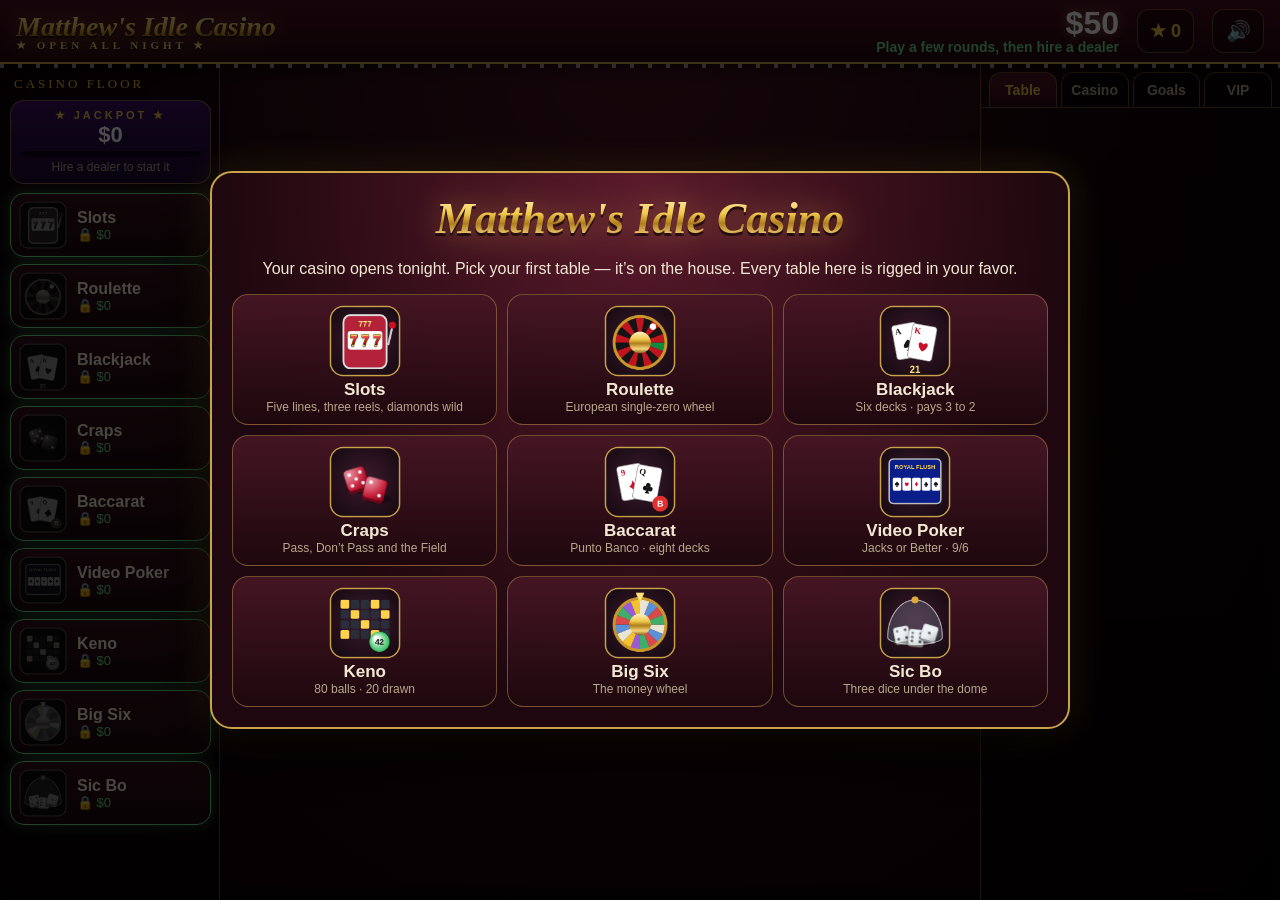
<file: android/app/src/main/assets/index.html>
<!doctype html>
<html lang="en">
<head>
<meta charset="utf-8">
<meta name="viewport" content="width=device-width, initial-scale=1, maximum-scale=1, user-scalable=no, viewport-fit=cover">
<title>Matthew's Idle Casino</title>
<style>:root {
  --gold: #f2c94c; --gold2: #c9a24a; --gold-dk: #8a5a12; --ink: #f3e9d2; --dim: #b8a88a;
  --velvet: #2a0a14; --velvet2: #3d0f1e; --panel: rgba(18, 8, 12, 0.92); --line: rgba(201, 162, 74, 0.45);
  --green: #6be08a; --red: #ff7b7b;
}
* { box-sizing: border-box; -webkit-tap-highlight-color: transparent; }
html, body { margin: 0; height: 100%; overflow: hidden; background: #0b0508; color: var(--ink);
  font-family: "Roboto Condensed", Roboto, "Helvetica Neue", Arial, sans-serif; user-select: none; -webkit-user-select: none; touch-action: manipulation; }
button { font-family: inherit; touch-action: manipulation; }
#app { display: grid; height: 100vh; height: 100dvh; grid-template-columns: 220px 1fr 300px; grid-template-rows: 64px 1fr;
  grid-template-areas: "top top top" "floor stage shop";
  background: radial-gradient(ellipse at 50% 0%, #4a1424 0%, #1a060c 55%, #0b0508 100%); }

/* top bar */
#top { grid-area: top; display: flex; align-items: center; gap: 18px; padding: 0 16px; position: relative;
  background: linear-gradient(180deg, #4a0f20 0%, #250710 100%); border-bottom: 2px solid var(--gold2); box-shadow: 0 4px 18px rgba(0,0,0,.6); }
#top::after { content: ""; position: absolute; left: 0; right: 0; bottom: -6px; height: 4px;
  background: repeating-linear-gradient(90deg, #fff6c8 0 4px, transparent 4px 18px); opacity: .55; }
@keyframes chase { from { background-position: 0 0; } to { background-position: 18px 0; } }
.logo { font-family: "Playfair Display", Georgia, "Noto Serif", serif; font-style: italic; font-weight: 900; font-size: 28px; white-space: nowrap;
  background: linear-gradient(180deg, #fff3c4 0%, #f2c94c 40%, #b07d1c 60%, #f6d77a 85%); -webkit-background-clip: text; background-clip: text; color: transparent;
  filter: drop-shadow(0 2px 0 rgba(0,0,0,.6)) drop-shadow(0 0 10px rgba(255,190,80,.35)); }
.logo small { display: block; font-size: 11px; letter-spacing: 4px; font-style: normal; font-weight: 700; margin-top: -4px; }
.bank { margin-left: auto; text-align: right; line-height: 1.05; }
#money { font-size: 32px; font-weight: 900; color: #fff; text-shadow: 0 0 12px rgba(255,220,120,.45); font-variant-numeric: tabular-nums; }
#rate { font-size: 14px; color: var(--green); font-weight: 700; }
.topbtn { background: rgba(0,0,0,.35); border: 1px solid var(--line); color: var(--ink); border-radius: 12px; height: 44px; min-width: 52px; padding: 0 12px; font-size: 20px; font-weight: 800; }
#vip { color: var(--gold); font-size: 18px; }

/* floor */
#floor { grid-area: floor; overflow-y: auto; padding: 10px 8px 16px 10px; border-right: 1px solid var(--line);
  background: linear-gradient(180deg, rgba(0,0,0,.25), rgba(0,0,0,.45)); }
.ftitle { font-family: Georgia, serif; color: var(--gold); font-size: 13px; letter-spacing: 3px; text-transform: uppercase; margin: 2px 4px 8px; }
.fitem { display: flex; align-items: center; gap: 10px; padding: 7px 8px; margin-bottom: 7px; border-radius: 14px; position: relative; cursor: pointer;
  background: linear-gradient(180deg, rgba(60,18,30,.85), rgba(30,8,14,.85)); border: 1px solid rgba(201,162,74,.25); transition: transform .12s, border-color .2s; }
.fitem:active { transform: scale(.97); }
.fitem.sel { border-color: var(--gold); box-shadow: 0 0 0 1px var(--gold), 0 0 18px rgba(242,201,76,.35); background: linear-gradient(180deg, #6a1a2e, #3a0c18); }
.fitem.locked .ficon { filter: grayscale(.9) brightness(.55); }
.fitem.locked.afford { border-color: var(--green); box-shadow: 0 0 14px rgba(107,224,138,.35); }
@keyframes glow { 50% { box-shadow: 0 0 22px rgba(107,224,138,.6); } }
.ficon { width: 48px; height: 48px; flex: none; }
.ftext { min-width: 0; }
.fname { font-weight: 800; font-size: 16px; }
.fsub { font-size: 13px; color: var(--dim); white-space: nowrap; }
.fitem.afford .fsub { color: var(--green); }
.fbadge { position: absolute; top: 4px; right: 6px; background: var(--gold); color: #2a1206; font-weight: 900; font-size: 11px; border-radius: 9px; padding: 1px 6px; }
.fitem.busy::after { content: ""; position: absolute; left: 8px; bottom: 6px; width: 6px; height: 6px; border-radius: 3px; background: var(--green); }
@keyframes blink { to { opacity: .2; } }

/* stage */
#stage { grid-area: stage; display: flex; flex-direction: column; min-width: 0; min-height: 0; }
#canvas-wrap { flex: 1; min-height: 0; display: flex; align-items: center; justify-content: center; padding: 6px; }
#scene { display: block; outline: 2px solid rgba(201,162,74,.5); touch-action: none; }
#controls { flex: none; padding: 6px 12px 10px; display: flex; flex-direction: column; gap: 7px; background: linear-gradient(180deg, rgba(0,0,0,0), rgba(0,0,0,.45)); }
.crow { display: flex; align-items: center; gap: 8px; flex-wrap: wrap; }
.crow.types { min-height: 36px; }
.tagline { color: var(--dim); font-style: italic; }
.edgeinfo { margin-left: auto; font-size: 14px; color: var(--dim); }
.edgeinfo b { color: var(--gold); }
.chipbtn { border-radius: 18px; padding: 6px 13px; font-size: 14px; font-weight: 800; color: var(--ink); background: rgba(0,0,0,.4); border: 1.5px solid rgba(201,162,74,.4); }
.chipbtn.on { background: linear-gradient(180deg, #f6d77a, #c9962a); color: #2a1206; border-color: #fff3c4; box-shadow: 0 0 12px rgba(242,201,76,.5); }
.btn { border-radius: 12px; padding: 10px 16px; font-size: 16px; font-weight: 800; color: var(--ink); background: linear-gradient(180deg, #5a1a2c, #34101a);
  border: 1.5px solid var(--line); box-shadow: 0 3px 0 rgba(0,0,0,.5); cursor: pointer; }
.btn:active { transform: translateY(2px); box-shadow: 0 1px 0 rgba(0,0,0,.5); }
.btn.gold { background: linear-gradient(180deg, #fff1b0 0%, #f2c94c 35%, #c08a20 100%); color: #2a1206; border-color: #fff3c4; text-shadow: 0 1px 0 rgba(255,255,255,.5); }
.btn.big { font-size: 22px; padding: 12px 34px; letter-spacing: 2px; }
.btn.sm { padding: 6px 14px; font-size: 20px; }
.btn.dis { opacity: .4; filter: grayscale(.6); pointer-events: none; }
.btn.mode.on { border-color: var(--green); color: var(--green); }
.btn.act.hit { background: linear-gradient(180deg, #2f9a52, #1a5a2e); } .btn.act.stand { background: linear-gradient(180deg, #b3283a, #6a1220); }
.btn.act.double { background: linear-gradient(180deg, #2a6fd0, #163c78); } .btn.act.split { background: linear-gradient(180deg, #8a3ad0, #4a1a78); }
.btn.act { min-width: 92px; font-size: 18px; }
.btn.comp { background: linear-gradient(180deg, #2a2a40, #121220); border-color: #9ab; }
.btn.wide { width: 100%; margin: 10px 0 6px; }
.stepper { display: flex; align-items: center; gap: 6px; background: rgba(0,0,0,.35); border-radius: 14px; padding: 3px; border: 1px solid var(--line); }
.betamt { min-width: 84px; text-align: center; font-weight: 900; font-size: 18px; color: #fff; }
.hint { color: var(--dim); font-size: 14px; }
.watchinfo { color: var(--ink); font-size: 15px; padding: 8px 4px; }
.watchinfo b { color: var(--green); }
.main > .big { margin-left: auto; }

/* shop */
#shop { grid-area: shop; display: flex; flex-direction: column; border-left: 1px solid var(--line); min-height: 0; background: linear-gradient(180deg, rgba(0,0,0,.25), rgba(0,0,0,.5)); }
.tabs { display: flex; padding: 8px 8px 0; gap: 4px; flex: none; }
.tab { flex: 1; padding: 9px 4px; border-radius: 12px 12px 0 0; background: rgba(0,0,0,.4); border: 1px solid var(--line); border-bottom: none; color: var(--dim); font-weight: 800; font-size: 14px; }
.tab.on { background: linear-gradient(180deg, #5a1a2c, #2a0a14); color: var(--gold); }
#shop-body { flex: 1; overflow-y: auto; padding: 10px; border-top: 1px solid var(--line); }
.shead { margin-bottom: 8px; }
.stitle { font-family: Georgia, serif; font-size: 22px; font-weight: 700; color: var(--gold); }
.ssub { font-size: 13px; color: var(--dim); }
.ucard { border-radius: 14px; padding: 10px 11px; margin-bottom: 9px; background: linear-gradient(180deg, rgba(70,22,36,.9), rgba(34,9,16,.9)); border: 1px solid rgba(201,162,74,.3); }
.ucard.hero { border-color: var(--gold); box-shadow: 0 0 16px rgba(242,201,76,.3); }
.uhead { display: flex; justify-content: space-between; align-items: baseline; gap: 8px; }
.utitle { font-weight: 800; font-size: 16px; }
.ulvl { font-size: 12px; color: var(--gold); white-space: nowrap; }
.udesc { font-size: 13px; color: var(--dim); margin: 3px 0 8px; line-height: 1.3; }
.ubtns { display: flex; gap: 6px; flex-wrap: wrap; }
.ubtn { flex: 1; padding: 8px; font-size: 16px; background: linear-gradient(180deg, #2f9a52, #1a5a2e); border-color: rgba(150,255,170,.4); }
.ubtn.max { flex: 0 0 64px; background: linear-gradient(180deg, #2a6fd0, #163c78); }
.tstats { font-size: 13px; color: var(--dim); display: grid; gap: 4px; padding: 8px 4px; border-top: 1px dashed var(--line); margin-top: 6px; }
.tstats b { color: var(--ink); } .pos { color: var(--green) !important; } .neg { color: var(--red) !important; }
.vipbox { text-align: center; padding: 10px; border-radius: 14px; background: radial-gradient(circle at 50% 0%, rgba(242,201,76,.2), rgba(0,0,0,.35)); border: 1px solid var(--gold2); font-size: 14px; line-height: 1.6; }
.vipchips { font-size: 44px; font-weight: 900; color: var(--gold); text-shadow: 0 0 16px rgba(242,201,76,.6); }
.vipbox hr { border: 0; border-top: 1px solid var(--line); }
.gold { color: var(--gold); }
.dim { color: var(--dim); } .small { font-size: 13px; line-height: 1.4; }
.center { text-align: center; }

/* modal & toast */
#modal { position: fixed; inset: 0; background: rgba(0,0,0,.7); display: none; align-items: center; justify-content: center; z-index: 50; padding: 16px; }
#modal.show { display: flex; animation: fade .2s; }
@keyframes fade { from { opacity: 0; } }
.modal-box { max-width: 560px; width: 100%; max-height: 94vh; overflow-y: auto; border-radius: 22px; padding: 20px; background: radial-gradient(ellipse at 50% 0%, #5a1a2c, #1e070e 70%);
  border: 2px solid var(--gold2); box-shadow: 0 20px 60px rgba(0,0,0,.8), 0 0 40px rgba(242,201,76,.15); animation: pop .25s cubic-bezier(.2,1.4,.4,1); }
.modal-box.wide { max-width: 860px; }
@keyframes pop { from { transform: scale(.85); } }
.modal-btns { display: flex; gap: 10px; justify-content: center; margin-top: 16px; }
.modal-btns .btn { min-width: 140px; }
.wb { text-align: center; }
.wb canvas { width: 96px; height: 96px; }
.wb-title { font-family: Georgia, serif; font-size: 28px; color: var(--gold); font-weight: 700; margin: 6px 0; }
.wb-amt { font-size: 46px; font-weight: 900; color: #fff; text-shadow: 0 0 20px rgba(255,220,120,.6); margin: 8px 0; }
.logo-big { font-family: "Playfair Display", Georgia, serif; font-style: italic; font-weight: 900; font-size: 44px; text-align: center;
  background: linear-gradient(180deg, #fff3c4 0%, #f2c94c 40%, #b07d1c 60%, #f6d77a 85%); -webkit-background-clip: text; background-clip: text; color: transparent;
  filter: drop-shadow(0 3px 0 rgba(0,0,0,.6)) drop-shadow(0 0 16px rgba(255,190,80,.4)); }
.pickgrid { display: grid; grid-template-columns: repeat(3, 1fr); gap: 10px; margin-top: 12px; }
.pick { border-radius: 16px; padding: 10px 8px; background: linear-gradient(180deg, rgba(70,22,36,.95), rgba(30,8,14,.95)); border: 1.5px solid var(--line); color: var(--ink); cursor: pointer; }
.pick:active { transform: scale(.96); border-color: var(--gold); }
.pick canvas { width: 72px; height: 72px; }
.pname { font-weight: 900; font-size: 17px; }
.ptag { font-size: 12px; color: var(--dim); }
#toast { position: fixed; left: 50%; bottom: 24px; transform: translate(-50%, 140%); background: rgba(20,8,12,.96); border: 1.5px solid var(--gold2); color: var(--ink);
  padding: 12px 18px; border-radius: 14px; font-size: 15px; font-weight: 700; z-index: 60; transition: transform .3s, opacity .3s; opacity: 0; pointer-events: none; max-width: 90vw; text-align: center; box-shadow: 0 10px 30px rgba(0,0,0,.6); }
#toast.show { transform: translate(-50%, 0); opacity: 1; }

/* smaller landscape tablets */
@media (max-height: 680px) and (orientation: landscape) {
  #app { grid-template-columns: 190px 1fr 270px; grid-template-rows: 54px 1fr; }
  .logo { font-size: 22px; } #money { font-size: 26px; } .ficon { width: 40px; height: 40px; } .fitem { padding: 5px 7px; margin-bottom: 5px; }
  .btn.big { padding: 9px 24px; font-size: 19px; } .btn { padding: 8px 12px; font-size: 15px; }
}
/* portrait */
@media (orientation: portrait) {
  #app { grid-template-columns: 1fr; grid-template-rows: 62px auto auto 1fr; grid-template-areas: "top" "stage" "floor" "shop"; }
  #stage { min-height: 0; }
  #canvas-wrap { flex: none; height: calc(100vw * 0.62 + 12px); }
  #floor { border-right: none; border-top: 1px solid var(--line); border-bottom: 1px solid var(--line); overflow-x: auto; overflow-y: hidden; padding: 8px; }
  .ftitle { display: none; }
  #floor-list { display: flex; gap: 8px; }
  .fitem { flex: none; width: 168px; margin: 0; }
  #shop { border-left: none; }
  .logo { font-size: 22px; } .logo small { display: none; }
}

/* ---- v3: jackpot, high rollers, goals, specials, save tools ---- */
#canvas-wrap { position: relative; }
.jack { border-radius: 14px; padding: 8px 10px 9px; margin-bottom: 9px; text-align: center; cursor: pointer; position: relative;
  background: linear-gradient(180deg, #3a1060, #1c0830); border: 1.5px solid rgba(201,162,74,.55); }
.jack:active { transform: scale(.97); }
.jlabel { font-size: 11px; letter-spacing: 3px; font-weight: 800; color: var(--gold); }
.jval { font-size: 22px; font-weight: 900; color: #fff; font-variant-numeric: tabular-nums; line-height: 1.15; }
.jbar { height: 6px; border-radius: 3px; background: rgba(0,0,0,.5); overflow: hidden; margin: 4px 0 3px; }
.jfill { height: 100%; width: 0; background: linear-gradient(90deg, #c08a20, #fff1b0); }
.jsub { font-size: 12px; color: var(--dim); white-space: nowrap; }
.jack.ready { border-color: var(--green); box-shadow: 0 0 16px rgba(107,224,138,.45); }
.jack.ready .jsub { color: var(--green); font-weight: 800; }
#roller { position: absolute; z-index: 6; transform: translate(-50%, -50%); width: 104px; height: 104px; border-radius: 52px; cursor: pointer; padding: 0;
  display: flex; flex-direction: column; align-items: center; justify-content: center; color: #2a1206; font-size: 16px;
  background: radial-gradient(circle at 35% 30%, #fff6c8, #f2c94c 55%, #b07d1c); border: 3px solid #fff3c4;
  box-shadow: 0 0 0 4px rgba(242,201,76,.35), 0 8px 24px rgba(0,0,0,.6); animation: rollpulse .9s ease-in-out infinite alternate; }
@keyframes rollpulse { from { transform: translate(-50%, -50%) scale(.94); } to { transform: translate(-50%, -50%) scale(1.06); } }
.rhat { font-size: 2.5em; line-height: 1; } .rtxt { font-size: .69em; font-weight: 900; letter-spacing: 1px; }
#rate.hot { color: #ffb347; }
.slabel { font-size: 12px; letter-spacing: 2px; font-weight: 800; color: var(--gold); margin: 12px 2px 7px; }
.ucard.sp.on { border-color: var(--gold); box-shadow: 0 0 12px rgba(242,201,76,.25); }
.ucard.sp .ulvl { color: var(--green); font-weight: 800; }
.ubtn.vipbuy { background: linear-gradient(180deg, #7a3ad0, #3f1a78); border-color: rgba(220,190,255,.5); }
.goal { display: flex; align-items: center; gap: 9px; padding: 8px 10px; margin-bottom: 6px; border-radius: 12px;
  background: linear-gradient(180deg, rgba(70,22,36,.9), rgba(34,9,16,.9)); border: 1px solid rgba(201,162,74,.3); }
.goal.done { opacity: .55; } .gmark { font-size: 18px; color: var(--gold); width: 18px; text-align: center; } .goal.done .gmark { color: var(--green); }
.gtext { flex: 1; min-width: 0; } .gname { font-weight: 800; font-size: 15px; } .gdesc { font-size: 12.5px; color: var(--dim); line-height: 1.25; }
.grew { font-size: 13px; font-weight: 800; color: var(--green); white-space: nowrap; } .goal.done .grew { color: var(--dim); }
.savebox { width: 100%; height: 120px; margin-top: 8px; border-radius: 10px; border: 1.5px solid var(--line); background: #12060a; color: var(--ink);
  padding: 8px; font-family: monospace; font-size: 12px; user-select: text; -webkit-user-select: text; }
.modal-btns { flex-wrap: wrap; }
.tab { padding: 9px 2px; }
@media (orientation: portrait) {
  .jack { flex: none; width: 168px; margin: 0; }
}
</style>
</head>
<body>
<div id="app">
  <header id="top">
    <div class="logo">Matthew's Idle Casino<small>★ OPEN ALL NIGHT ★</small></div>
    <div class="bank"><div id="money">$0</div><div id="rate"></div></div>
    <button class="topbtn" id="vip" title="VIP chips">★ 0</button>
    <button class="topbtn" id="sound" title="Sound">🔊</button>
  </header>
  <aside id="floor"><div class="ftitle">Casino Floor</div><div id="floor-list"></div></aside>
  <main id="stage"><div id="canvas-wrap"><canvas id="scene"></canvas></div><div id="controls"></div></main>
  <aside id="shop">
    <div class="tabs"><button class="tab on" data-tab="table">Table</button><button class="tab" data-tab="casino">Casino</button><button class="tab" data-tab="goals">Goals</button><button class="tab" data-tab="vip">VIP</button></div>
    <div id="shop-body"></div>
  </aside>
</div>
<div id="modal"><div id="modal-box" class="modal-box"></div></div>
<div id="toast"></div>
<script>
const RTP = {"slots":{"spin":[0.63427,0.62163]},"blackjack":{"hand":[0.52708,0.53126]},"videopoker":{"draw":[0.5347,0.54495]},"baccarat":{"player":[0.44656,0.45845],"banker":[0.43574,0.44618],"tie":[0.76413,0.90448]},"roulette":{"red":[0.48649,0.51351],"black":[0.48649,0.51351],"odd":[0.48649,0.51351],"even":[0.48649,0.51351],"low":[0.48649,0.51351],"high":[0.48649,0.51351],"d1":[0.64865,0.67568],"d2":[0.64865,0.67568],"d3":[0.64865,0.67568],"num":[0.94595,0.97297]},"craps":{"pass":[0.49293,0.50707],"dontpass":[0.47929,0.49293],"field":[0.52778,0.55556]},"keno":{"1":[0.55,0.75],"4":[0.44563,0.74105],"6":[0.56495,0.83842],"8":[0.63978,0.89766]},"bigsix":{"1":[0.44444,0.55556],"2":[0.55556,0.72222],"5":[0.64815,0.87037],"10":[0.74074,0.92593],"20":[0.74074,0.96296],"J":[0.83333,0.98148],"M":[0.83333,0.98148]},"sicbo":{"small":[0.48611,0.51389],"big":[0.48611,0.51389],"odd":[0.48611,0.51389],"even":[0.48611,0.51389],"anytriple":[0.83333,0.97222],"triple6":[0.83333,0.99537]}};

/* ===== Matthew's Idle Casino — game rules (pure logic, no drawing) =====
   Every round returns { win, loss } in units of the base bet:
     win  = total net profit from winning parts (multiplied by the table's payout boost)
     loss = total stake lost
   plus a `show` object the scenes use to animate what happened. */

const rnd = () => Math.random();
const ri = (n) => Math.floor(rnd() * n);
function shuffle(a) { for (let i = a.length - 1; i > 0; i--) { const j = ri(i + 1); [a[i], a[j]] = [a[j], a[i]]; } return a; }

/* ---------- cards ---------- */
const SUITS = ['♠', '♥', '♦', '♣'];
const RANKS = ['', 'A', '2', '3', '4', '5', '6', '7', '8', '9', '10', 'J', 'Q', 'K'];
class Shoe {
  constructor(decks) { this.decks = decks; this.fill(); }
  fill() {
    this.c = [];
    for (let d = 0; d < this.decks; d++) for (let s = 0; s < 4; s++) for (let r = 1; r <= 13; r++) this.c.push({ r, s });
    shuffle(this.c); this.cut = Math.floor(this.c.length * 0.25); this.shuffled = true;
  }
  draw() { if (this.c.length <= this.cut) this.fill(); return this.c.pop(); }
}

/* ---------- Blackjack (6 decks, dealer stands soft 17, 3:2, double any two, split once) ---------- */
const bjCardVal = (c) => (c.r >= 10 ? 10 : c.r);
function bjValue(cards) {
  let t = 0, aces = 0;
  for (const c of cards) { t += bjCardVal(c); if (c.r === 1) aces++; }
  let soft = false;
  if (aces && t + 10 <= 21) { t += 10; soft = true; }
  return { total: t, soft };
}
const bjIsBJ = (cards) => cards.length === 2 && bjValue(cards).total === 21;
function bjDeal(shoe) {
  const p = [shoe.draw()], d = [shoe.draw()]; p.push(shoe.draw()); d.push(shoe.draw());
  return { hands: [{ cards: p, stake: 1, done: false, doubled: false, fromSplit: false }], dealer: d, active: 0, over: false, split: false };
}
function bjCanSplit(st) {
  const h = st.hands[st.active];
  return !st.split && h.cards.length === 2 && bjCardVal(h.cards[0]) === bjCardVal(h.cards[1]);
}
function bjCanDouble(st) { const h = st.hands[st.active]; return h.cards.length === 2 && !(h.fromSplit && h.cards[0].r === 1); }
/* Basic strategy. Returns 'hit' | 'stand' | 'double' | 'split' */
function bjStrategy(st, allowExtra) {
  const h = st.hands[st.active], up = bjCardVal(st.dealer[0]);
  const u = up === 1 ? 11 : up;
  if (allowExtra && bjCanSplit(st)) {
    const r = bjCardVal(h.cards[0]);
    const sp = (r === 1 || r === 8) || ((r === 2 || r === 3 || r === 7) && u <= 7) || (r === 6 && u <= 6) ||
      (r === 9 && u <= 9 && u !== 7) || (r === 4 && (u === 5 || u === 6));
    if (sp) return 'split';
  }
  const { total, soft } = bjValue(h.cards);
  const canD = allowExtra && bjCanDouble(st);
  if (soft) {
    if (total >= 19) return 'stand';
    if (total === 18) { if (u >= 3 && u <= 6 && canD) return 'double'; return (u <= 8) ? 'stand' : 'hit'; }
    if (total === 17) return (u >= 3 && u <= 6 && canD) ? 'double' : 'hit';
    if (total >= 15) return (u >= 4 && u <= 6 && canD) ? 'double' : 'hit';
    return (u >= 5 && u <= 6 && canD) ? 'double' : 'hit';
  }
  if (total >= 17) return 'stand';
  if (total >= 13) return u <= 6 ? 'stand' : 'hit';
  if (total === 12) return (u >= 4 && u <= 6) ? 'stand' : 'hit';
  if (total === 11) return canD ? 'double' : 'hit';
  if (total === 10) return (u <= 9 && canD) ? 'double' : 'hit';
  if (total === 9) return (u >= 3 && u <= 6 && canD) ? 'double' : 'hit';
  return 'hit';
}
function bjNextHand(st) {
  while (st.active < st.hands.length && st.hands[st.active].done) st.active++;
  if (st.active >= st.hands.length) st.over = true;
}
function bjAct(st, act, shoe) {
  const h = st.hands[st.active];
  if (act === 'hit') { h.cards.push(shoe.draw()); if (bjValue(h.cards).total >= 21) h.done = true; }
  else if (act === 'stand') h.done = true;
  else if (act === 'double') { h.stake = 2; h.doubled = true; h.cards.push(shoe.draw()); h.done = true; }
  else if (act === 'split') {
    const c2 = h.cards.pop(); st.split = true;
    const h2 = { cards: [c2], stake: 1, done: false, doubled: false, fromSplit: true };
    h.fromSplit = true; h.cards.push(shoe.draw()); h2.cards.push(shoe.draw());
    st.hands.splice(st.active + 1, 0, h2);
    if (h.cards[0].r === 1) { h.done = true; h2.done = true; } // split aces get one card
    else if (bjValue(h.cards).total === 21) h.done = true;
  }
  bjNextHand(st);
}
function bjDealerPlay(st, shoe) {
  const live = st.hands.some((h) => bjValue(h.cards).total <= 21) && !(st.hands.length === 1 && bjIsBJ(st.hands[0].cards) && !st.split);
  if (live) while (true) { const v = bjValue(st.dealer); if (v.total >= 17) break; st.dealer.push(shoe.draw()); }
}
function bjSettle(st) {
  let win = 0, loss = 0; const res = [];
  const dv = bjValue(st.dealer).total, dBJ = bjIsBJ(st.dealer);
  for (const h of st.hands) {
    const pv = bjValue(h.cards).total, pBJ = bjIsBJ(h.cards) && !st.split;
    let r;
    if (pBJ && !dBJ) r = 1.5;
    else if (dBJ) r = pBJ ? 0 : -h.stake;
    else if (pv > 21) r = -h.stake;
    else if (dv > 21 || pv > dv) r = h.stake;
    else if (pv === dv) r = 0;
    else r = -h.stake;
    res.push(r); if (r > 0) win += r; else loss -= r;
  }
  return { win, loss, res };
}
/* dealer peek: returns true if round ends right after the deal */
function bjPeekEnds(st) { return bjIsBJ(st.dealer) || bjIsBJ(st.hands[0].cards); }
function bjAuto(shoe, canAffordExtra) {
  const st = bjDeal(shoe);
  if (!bjPeekEnds(st)) {
    let extra = 0;
    while (!st.over) {
      let a = bjStrategy(st, canAffordExtra(extra + 1));
      if (a === 'double' || a === 'split') extra++;
      bjAct(st, a, shoe);
    }
    bjDealerPlay(st, shoe);
  } else st.over = true;
  const s = bjSettle(st); s.show = st; return s;
}

/* ---------- Roulette (European single zero) ---------- */
const RL_ORDER = [0, 32, 15, 19, 4, 21, 2, 25, 17, 34, 6, 27, 13, 36, 11, 30, 8, 23, 10, 5, 24, 16, 33, 1, 20, 14, 31, 9, 22, 18, 29, 7, 28, 12, 35, 3, 26];
const RL_RED = new Set([1, 3, 5, 7, 9, 12, 14, 16, 18, 19, 21, 23, 25, 27, 30, 32, 34, 36]);
const RL_BETS = {
  red: { label: 'Red', pays: 1, hit: (n) => RL_RED.has(n) },
  black: { label: 'Black', pays: 1, hit: (n) => n > 0 && !RL_RED.has(n) },
  odd: { label: 'Odd', pays: 1, hit: (n) => n % 2 === 1 },
  even: { label: 'Even', pays: 1, hit: (n) => n > 0 && n % 2 === 0 },
  low: { label: '1–18', pays: 1, hit: (n) => n >= 1 && n <= 18 },
  high: { label: '19–36', pays: 1, hit: (n) => n >= 19 },
  d1: { label: '1st 12', pays: 2, hit: (n) => n >= 1 && n <= 12 },
  d2: { label: '2nd 12', pays: 2, hit: (n) => n >= 13 && n <= 24 },
  d3: { label: '3rd 12', pays: 2, hit: (n) => n >= 25 },
  num: { label: 'Straight up', pays: 35, hit: (n, s) => n === s },
};
function rlRound(type, straight) {
  const n = RL_ORDER[ri(37)], b = RL_BETS[type];
  const hit = b.hit(n, straight);
  return { win: hit ? b.pays : 0, loss: hit ? 0 : 1, show: { n } };
}

/* ---------- Craps ---------- */
const d6 = () => 1 + ri(6);
function crapsRound(type) {
  const rolls = [];
  const roll = () => { const r = [d6(), d6()]; rolls.push(r); return r[0] + r[1]; };
  if (type === 'field') {
    const t = roll();
    if (t === 2) return { win: 2, loss: 0, show: { rolls } };
    if (t === 12) return { win: 3, loss: 0, show: { rolls } };
    if ([3, 4, 9, 10, 11].includes(t)) return { win: 1, loss: 0, show: { rolls } };
    return { win: 0, loss: 1, show: { rolls } };
  }
  const t = roll(); let passWins = null, push = false, point = 0;
  if (t === 7 || t === 11) passWins = true;
  else if (t === 2 || t === 3) passWins = false;
  else if (t === 12) { passWins = false; push = true; }
  else {
    point = t;
    for (let i = 0; i < 400; i++) { const x = roll(); if (x === point) { passWins = true; break; } if (x === 7) { passWins = false; break; } }
  }
  if (type === 'pass') return { win: passWins ? 1 : 0, loss: passWins ? 0 : 1, show: { rolls, point } };
  if (push) return { win: 0, loss: 0, show: { rolls, point, push: true } };
  return { win: passWins ? 0 : 1, loss: passWins ? 1 : 0, show: { rolls, point } };
}

/* ---------- Baccarat (8 decks, standard third-card rules) ---------- */
const bacVal = (c) => (c.r >= 10 ? 0 : c.r);
const bacTot = (h) => h.reduce((a, c) => a + bacVal(c), 0) % 10;
function bacDeal(shoe) {
  const P = [shoe.draw()], B = [shoe.draw()]; P.push(shoe.draw()); B.push(shoe.draw());
  let p = bacTot(P), b = bacTot(B);
  if (p < 8 && b < 8) {
    let p3 = null;
    if (p <= 5) { p3 = shoe.draw(); P.push(p3); }
    b = bacTot(B);
    if (p3 === null) { if (b <= 5) B.push(shoe.draw()); }
    else {
      const v = bacVal(p3);
      const draw = b <= 2 || (b === 3 && v !== 8) || (b === 4 && v >= 2 && v <= 7) || (b === 5 && v >= 4 && v <= 7) || (b === 6 && (v === 6 || v === 7));
      if (draw) B.push(shoe.draw());
    }
  }
  p = bacTot(P); b = bacTot(B);
  return { P, B, p, b, winner: p > b ? 'player' : b > p ? 'banker' : 'tie' };
}
function bacRound(shoe, type) {
  const d = bacDeal(shoe);
  let win = 0, loss = 0;
  if (type === 'tie') { if (d.winner === 'tie') win = 8; else loss = 1; }
  else if (d.winner === 'tie') { /* push */ }
  else if (d.winner === type) win = type === 'banker' ? 0.95 : 1;
  else loss = 1;
  return { win, loss, show: d };
}

/* ---------- Video Poker (Jacks or Better 9/6) ---------- */
const VP_PAY = [
  ['Royal Flush', 800], ['Straight Flush', 50], ['Four of a Kind', 25], ['Full House', 9], ['Flush', 6],
  ['Straight', 4], ['Three of a Kind', 3], ['Two Pair', 2], ['Jacks or Better', 1],
];
function vpRankIdx(hand) { // index into VP_PAY or -1
  const rs = hand.map((c) => (c.r === 1 ? 14 : c.r)).sort((a, b) => a - b);
  const flush = hand.every((c) => c.s === hand[0].s);
  const uniq = [...new Set(rs)];
  let straight = false, high = rs[4];
  if (uniq.length === 5) {
    if (rs[4] - rs[0] === 4) straight = true;
    else if (rs.join() === '2,3,4,5,14') { straight = true; high = 5; }
  }
  if (straight && flush) return high === 14 ? 0 : 1;
  const cnt = {}; rs.forEach((r) => (cnt[r] = (cnt[r] || 0) + 1));
  const cs = Object.values(cnt).sort((a, b) => b - a);
  if (cs[0] === 4) return 2;
  if (cs[0] === 3 && cs[1] === 2) return 3;
  if (flush) return 4;
  if (straight) return 5;
  if (cs[0] === 3) return 6;
  if (cs[0] === 2 && cs[1] === 2) return 7;
  if (cs[0] === 2) { const pr = +Object.keys(cnt).find((k) => cnt[k] === 2); if (pr >= 11) return 8; }
  return -1;
}
/* A solid simplified hold strategy. Returns array of 5 booleans. */
function vpStrategy(hand) {
  const rv = (c) => (c.r === 1 ? 14 : c.r);
  const idx = vpRankIdx(hand);
  const all = [true, true, true, true, true], none = [false, false, false, false, false];
  const pick = (f) => hand.map(f);
  if (idx >= 0 && idx <= 5 && idx !== 2) {
    // check 4 to a royal inside a flush/straight
    if (idx === 4 || idx === 5) { const r4 = vpToRoyal(hand); if (r4 && r4.filter(Boolean).length === 4) return r4; }
    return all;
  }
  if (idx === 2) return pick((c) => hand.filter((d) => d.r === c.r).length === 4);
  const r4 = vpToRoyal(hand); if (r4 && r4.filter(Boolean).length === 4) return r4;
  if (idx === 6) return pick((c) => hand.filter((d) => d.r === c.r).length === 3);
  if (idx === 7) return pick((c) => hand.filter((d) => d.r === c.r).length === 2);
  const sf4 = vpToSF(hand, 4); if (sf4) return sf4;
  if (idx === 8) return pick((c) => hand.filter((d) => d.r === c.r).length === 2);
  if (r4 && r4.filter(Boolean).length === 3) return r4;
  for (let s = 0; s < 4; s++) if (hand.filter((c) => c.s === s).length === 4) return pick((c) => c.s === s);
  const lowPair = hand.some((c) => hand.filter((d) => d.r === c.r).length === 2);
  if (lowPair) return pick((c) => hand.filter((d) => d.r === c.r).length === 2);
  const os = vpOutsideStraight(hand); if (os) return os;
  for (let s = 0; s < 4; s++) { const hs = hand.filter((c) => c.s === s && rv(c) >= 11); if (hs.length >= 2) { const keep = hs.sort((a, b) => rv(a) - rv(b)).slice(0, 2); return pick((c) => keep.includes(c)); } }
  const sf3 = vpToSF(hand, 3); if (sf3) return sf3;
  const highs = hand.filter((c) => rv(c) >= 11).sort((a, b) => rv(a) - rv(b));
  if (highs.length >= 2) { const keep = highs.slice(0, 2); return pick((c) => keep.includes(c)); }
  if (highs.length === 1) return pick((c) => c === highs[0]);
  return none;
}
function vpToRoyal(hand) {
  const royal = (c) => c.r === 1 || c.r >= 10;
  for (let s = 0; s < 4; s++) { const n = hand.filter((c) => c.s === s && royal(c)).length; if (n >= 3) return hand.map((c) => c.s === s && royal(c)); }
  return null;
}
function vpToSF(hand, need) {
  const rv = (c) => (c.r === 1 ? 14 : c.r);
  for (let s = 0; s < 4; s++) {
    const suited = hand.filter((c) => c.s === s); if (suited.length < need) continue;
    for (let lo = 1; lo <= 10; lo++) {
      const inWin = suited.filter((c) => { const v = rv(c); return (v >= lo && v <= lo + 4) || (lo === 1 && v === 14); });
      if (inWin.length >= need) { const keep = inWin.slice(0, need); return hand.map((c) => keep.includes(c)); }
    }
  }
  return null;
}
function vpOutsideStraight(hand) {
  const rv = (c) => (c.r === 1 ? 14 : c.r);
  for (let lo = 2; lo <= 10; lo++) {
    const keep = []; for (let v = lo; v < lo + 4; v++) { const c = hand.find((x) => rv(x) === v); if (c) keep.push(c); }
    if (keep.length === 4 && lo !== 11) return hand.map((c) => keep.includes(c));
  }
  return null;
}
function vpDeck() { const d = []; for (let s = 0; s < 4; s++) for (let r = 1; r <= 13; r++) d.push({ r, s }); return shuffle(d); }
function vpRound() {
  const deck = vpDeck(); const hand = deck.splice(0, 5);
  const holds = vpStrategy(hand);
  const final = hand.map((c, i) => (holds[i] ? c : deck.pop()));
  const idx = vpRankIdx(final), pay = idx >= 0 ? VP_PAY[idx][1] : 0;
  return { win: Math.max(0, pay - 1), loss: pay === 0 ? 1 : 0, show: { hand, holds, final, idx } };
}

/* ---------- Keno (80 balls, 20 drawn) ---------- */
const KENO_PAY = { // spots -> {hits: pays-for-1}
  1: { 1: 3.2 },
  4: { 2: 1, 3: 5, 4: 90 },
  6: { 3: 1, 4: 5, 5: 80, 6: 1600 },
  8: { 4: 1, 5: 8, 6: 90, 7: 1200, 8: 25000 },
};
function kenoQuickPick(n) { const s = new Set(); while (s.size < n) s.add(1 + ri(80)); return [...s]; }
function kenoRound(spots, picks) {
  if (!picks || picks.length !== spots) picks = kenoQuickPick(spots);
  const balls = shuffle(Array.from({ length: 80 }, (_, i) => i + 1)).slice(0, 20);
  const set = new Set(balls); const hits = picks.filter((p) => set.has(p)).length;
  const pay = KENO_PAY[spots][hits] || 0;
  return { win: Math.max(0, pay - 1), loss: pay === 0 ? 1 : 0, show: { balls, picks, hits, pay } };
}

/* ---------- Big Six money wheel (54 segments) ---------- */
const B6_SYMS = [
  { k: '1', pays: 1, n: 24, col: '#e9e4d4' }, { k: '2', pays: 2, n: 15, col: '#5b8fd8' }, { k: '5', pays: 5, n: 7, col: '#d84a4a' },
  { k: '10', pays: 10, n: 4, col: '#3fae6a' }, { k: '20', pays: 20, n: 2, col: '#9b59d6' }, { k: 'J', pays: 45, n: 1, col: '#f2c230' },
  { k: 'M', pays: 45, n: 1, col: '#f2c230' },
];
const B6_ORDER = (() => { // classic-style spread
  const pat = '1,2,1,5,1,2,1,10,1,2,1,5,1,20,1,2,1,5,1,2,J,2,1,2,10,1,5,1,2,1,2,1,10,1,5,2,1,2,20,1,2,1,5,1,2,1,10,1,2,1,5,2,1,M';
  return pat.split(',');
})();
function b6Round(sym) {
  const i = ri(B6_ORDER.length), k = B6_ORDER[i];
  const s = B6_SYMS.find((x) => x.k === sym);
  return k === sym ? { win: s.pays, loss: 0, show: { i, k } } : { win: 0, loss: 1, show: { i, k } };
}

/* ---------- Sic Bo (3 dice) ---------- */
function sicboRound(type) {
  const d = [d6(), d6(), d6()], t = d[0] + d[1] + d[2];
  const triple = d[0] === d[1] && d[1] === d[2];
  let w = 0;
  if (type === 'small') w = (!triple && t >= 4 && t <= 10) ? 1 : 0;
  else if (type === 'big') w = (!triple && t >= 11 && t <= 17) ? 1 : 0;
  else if (type === 'anytriple') w = triple ? 30 : 0;
  else if (type === 'triple6') w = (triple && d[0] === 6) ? 180 : 0;
  else if (type === 'odd') w = (!triple && t % 2 === 1) ? 1 : 0;
  else if (type === 'even') w = (!triple && t % 2 === 0) ? 1 : 0;
  return { win: w, loss: w ? 0 : 1, show: { d, t, triple } };
}

/* ---------- Slots: 3 reels x 3 rows, 5 paylines ---------- */
const SLOT_SYMS = ['cherry', 'lemon', 'orange', 'plum', 'bell', 'bar', 'seven', 'diamond'];
const SLOT_PAY = { diamond: 250, seven: 100, bar: 40, bell: 20, plum: 14, orange: 10, lemon: 8, cherry: 5 };
const SLOT_STRIP = (() => {
  const counts = { cherry: 7, lemon: 7, orange: 6, plum: 5, bell: 4, bar: 3, seven: 2, diamond: 1 };
  const reels = [];
  for (let r = 0; r < 3; r++) { const s = []; for (const k in counts) for (let i = 0; i < counts[k]; i++) s.push(k); reels.push(shuffleSeeded(s, 1234 + r * 77)); }
  return reels;
})();
function shuffleSeeded(a, seed) { let x = seed; const rr = () => ((x = (x * 1103515245 + 12345) & 0x7fffffff) / 0x7fffffff); for (let i = a.length - 1; i > 0; i--) { const j = Math.floor(rr() * (i + 1)); [a[i], a[j]] = [a[j], a[i]]; } return a; }
const SLOT_LINES = [[1, 1, 1], [0, 0, 0], [2, 2, 2], [0, 1, 2], [2, 1, 0]];
function slotLinePay(sy) {
  // diamond is wild for others (doubles), three diamonds = jackpot
  const nd = sy.filter((s) => s === 'diamond').length;
  if (nd === 3) return SLOT_PAY.diamond;
  const base = sy.filter((s) => s !== 'diamond');
  if (base.every((s) => s === base[0])) return SLOT_PAY[base[0]] * (nd ? 2 * nd : 1);
  // cherries anywhere from the left
  if (sy[0] === 'cherry' && (sy[1] === 'cherry' || sy[1] === 'diamond')) return 2;
  if (sy[0] === 'cherry') return 1;
  return 0;
}
function slotsRound() {
  const stops = SLOT_STRIP.map((s) => ri(s.length));
  const grid = stops.map((st, r) => [0, 1, 2].map((k) => SLOT_STRIP[r][(st + k) % SLOT_STRIP[r].length])); // grid[reel][row]
  let ret = 0; const lines = [];
  SLOT_LINES.forEach((ln, li) => { const sy = ln.map((row, reel) => grid[reel][row]); const p = slotLinePay(sy); if (p) { ret += p; lines.push({ li, p }); } });
  ret /= 5;
  return { win: Math.max(0, ret - 1), loss: Math.max(0, 1 - ret), show: { stops, grid, lines, ret } };
}

/* ---------- registry ---------- */
const GAME_DEFS = {
  slots: { name: 'Slot Machine', short: 'Slots', tag: 'Five lines, three reels, diamonds wild', bets: { spin: 'Spin 5 lines' }, def: 'spin' },
  roulette: { name: 'Roulette', short: 'Roulette', tag: 'European single-zero wheel', bets: Object.fromEntries(Object.entries(RL_BETS).map(([k, v]) => [k, v.label])), def: 'red' },
  blackjack: { name: 'Blackjack', short: 'Blackjack', tag: 'Six decks · pays 3 to 2', bets: { hand: 'Main bet' }, def: 'hand' },
  craps: { name: 'Craps', short: 'Craps', tag: 'Pass, Don’t Pass and the Field', bets: { pass: 'Pass Line', dontpass: 'Don’t Pass', field: 'Field' }, def: 'pass' },
  baccarat: { name: 'Baccarat', short: 'Baccarat', tag: 'Punto Banco · eight decks', bets: { player: 'Player', banker: 'Banker', tie: 'Tie 8:1' }, def: 'banker' },
  videopoker: { name: 'Video Poker', short: 'Video Poker', tag: 'Jacks or Better · 9/6', bets: { draw: 'Deal & draw' }, def: 'draw' },
  keno: { name: 'Keno', short: 'Keno', tag: '80 balls · 20 drawn', bets: { 1: 'Pick 1', 4: 'Pick 4', 6: 'Pick 6', 8: 'Pick 8' }, def: '4' },
  bigsix: { name: 'Big Six Wheel', short: 'Big Six', tag: 'The money wheel', bets: Object.fromEntries(B6_SYMS.map((s) => [s.k, s.k === 'J' ? 'Joker 45:1' : s.k === 'M' ? 'Casino 45:1' : '$' + s.k + ' pays ' + s.pays])), def: '1' },
  sicbo: { name: 'Sic Bo', short: 'Sic Bo', tag: 'Three dice under the dome', bets: { small: 'Small', big: 'Big', odd: 'Odd', even: 'Even', anytriple: 'Any Triple 30:1', triple6: 'Triple 6s 180:1' }, def: 'big' },
};
const GAME_ORDER = ['slots', 'roulette', 'blackjack', 'craps', 'baccarat', 'videopoker', 'keno', 'bigsix', 'sicbo'];
const shoes = { blackjack: new Shoe(6), baccarat: new Shoe(8) };
function autoRound(gid, bet, ctx) {
  switch (gid) {
    case 'slots': return slotsRound();
    case 'roulette': return rlRound(bet, ctx.straight || 17);
    case 'blackjack': return bjAuto(shoes.blackjack, ctx.canAfford || (() => true));
    case 'craps': return crapsRound(bet);
    case 'baccarat': return bacRound(shoes.baccarat, bet);
    case 'videopoker': return vpRound();
    case 'keno': return kenoRound(+bet, ctx.picks);
    case 'bigsix': return b6Round(bet);
    case 'sicbo': return sicboRound(bet);
  }
}
if (typeof module !== 'undefined') module.exports = { autoRound, GAME_DEFS, GAME_ORDER, KENO_PAY, vpRankIdx, VP_PAY, bjValue, slotsRound };

/* ===== Drawing toolkit: felt, wood, chips, cards, dice, slot symbols, lights, particles, sound ===== */
const TAU = Math.PI * 2;
const clamp = (v, a, b) => Math.max(a, Math.min(b, v));
const lerp = (a, b, t) => a + (b - a) * t;
const ease = {
  out: (t) => 1 - Math.pow(1 - t, 3),
  inOut: (t) => (t < 0.5 ? 4 * t * t * t : 1 - Math.pow(-2 * t + 2, 3) / 2),
  back: (t) => { const c1 = 1.70158, c3 = c1 + 1; return 1 + c3 * Math.pow(t - 1, 3) + c1 * Math.pow(t - 1, 2); },
  bounce: (t) => { const n1 = 7.5625, d1 = 2.75; if (t < 1 / d1) return n1 * t * t; if (t < 2 / d1) return n1 * (t -= 1.5 / d1) * t + 0.75; if (t < 2.5 / d1) return n1 * (t -= 2.25 / d1) * t + 0.9375; return n1 * (t -= 2.625 / d1) * t + 0.984375; },
};
const SERIF = '"Playfair Display", Georgia, "Noto Serif", serif';
const SANS = '"Roboto Condensed", "Roboto", "Helvetica Neue", Arial, sans-serif';

function rr(ctx, x, y, w, h, r) {
  r = Math.min(r, w / 2, h / 2);
  ctx.beginPath(); ctx.moveTo(x + r, y); ctx.arcTo(x + w, y, x + w, y + h, r); ctx.arcTo(x + w, y + h, x, y + h, r);
  ctx.arcTo(x, y + h, x, y, r); ctx.arcTo(x, y, x + w, y, r); ctx.closePath();
}
function mkCanvas(w, h) { const c = document.createElement('canvas'); c.width = Math.max(1, Math.ceil(w)); c.height = Math.max(1, Math.ceil(h)); return c; }

/* ---------- textures (generated once) ---------- */
const TEX = {};
function noiseTex(size, base, spread, alpha, seed) {
  const c = mkCanvas(size, size), g = c.getContext('2d'), img = g.createImageData(size, size);
  let x = seed || 7; const r = () => ((x = (x * 16807) % 2147483647) / 2147483647);
  for (let i = 0; i < size * size; i++) {
    const n = (r() - 0.5) * spread;
    img.data[i * 4] = clamp(base[0] + n, 0, 255); img.data[i * 4 + 1] = clamp(base[1] + n, 0, 255);
    img.data[i * 4 + 2] = clamp(base[2] + n, 0, 255); img.data[i * 4 + 3] = alpha;
  }
  g.putImageData(img, 0, 0); return c;
}
function buildTextures() {
  TEX.felt = noiseTex(128, [128, 128, 128], 60, 26, 3);
  // carpet: deep burgundy with gold motif
  const c = mkCanvas(160, 160), g = c.getContext('2d');
  g.fillStyle = '#3a0b14'; g.fillRect(0, 0, 160, 160);
  g.drawImage(noiseTex(160, [60, 10, 20], 30, 90, 11), 0, 0);
  g.strokeStyle = 'rgba(214,170,80,0.22)'; g.lineWidth = 2;
  for (const [ox, oy] of [[0, 0], [80, 80], [160, 0], [0, 160], [160, 160]]) {
    g.save(); g.translate(ox, oy);
    for (let k = 0; k < 8; k++) { g.rotate(TAU / 8); g.beginPath(); g.ellipse(0, 22, 8, 22, 0, 0, TAU); g.stroke(); }
    g.beginPath(); g.arc(0, 0, 9, 0, TAU); g.fillStyle = 'rgba(214,170,80,0.25)'; g.fill(); g.restore();
  }
  g.strokeStyle = 'rgba(30,90,110,0.35)'; g.lineWidth = 3;
  g.beginPath(); g.moveTo(80, 0); g.lineTo(160, 80); g.lineTo(80, 160); g.lineTo(0, 80); g.closePath(); g.stroke();
  for (const [ox, oy] of [[80, 0], [0, 80], [160, 80], [80, 160]]) { g.beginPath(); g.arc(ox, oy, 5, 0, TAU); g.fillStyle = 'rgba(40,140,150,0.35)'; g.fill(); }
  TEX.carpet = c;
  // wood grain
  const w = mkCanvas(256, 64), wg = w.getContext('2d');
  const grd = wg.createLinearGradient(0, 0, 0, 64); grd.addColorStop(0, '#5a2e12'); grd.addColorStop(0.5, '#7a4219'); grd.addColorStop(1, '#4a240d');
  wg.fillStyle = grd; wg.fillRect(0, 0, 256, 64);
  let sx = 5; const rr2 = () => ((sx = (sx * 16807) % 2147483647) / 2147483647);
  for (let i = 0; i < 40; i++) {
    wg.strokeStyle = `rgba(${rr2() < 0.5 ? '30,12,4' : '150,90,45'},${0.08 + rr2() * 0.15})`; wg.lineWidth = 0.6 + rr2() * 1.6;
    wg.beginPath(); const y0 = rr2() * 64; wg.moveTo(0, y0);
    for (let x = 0; x <= 256; x += 16) wg.lineTo(x, y0 + Math.sin(x / 30 + i) * 3 + (rr2() - 0.5) * 2);
    wg.stroke();
  }
  TEX.wood = w;
}

/* ---------- room backdrop ---------- */
const roomCache = new Map();
function drawRoom(ctx, W, H, t, tint) {
  const px = SCENE_PX || 1, key = (tint || '') + '|' + px.toFixed(3);
  let c = roomCache.get(key);
  if (!c) {
    if (roomCache.size > 12) roomCache.clear();
    c = mkCanvas(W * px, H * px); const g0 = c.getContext('2d'); g0.scale(px, px);
    g0.fillStyle = g0.createPattern(TEX.carpet, 'repeat'); g0.fillRect(0, 0, W, H);
    const g = g0.createRadialGradient(W / 2, H * 0.45, 50, W / 2, H * 0.5, W * 0.75);
    g.addColorStop(0, tint || 'rgba(255,200,120,0.10)'); g.addColorStop(0.6, 'rgba(0,0,0,0.25)'); g.addColorStop(1, 'rgba(0,0,0,0.75)');
    g0.fillStyle = g; g0.fillRect(0, 0, W, H); roomCache.set(key, c);
  }
  ctx.drawImage(c, 0, 0, W, H);
  // drifting bokeh lights
  for (let i = 0; i < 14; i++) {
    const x = (i * 173 + t * 6 * (i % 3 + 1)) % (W + 80) - 40, y = 30 + ((i * 97) % 140);
    const r = 10 + (i * 7) % 22, a = 0.04 + 0.04 * Math.sin(t * 0.8 + i);
    const bg = ctx.createRadialGradient(x, y, 0, x, y, r);
    const col = ['255,200,90', '255,120,120', '140,200,255'][i % 3];
    bg.addColorStop(0, `rgba(${col},${a * 2})`); bg.addColorStop(1, `rgba(${col},0)`);
    ctx.fillStyle = bg; ctx.beginPath(); ctx.arc(x, y, r, 0, TAU); ctx.fill();
  }
}

/* ---------- felt & rails ---------- */
function feltFill(ctx, x, y, w, h, color) {
  const c = color || ['#1d7a46', '#0f5530', '#073a1f'];
  const g = ctx.createRadialGradient(x + w / 2, y + h * 0.45, 10, x + w / 2, y + h / 2, Math.max(w, h) * 0.7);
  g.addColorStop(0, c[0]); g.addColorStop(0.6, c[1]); g.addColorStop(1, c[2]);
  ctx.fillStyle = g; ctx.fill();
  ctx.save(); ctx.clip(); ctx.fillStyle = ctx.createPattern(TEX.felt, 'repeat'); ctx.fillRect(x, y, w, h); ctx.restore();
}
function leatherRail(ctx, pathFn, width) {
  ctx.save();
  pathFn(); ctx.lineWidth = width + 6; ctx.strokeStyle = '#1a0a05'; ctx.stroke();
  pathFn(); ctx.lineWidth = width; ctx.strokeStyle = '#3b1a0e'; ctx.stroke();
  pathFn(); ctx.lineWidth = width * 0.55; ctx.strokeStyle = '#5a2a16'; ctx.stroke();
  pathFn(); ctx.lineWidth = width * 0.18; ctx.strokeStyle = 'rgba(255,220,180,0.18)'; ctx.stroke();
  pathFn(); ctx.lineWidth = 2; ctx.setLineDash([2, 7]); ctx.strokeStyle = 'rgba(255,230,190,0.25)'; ctx.stroke(); ctx.setLineDash([]);
  ctx.restore();
}
function goldGrad(ctx, y0, y1) {
  const g = ctx.createLinearGradient(0, y0, 0, y1);
  g.addColorStop(0, '#fff3c4'); g.addColorStop(0.35, '#f2c94c'); g.addColorStop(0.55, '#b07d1c'); g.addColorStop(0.8, '#f6d77a'); g.addColorStop(1, '#8a5a12');
  return g;
}
function goldText(ctx, text, x, y, size, opts = {}) {
  ctx.save();
  ctx.font = `${opts.italic ? 'italic ' : ''}${opts.weight || 700} ${size}px ${opts.font || SERIF}`;
  ctx.textAlign = opts.align || 'center'; ctx.textBaseline = 'middle';
  if (opts.glow) {
    if (IN_LAYER) { ctx.shadowColor = opts.glow; ctx.shadowBlur = size * 0.5; }
    else { const a = ctx.globalAlpha; ctx.globalAlpha = a * 0.35; ctx.lineWidth = size * 0.32; ctx.lineJoin = 'round'; ctx.strokeStyle = opts.glow; ctx.strokeText(text, x, y); ctx.globalAlpha = a; }
  }
  ctx.lineWidth = Math.max(2, size * 0.09); ctx.strokeStyle = opts.stroke || 'rgba(40,20,0,0.85)'; ctx.strokeText(text, x, y);
  ctx.shadowBlur = 0;
  ctx.fillStyle = opts.color || goldGrad(ctx, y - size / 2, y + size / 2); ctx.fillText(text, x, y);
  ctx.restore();
}
function feltText(ctx, text, x, y, size, opts = {}) {
  ctx.save(); ctx.font = `${opts.weight || 700} ${size}px ${opts.font || SERIF}`; ctx.textAlign = opts.align || 'center'; ctx.textBaseline = 'middle';
  ctx.fillStyle = opts.color || 'rgba(255,240,200,0.55)'; if (opts.rot) { ctx.translate(x, y); ctx.rotate(opts.rot); ctx.fillText(text, 0, 0); } else ctx.fillText(text, x, y); ctx.restore();
}
function textOnArc(ctx, text, cx, cy, r, mid, size, color, inward) {
  ctx.save(); ctx.font = `700 ${size}px ${SERIF}`; ctx.fillStyle = color; ctx.textAlign = 'center'; ctx.textBaseline = 'middle';
  const widths = [...text].map((ch) => ctx.measureText(ch).width + size * 0.08), total = widths.reduce((a, b) => a + b, 0);
  let a = mid - (total / r) / 2 * (inward ? -1 : 1);
  [...text].forEach((ch, i) => {
    const da = widths[i] / r; const ang = a + (da / 2) * (inward ? -1 : 1);
    ctx.save(); ctx.translate(cx + Math.cos(ang) * r, cy + Math.sin(ang) * r); ctx.rotate(ang + (inward ? -Math.PI / 2 : Math.PI / 2)); ctx.fillText(ch, 0, 0); ctx.restore();
    a += da * (inward ? -1 : 1);
  });
  ctx.restore();
}

/* ---------- chips ---------- */
const CHIP_COLS = [
  { v: 1, c: '#f4f1e8', e: '#3c6fc4' }, { v: 5, c: '#c62a2a', e: '#f4f1e8' }, { v: 25, c: '#1f8a45', e: '#f4f1e8' },
  { v: 100, c: '#1b1b1f', e: '#e9c46a' }, { v: 500, c: '#6b2fa8', e: '#f4f1e8' }, { v: 1000, c: '#e8a317', e: '#1b1b1f' },
  { v: 5000, c: '#c24a8d', e: '#fff' }, { v: 25000, c: '#16a6b6', e: '#1b1b1f' },
];
function chipStyleFor(amount, base) {
  const ratio = amount / (base || 1); let k = 0;
  const steps = [1, 2, 4, 10, 40, 200, 1000, 10000];
  for (let i = 0; i < steps.length; i++) if (ratio >= steps[i]) k = i;
  return CHIP_COLS[k];
}
const chipCache = new Map();
function drawChip(ctx, x, y, r, style, label, tilt = 0.45) {
  const px = SCENE_PX || 1, key = style.c + style.e + r + '|' + (label || '') + '|' + tilt + '|' + px.toFixed(2);
  let spr = chipCache.get(key);
  if (!spr) {
    if (chipCache.size > 300) chipCache.clear();
    const pad = 6, w = r * 2 + pad * 2 + 4, h = r * tilt * 2 + r * 0.22 + pad * 2 + 6;
    const c = mkCanvas(w * px, h * px), g = c.getContext('2d'); g.scale(px, px);
    drawChipRaw(g, pad + r, pad + r * tilt, r, style, label, tilt);
    spr = { c, ox: pad + r, oy: pad + r * tilt, w, h }; chipCache.set(key, spr);
  }
  ctx.drawImage(spr.c, x - spr.ox, y - spr.oy, spr.w, spr.h);
}
function drawChipRaw(ctx, x, y, r, style, label, tilt) {
  const ry = r * tilt, th = r * 0.22;
  ctx.save();
  ctx.fillStyle = 'rgba(0,0,0,0.35)'; ctx.beginPath(); ctx.ellipse(x + 2, y + th + 3, r * 1.02, ry * 1.05, 0, 0, TAU); ctx.fill();
  // edge
  ctx.fillStyle = shade(style.c, -0.35); ctx.beginPath(); ctx.ellipse(x, y + th, r, ry, 0, 0, Math.PI); ctx.lineTo(x - r, y); ctx.ellipse(x, y, r, ry, 0, Math.PI, 0, true); ctx.closePath(); ctx.fill();
  for (let i = 0; i < 6; i++) { // edge stripes
    const a = Math.PI * (0.1 + i * 0.16), ex = x + Math.cos(a) * r;
    ctx.fillStyle = style.e; ctx.fillRect(ex - r * 0.06, y + Math.sin(a) * ry, r * 0.12, th);
  }
  // face
  ctx.beginPath(); ctx.ellipse(x, y, r, ry, 0, 0, TAU); ctx.fillStyle = style.c; ctx.fill();
  ctx.save(); ctx.clip();
  for (let i = 0; i < 8; i++) { const a = (i / 8) * TAU; ctx.fillStyle = style.e; ctx.beginPath(); ctx.ellipse(x + Math.cos(a) * r * 0.86, y + Math.sin(a) * ry * 0.86, r * 0.11, ry * 0.16, a, 0, TAU); ctx.fill(); }
  ctx.restore();
  ctx.beginPath(); ctx.ellipse(x, y, r * 0.66, ry * 0.66, 0, 0, TAU); ctx.strokeStyle = style.e; ctx.lineWidth = Math.max(1, r * 0.06); ctx.setLineDash([r * 0.12, r * 0.1]); ctx.stroke(); ctx.setLineDash([]);
  ctx.beginPath(); ctx.ellipse(x, y, r * 0.56, ry * 0.56, 0, 0, TAU); ctx.fillStyle = shade(style.c, 0.12); ctx.fill();
  if (label && r > 9) {
    ctx.save(); ctx.translate(x, y); ctx.scale(1, tilt); ctx.font = `800 ${r * 0.52}px ${SANS}`; ctx.textAlign = 'center'; ctx.textBaseline = 'middle';
    ctx.fillStyle = style.c === '#f4f1e8' ? '#222' : style.e; ctx.fillText(label, 0, 1); ctx.restore();
  }
  const hl = ctx.createLinearGradient(x - r, y - ry, x + r, y + ry); hl.addColorStop(0, 'rgba(255,255,255,0.35)'); hl.addColorStop(0.5, 'rgba(255,255,255,0)');
  ctx.beginPath(); ctx.ellipse(x, y, r, ry, 0, 0, TAU); ctx.fillStyle = hl; ctx.fill();
  ctx.restore();
}
function chipStack(ctx, x, y, r, count, style, label) {
  const th = r * 0.22;
  for (let i = 0; i < count; i++) drawChip(ctx, x + ((i * 7) % 3 - 1) * 0.6, y - i * th, r, style, i === count - 1 ? label : '');
}
function shade(hex, amt) {
  const n = parseInt(hex.slice(1), 16); let r = (n >> 16) & 255, g = (n >> 8) & 255, b = n & 255;
  if (amt < 0) { r *= 1 + amt; g *= 1 + amt; b *= 1 + amt; } else { r += (255 - r) * amt; g += (255 - g) * amt; b += (255 - b) * amt; }
  return `rgb(${r | 0},${g | 0},${b | 0})`;
}

/* ---------- suits & cards ---------- */
function suitPath(ctx, s, x, y, sz) {
  ctx.beginPath();
  if (s === 1) { // heart
    ctx.moveTo(x, y + sz * 0.42);
    ctx.bezierCurveTo(x - sz * 0.62, y - sz * 0.02, x - sz * 0.42, y - sz * 0.62, x, y - sz * 0.22);
    ctx.bezierCurveTo(x + sz * 0.42, y - sz * 0.62, x + sz * 0.62, y - sz * 0.02, x, y + sz * 0.42);
  } else if (s === 2) { // diamond
    ctx.moveTo(x, y - sz * 0.5); ctx.quadraticCurveTo(x + sz * 0.12, y - sz * 0.12, x + sz * 0.38, y); ctx.quadraticCurveTo(x + sz * 0.12, y + sz * 0.12, x, y + sz * 0.5);
    ctx.quadraticCurveTo(x - sz * 0.12, y + sz * 0.12, x - sz * 0.38, y); ctx.quadraticCurveTo(x - sz * 0.12, y - sz * 0.12, x, y - sz * 0.5);
  } else if (s === 0) { // spade
    ctx.moveTo(x, y - sz * 0.48);
    ctx.bezierCurveTo(x + sz * 0.6, y - sz * 0.05, x + sz * 0.5, y + sz * 0.38, x + sz * 0.06, y + sz * 0.16);
    ctx.quadraticCurveTo(x + sz * 0.1, y + sz * 0.38, x + sz * 0.24, y + sz * 0.48); ctx.lineTo(x - sz * 0.24, y + sz * 0.48);
    ctx.quadraticCurveTo(x - sz * 0.1, y + sz * 0.38, x - sz * 0.06, y + sz * 0.16);
    ctx.bezierCurveTo(x - sz * 0.5, y + sz * 0.38, x - sz * 0.6, y - sz * 0.05, x, y - sz * 0.48);
  } else { // club
    const r = sz * 0.2;
    ctx.arc(x, y - sz * 0.22, r, 0, TAU); ctx.moveTo(x - sz * 0.22 + r, y + sz * 0.06); ctx.arc(x - sz * 0.22, y + sz * 0.06, r, 0, TAU);
    ctx.moveTo(x + sz * 0.22 + r, y + sz * 0.06); ctx.arc(x + sz * 0.22, y + sz * 0.06, r, 0, TAU);
    ctx.moveTo(x - sz * 0.05, y); ctx.lineTo(x + sz * 0.05, y); ctx.quadraticCurveTo(x + sz * 0.08, y + sz * 0.36, x + sz * 0.22, y + sz * 0.48);
    ctx.lineTo(x - sz * 0.22, y + sz * 0.48); ctx.quadraticCurveTo(x - sz * 0.08, y + sz * 0.36, x - sz * 0.05, y);
  }
  ctx.closePath();
}
const suitCol = (s) => (s === 1 || s === 2 ? '#c8102e' : '#15151a');
function drawSuit(ctx, s, x, y, sz, flip) {
  ctx.save(); if (flip) { ctx.translate(x, y); ctx.rotate(Math.PI); x = 0; y = 0; }
  suitPath(ctx, s, x, y, sz); ctx.fillStyle = suitCol(s); ctx.fill(); ctx.restore();
}
const PIPS = {
  1: [[0.5, 0.5]], 2: [[0.5, 0.2], [0.5, 0.8]], 3: [[0.5, 0.2], [0.5, 0.5], [0.5, 0.8]],
  4: [[0.28, 0.2], [0.72, 0.2], [0.28, 0.8], [0.72, 0.8]], 5: [[0.28, 0.2], [0.72, 0.2], [0.5, 0.5], [0.28, 0.8], [0.72, 0.8]],
  6: [[0.28, 0.2], [0.72, 0.2], [0.28, 0.5], [0.72, 0.5], [0.28, 0.8], [0.72, 0.8]],
  7: [[0.28, 0.2], [0.72, 0.2], [0.5, 0.35], [0.28, 0.5], [0.72, 0.5], [0.28, 0.8], [0.72, 0.8]],
  8: [[0.28, 0.2], [0.72, 0.2], [0.5, 0.35], [0.28, 0.5], [0.72, 0.5], [0.5, 0.65], [0.28, 0.8], [0.72, 0.8]],
  9: [[0.28, 0.2], [0.72, 0.2], [0.28, 0.4], [0.72, 0.4], [0.5, 0.5], [0.28, 0.6], [0.72, 0.6], [0.28, 0.8], [0.72, 0.8]],
  10: [[0.28, 0.2], [0.72, 0.2], [0.5, 0.3], [0.28, 0.4], [0.72, 0.4], [0.28, 0.6], [0.72, 0.6], [0.5, 0.7], [0.28, 0.8], [0.72, 0.8]],
};
const cardCache = new Map();
function renderCardFace(card, w) {
  const key = card.r + '_' + card.s + '_' + w; if (cardCache.has(key)) return cardCache.get(key);
  const h = Math.round(w * 1.4), pad = 3, c = mkCanvas(w + pad * 2, h + pad * 2), g = c.getContext('2d');
  g.translate(pad, pad);
  rr(g, 0, 0, w, h, w * 0.08); const bg = g.createLinearGradient(0, 0, w, h); bg.addColorStop(0, '#ffffff'); bg.addColorStop(1, '#ece8de'); g.fillStyle = bg; g.fill();
  g.lineWidth = 1; g.strokeStyle = '#b9b2a2'; g.stroke();
  const col = suitCol(card.s), rk = RANKS[card.r];
  const idx = (flip) => {
    g.save(); if (flip) { g.translate(w, h); g.rotate(Math.PI); }
    g.fillStyle = col; g.font = `700 ${w * 0.24}px ${SERIF}`; g.textAlign = 'center'; g.textBaseline = 'middle';
    g.fillText(rk, w * 0.14, w * 0.17); drawSuit(g, card.s, w * 0.14, w * 0.4, w * 0.17); g.restore();
  };
  idx(false); idx(true);
  const ix = w * 0.24, iy = h * 0.12, iw = w * 0.52, ih = h * 0.76;
  if (card.r >= 11) drawCourt(g, card, ix - w * 0.02, iy, iw + w * 0.04, ih);
  else if (card.r === 1) {
    if (card.s === 0) { drawSuit(g, 0, w / 2, h / 2, w * 0.62); g.strokeStyle = 'rgba(255,255,255,0.6)'; g.lineWidth = 1; suitPath(g, 0, w / 2, h / 2, w * 0.5); g.stroke(); }
    else drawSuit(g, card.s, w / 2, h / 2, w * 0.42);
  } else {
    PIPS[card.r].forEach(([px, py]) => drawSuit(g, card.s, ix + px * iw, iy + py * ih, w * 0.2, py > 0.55));
  }
  cardCache.set(key, c); return c;
}
function drawCourt(g, card, x, y, w, h) {
  g.save(); rr(g, x, y, w, h, 3); g.fillStyle = '#fbf6e8'; g.fill(); g.strokeStyle = '#c9a24a'; g.lineWidth = 1.2; g.stroke(); g.clip();
  const red = card.s === 1 || card.s === 2;
  const robe = red ? ['#c8102e', '#1f4fa8'] : ['#1f4fa8', '#c8102e'], gold = '#e3b23c';
  const half = (flip) => {
    g.save(); if (flip) { g.translate(x + w, y + h); g.rotate(Math.PI); g.translate(-x, -y); }
    const cx = x + w / 2, top = y;
    // robe
    g.fillStyle = robe[0]; g.beginPath(); g.moveTo(x, top + h * 0.5); g.lineTo(x, top + h * 0.33); g.quadraticCurveTo(cx, top + h * 0.22, x + w, top + h * 0.33); g.lineTo(x + w, top + h * 0.5); g.fill();
    g.fillStyle = robe[1]; g.beginPath(); g.moveTo(cx - w * 0.12, top + h * 0.5); g.lineTo(cx - w * 0.08, top + h * 0.28); g.lineTo(cx + w * 0.08, top + h * 0.28); g.lineTo(cx + w * 0.12, top + h * 0.5); g.fill();
    g.strokeStyle = gold; g.lineWidth = 1.5; g.beginPath(); g.moveTo(x, top + h * 0.36); g.quadraticCurveTo(cx, top + h * 0.26, x + w, top + h * 0.36); g.stroke();
    for (let i = 0; i < 5; i++) { g.fillStyle = gold; g.beginPath(); g.arc(x + w * (0.15 + i * 0.175), top + h * 0.43, w * 0.03, 0, TAU); g.fill(); }
    // head
    g.fillStyle = '#f2d2b0'; g.beginPath(); g.ellipse(cx, top + h * 0.2, w * 0.15, h * 0.085, 0, 0, TAU); g.fill();
    g.strokeStyle = '#7a4a2a'; g.lineWidth = 1; g.stroke();
    g.fillStyle = '#222'; g.beginPath(); g.arc(cx - w * 0.05, top + h * 0.19, 1.2, 0, TAU); g.arc(cx + w * 0.05, top + h * 0.19, 1.2, 0, TAU); g.fill();
    if (card.r === 13) { g.fillStyle = '#6b3b1a'; g.beginPath(); g.ellipse(cx, top + h * 0.27, w * 0.12, h * 0.04, 0, 0, Math.PI); g.fill(); }
    // headwear
    g.fillStyle = gold; g.strokeStyle = '#8a5a12'; g.lineWidth = 0.8;
    if (card.r === 13) { g.beginPath(); g.moveTo(cx - w * 0.17, top + h * 0.13); for (let i = 0; i <= 4; i++) { g.lineTo(cx - w * 0.17 + i * w * 0.085, top + h * (i % 2 ? 0.08 : 0.02)); } g.lineTo(cx + w * 0.17, top + h * 0.13); g.closePath(); g.fill(); g.stroke(); }
    else if (card.r === 12) { g.beginPath(); g.moveTo(cx - w * 0.15, top + h * 0.13); g.quadraticCurveTo(cx, top + h * 0.0, cx + w * 0.15, top + h * 0.13); g.closePath(); g.fill(); g.stroke(); g.fillStyle = robe[1]; g.beginPath(); g.arc(cx, top + h * 0.07, w * 0.03, 0, TAU); g.fill(); }
    else { g.fillStyle = robe[1]; g.beginPath(); g.moveTo(cx - w * 0.17, top + h * 0.14); g.quadraticCurveTo(cx, top + h * 0.03, cx + w * 0.2, top + h * 0.12); g.closePath(); g.fill(); g.strokeStyle = gold; g.stroke(); }
    g.restore();
  };
  half(false); half(true);
  g.strokeStyle = 'rgba(0,0,0,0.25)'; g.beginPath(); g.moveTo(x, y + h * 0.62); g.lineTo(x + w, y + h * 0.38); g.stroke();
  drawSuit(g, card.s, x + w * 0.16, y + h * 0.56, w * 0.16); drawSuit(g, card.s, x + w * 0.84, y + h * 0.44, w * 0.16, true);
  g.restore();
}
let cardBackCache = new Map();
function renderCardBack(w) {
  if (cardBackCache.has(w)) return cardBackCache.get(w);
  const h = Math.round(w * 1.4), pad = 3, c = mkCanvas(w + pad * 2, h + pad * 2), g = c.getContext('2d'); g.translate(pad, pad);
  rr(g, 0, 0, w, h, w * 0.08); g.fillStyle = '#fbfaf5'; g.fill(); g.strokeStyle = '#b9b2a2'; g.stroke();
  rr(g, w * 0.07, w * 0.07, w * 0.86, h - w * 0.14, w * 0.05); g.fillStyle = '#8f1020'; g.fill(); g.save(); g.clip();
  g.strokeStyle = 'rgba(255,215,150,0.45)'; g.lineWidth = 1;
  for (let i = -h; i < w + h; i += w * 0.1) { g.beginPath(); g.moveTo(i, 0); g.lineTo(i + h, h); g.stroke(); g.beginPath(); g.moveTo(i, h); g.lineTo(i + h, 0); g.stroke(); }
  g.fillStyle = '#8f1020'; g.beginPath(); g.ellipse(w / 2, h / 2, w * 0.24, w * 0.3, 0, 0, TAU); g.fill();
  g.strokeStyle = '#e8c56b'; g.lineWidth = 1.5; g.stroke();
  g.fillStyle = '#e8c56b'; g.font = `italic 700 ${w * 0.3}px ${SERIF}`; g.textAlign = 'center'; g.textBaseline = 'middle'; g.fillText('M', w / 2, h / 2 + 1);
  g.restore(); cardBackCache.set(w, c); return c;
}
/* draws a card centered at x,y with width w; flip 0..1 (0 = back, 1 = face) */
function drawCard(ctx, card, x, y, w, flip = 1, opts = {}) {
  const dpr = SCENE_PX || 1, pw = Math.max(20, Math.round(w * dpr));
  const h = w * 1.4, sx = Math.abs(Math.cos(Math.PI * (1 - flip)));
  const face = flip >= 0.5;
  const img = face && card ? renderCardFace(card, pw) : renderCardBack(pw);
  ctx.save(); ctx.translate(x, y); if (opts.rot) ctx.rotate(opts.rot);
  ctx.fillStyle = 'rgba(0,0,0,0.35)'; rr(ctx, -w / 2 * sx + 3, -h / 2 + 4, w * sx, h, w * 0.08); ctx.fill();
  ctx.scale(sx, 1);
  const k = w / pw; ctx.drawImage(img, -w / 2 - 3 * k, -h / 2 - 3 * k, img.width * k, img.height * k);
  if (opts.glow) { ctx.strokeStyle = opts.glow; ctx.globalAlpha = 0.3; ctx.lineWidth = 12; rr(ctx, -w / 2, -h / 2, w, h, w * 0.08); ctx.stroke(); ctx.globalAlpha = 1; ctx.lineWidth = 3; ctx.stroke(); }
  if (opts.dim) { ctx.fillStyle = 'rgba(0,0,0,0.35)'; rr(ctx, -w / 2, -h / 2, w, h, w * 0.08); ctx.fill(); }
  ctx.restore();
}
let SCENE_PX = 1;

/* ---------- dice ---------- */
const DIE_PIPS = { 1: [[0, 0]], 2: [[-1, -1], [1, 1]], 3: [[-1, -1], [0, 0], [1, 1]], 4: [[-1, -1], [1, -1], [-1, 1], [1, 1]], 5: [[-1, -1], [1, -1], [0, 0], [-1, 1], [1, 1]], 6: [[-1, -1], [1, -1], [-1, 0], [1, 0], [-1, 1], [1, 1]] };
function drawDie(ctx, x, y, s, v, rot = 0, color = '#c8102e', z = 0) {
  ctx.fillStyle = `rgba(0,0,0,${0.35 - z * 0.002})`; ctx.beginPath(); ctx.ellipse(x + 4 + z * 0.3, y + s * 0.45 + z * 0.5, s * 0.62, s * 0.22, 0, 0, TAU); ctx.fill();
  const S = s * 1.5, img = sprite('die' + color + v + '_' + s, S, S, (g) => { g.translate(S / 2, S / 2); drawDieBody(g, s, v, color); });
  ctx.save(); ctx.translate(x, y - z); if (rot) ctx.rotate(rot); ctx.drawImage(img, -S / 2, -S / 2, S, S); ctx.restore();
}
function drawDieBody(ctx, s, v, color) {
  rr(ctx, -s / 2, -s / 2 + s * 0.12, s, s, s * 0.18); ctx.fillStyle = shade(color, -0.45); ctx.fill();
  rr(ctx, -s / 2, -s / 2, s, s, s * 0.18);
  const g = ctx.createLinearGradient(-s / 2, -s / 2, s / 2, s / 2); g.addColorStop(0, shade(color, 0.28)); g.addColorStop(0.55, color); g.addColorStop(1, shade(color, -0.25));
  ctx.fillStyle = g; ctx.fill(); ctx.strokeStyle = 'rgba(0,0,0,0.35)'; ctx.lineWidth = 1; ctx.stroke();
  const pc = color === '#f5f2ea' ? '#1a1a1a' : '#fff';
  for (const [px, py] of DIE_PIPS[v]) {
    ctx.beginPath(); ctx.arc(px * s * 0.26, py * s * 0.26, s * 0.085, 0, TAU); ctx.fillStyle = pc; ctx.fill();
    ctx.beginPath(); ctx.arc(px * s * 0.26 + s * 0.015, py * s * 0.26 + s * 0.02, s * 0.085, 0, Math.PI); ctx.strokeStyle = 'rgba(0,0,0,0.25)'; ctx.lineWidth = 1; ctx.stroke();
  }
  const hl = ctx.createRadialGradient(-s * 0.25, -s * 0.3, 0, -s * 0.2, -s * 0.2, s * 0.7); hl.addColorStop(0, 'rgba(255,255,255,0.45)'); hl.addColorStop(1, 'rgba(255,255,255,0)');
  rr(ctx, -s / 2, -s / 2, s, s, s * 0.18); ctx.fillStyle = hl; ctx.fill();
}

/* ---------- slot symbols (cached) ---------- */
const symCache = new Map();
function slotSymbol(name, size) {
  const key = name + size; if (symCache.has(key)) return symCache.get(key);
  const c = mkCanvas(size, size), g = c.getContext('2d'), s = size, m = s / 2;
  g.translate(m, m); g.scale(s / 100, s / 100);
  const sh = () => { g.shadowColor = 'rgba(0,0,0,0.35)'; g.shadowBlur = 6; g.shadowOffsetY = 3; };
  const ns = () => { g.shadowColor = 'transparent'; g.shadowBlur = 0; g.shadowOffsetY = 0; };
  const ball = (x, y, r, c0, c1) => { const gr = g.createRadialGradient(x - r * 0.35, y - r * 0.4, r * 0.1, x, y, r); gr.addColorStop(0, c0); gr.addColorStop(1, c1); g.fillStyle = gr; g.beginPath(); g.arc(x, y, r, 0, TAU); g.fill(); };
  if (name === 'cherry') {
    g.strokeStyle = '#2f7d22'; g.lineWidth = 4; g.lineCap = 'round';
    g.beginPath(); g.moveTo(-18, 14); g.quadraticCurveTo(-6, -20, 10, -32); g.stroke(); g.beginPath(); g.moveTo(18, 18); g.quadraticCurveTo(14, -10, 10, -32); g.stroke();
    g.fillStyle = '#3fae2e'; g.beginPath(); g.ellipse(22, -30, 16, 7, -0.4, 0, TAU); g.fill(); g.strokeStyle = '#1f6a17'; g.lineWidth = 1.5; g.beginPath(); g.moveTo(10, -32); g.lineTo(34, -36); g.stroke();
    sh(); ball(-18, 20, 19, '#ff8a8a', '#a00010'); ball(18, 24, 19, '#ff8a8a', '#a00010'); ns();
    g.fillStyle = 'rgba(255,255,255,0.7)'; g.beginPath(); g.ellipse(-24, 12, 5, 3, -0.6, 0, TAU); g.ellipse(12, 16, 5, 3, -0.6, 0, TAU); g.fill();
  } else if (name === 'lemon') {
    sh(); const gr = g.createRadialGradient(-12, -12, 4, 0, 0, 40); gr.addColorStop(0, '#fffbb0'); gr.addColorStop(0.6, '#f7d917'); gr.addColorStop(1, '#c49a00');
    g.fillStyle = gr; g.beginPath(); g.ellipse(0, 0, 38, 28, -0.25, 0, TAU); g.fill(); ns();
    g.fillStyle = '#e8c400'; g.beginPath(); g.ellipse(-37, 9, 6, 5, 0, 0, TAU); g.ellipse(37, -9, 6, 5, 0, 0, TAU); g.fill();
    g.fillStyle = 'rgba(160,120,0,0.25)'; for (let i = 0; i < 25; i++) { g.beginPath(); g.arc(-28 + (i * 37) % 56, -16 + (i * 23) % 32, 1.2, 0, TAU); g.fill(); }
    g.fillStyle = 'rgba(255,255,255,0.6)'; g.beginPath(); g.ellipse(-14, -12, 10, 4, -0.5, 0, TAU); g.fill();
  } else if (name === 'orange') {
    sh(); ball(0, 4, 34, '#ffd08a', '#e06a00'); ns();
    g.fillStyle = 'rgba(150,60,0,0.25)'; for (let i = 0; i < 40; i++) { const a = i * 2.4, r = (i * 13) % 30; g.beginPath(); g.arc(Math.cos(a) * r, 4 + Math.sin(a) * r, 1.1, 0, TAU); g.fill(); }
    g.fillStyle = '#3fae2e'; g.beginPath(); g.ellipse(10, -32, 14, 6, -0.5, 0, TAU); g.fill(); g.fillStyle = '#5a3a14'; g.fillRect(-2, -34, 4, 8);
    g.fillStyle = 'rgba(255,255,255,0.55)'; g.beginPath(); g.ellipse(-13, -10, 9, 5, -0.6, 0, TAU); g.fill();
  } else if (name === 'plum') {
    sh(); const gr = g.createRadialGradient(-12, -10, 4, 0, 4, 40); gr.addColorStop(0, '#d89cf0'); gr.addColorStop(0.5, '#7a2aa0'); gr.addColorStop(1, '#3a0a52');
    g.fillStyle = gr; g.beginPath(); g.ellipse(0, 5, 31, 35, 0.15, 0, TAU); g.fill(); ns();
    g.strokeStyle = 'rgba(40,0,60,0.45)'; g.lineWidth = 2; g.beginPath(); g.moveTo(-2, -28); g.quadraticCurveTo(10, 5, 2, 38); g.stroke();
    g.fillStyle = '#3fae2e'; g.beginPath(); g.ellipse(-12, -32, 13, 5, 0.5, 0, TAU); g.fill();
    g.fillStyle = 'rgba(255,255,255,0.45)'; g.beginPath(); g.ellipse(-14, -8, 6, 10, 0.2, 0, TAU); g.fill();
  } else if (name === 'bell') {
    sh(); const gr = g.createLinearGradient(-35, 0, 35, 0); gr.addColorStop(0, '#9a6a0c'); gr.addColorStop(0.3, '#ffe27a'); gr.addColorStop(0.55, '#f2b81c'); gr.addColorStop(1, '#8a5a08');
    g.fillStyle = gr; g.beginPath(); g.moveTo(-6, -36); g.quadraticCurveTo(-30, -30, -28, 6); g.quadraticCurveTo(-30, 22, -40, 28); g.lineTo(40, 28); g.quadraticCurveTo(30, 22, 28, 6); g.quadraticCurveTo(30, -30, 6, -36); g.closePath(); g.fill(); ns();
    g.fillStyle = '#b8860b'; g.fillRect(-40, 26, 80, 6); g.beginPath(); g.arc(0, 36, 8, 0, TAU); g.fillStyle = '#d8a420'; g.fill();
    g.fillStyle = '#c99410'; g.beginPath(); g.arc(0, -38, 6, 0, TAU); g.fill();
    g.fillStyle = 'rgba(255,255,255,0.5)'; g.beginPath(); g.ellipse(-14, -8, 5, 16, 0.1, 0, TAU); g.fill();
  } else if (name === 'bar') {
    sh(); rr(g, -42, -20, 84, 40, 6); g.fillStyle = '#111'; g.fill(); ns(); g.strokeStyle = '#e9c46a'; g.lineWidth = 3; rr(g, -40, -18, 80, 36, 5); g.stroke();
    g.font = `900 30px ${SANS}`; g.textAlign = 'center'; g.textBaseline = 'middle'; g.fillStyle = goldGrad(g, -14, 14); g.fillText('BAR', 0, 2);
  } else if (name === 'seven') {
    g.lineJoin = 'round';
    const path = () => { g.beginPath(); g.moveTo(-30, -36); g.lineTo(32, -36); g.lineTo(32, -24); g.quadraticCurveTo(4, 2, -2, 38); g.lineTo(-20, 38); g.quadraticCurveTo(-12, 4, 12, -20); g.lineTo(-30, -20); g.closePath(); };
    sh(); path(); g.fillStyle = '#f2c94c'; g.lineWidth = 10; g.strokeStyle = '#7a4a00'; g.stroke(); g.fill(); ns();
    path(); const gr = g.createLinearGradient(0, -36, 0, 38); gr.addColorStop(0, '#ff5a5a'); gr.addColorStop(0.5, '#d0101e'); gr.addColorStop(1, '#7a0010');
    g.save(); g.scale(0.86, 0.86); g.translate(1, 0); path(); g.fillStyle = gr; g.fill(); g.restore();
    g.fillStyle = 'rgba(255,255,255,0.45)'; g.beginPath(); g.moveTo(-24, -33); g.lineTo(26, -33); g.lineTo(24, -29); g.lineTo(-24, -29); g.fill();
  } else if (name === 'diamond') {
    sh(); g.beginPath(); g.moveTo(-36, -12); g.lineTo(-20, -32); g.lineTo(20, -32); g.lineTo(36, -12); g.lineTo(0, 36); g.closePath();
    const gr = g.createLinearGradient(-30, -30, 30, 30); gr.addColorStop(0, '#d9f6ff'); gr.addColorStop(0.5, '#3fb7ff'); gr.addColorStop(1, '#0a4f9a'); g.fillStyle = gr; g.fill(); ns();
    g.strokeStyle = 'rgba(255,255,255,0.75)'; g.lineWidth = 1.5;
    g.beginPath(); g.moveTo(-36, -12); g.lineTo(36, -12); g.moveTo(-20, -32); g.lineTo(-10, -12); g.lineTo(0, -32); g.lineTo(10, -12); g.lineTo(20, -32);
    g.moveTo(-10, -12); g.lineTo(0, 36); g.lineTo(10, -12); g.moveTo(-36, -12); g.lineTo(0, 36); g.lineTo(36, -12); g.stroke();
    g.fillStyle = 'rgba(255,255,255,0.8)'; g.beginPath(); g.moveTo(-24, -28); g.lineTo(-18, -16); g.lineTo(-28, -16); g.fill();
    g.fillStyle = '#fff'; g.font = `900 13px ${SANS}`; g.textAlign = 'center'; g.fillText('WILD', 0, 8);
  }
  symCache.set(key, c); return c;
}

/* ---------- marquee bulbs ---------- */
const bulbCache = new Map();
function bulbSprite(on, color) {
  const px = SCENE_PX || 1, key = on + '|' + (color || '') + '|' + px.toFixed(2);
  let c = bulbCache.get(key); if (c) return c;
  const r = 4.2, R = r * 3.2; c = mkCanvas(R * 2 * px, R * 2 * px); const g = c.getContext('2d'); g.scale(px, px);
  if (on) { const gr = g.createRadialGradient(R, R, 0, R, R, R); gr.addColorStop(0, color || 'rgba(255,230,140,0.9)'); gr.addColorStop(1, 'rgba(255,200,80,0)'); g.fillStyle = gr; g.beginPath(); g.arc(R, R, R, 0, TAU); g.fill(); }
  g.beginPath(); g.arc(R, R, r, 0, TAU); g.fillStyle = on ? '#fff6c8' : '#6a5320'; g.fill();
  bulbCache.set(key, c); return c;
}
function bulbRow(ctx, pts, t, phase, color) {
  const onS = bulbSprite(true, color), offS = bulbSprite(false), R = 4.2 * 3.2, f = Math.floor(t * 6);
  for (let i = 0; i < pts.length; i++) { const [x, y] = pts[i]; ctx.drawImage(((f + i) % 3) !== phase ? onS : offS, x - R, y - R, R * 2, R * 2); }
}
function rectBulbs(x, y, w, h, gap) {
  const pts = [];
  for (let px = x; px <= x + w; px += gap) pts.push([px, y]);
  for (let py = y + gap; py <= y + h; py += gap) pts.push([x + w, py]);
  for (let px = x + w - gap; px >= x; px -= gap) pts.push([px, y + h]);
  for (let py = y + h - gap; py > y; py -= gap) pts.push([x, py]);
  return pts;
}

/* ---------- small cached sprites ---------- */
let IN_LAYER = false;
const spriteCache = new Map();
function sprite(key, w, h, fn) {
  const px = SCENE_PX || 1, k = key + '|' + w + 'x' + h + '|' + px.toFixed(2);
  let c = spriteCache.get(k); if (c) return c;
  c = mkCanvas(w * px, h * px); const g = c.getContext('2d'); g.scale(px, px); fn(g, w, h); spriteCache.set(k, c); return c;
}
function kenoBallSprite(col) {
  return sprite('kball' + col, 22, 22, (g) => { const bg = g.createRadialGradient(8, 8, 1, 11, 11, 11); bg.addColorStop(0, '#fff'); bg.addColorStop(1, col); g.beginPath(); g.arc(11, 11, 10, 0, TAU); g.fillStyle = bg; g.fill(); });
}
function coinSprite() {
  return sprite('coin', 26, 26, (g) => { g.translate(13, 13); g.beginPath(); g.arc(0, 0, 12, 0, TAU); g.fillStyle = goldGrad(g, -12, 12); g.fill(); g.strokeStyle = '#8a5a12'; g.lineWidth = 1.2; g.stroke();
    g.fillStyle = '#8a5a12'; g.font = `800 15px ${SANS}`; g.textAlign = 'center'; g.textBaseline = 'middle'; g.fillText('$', 0, 1); });
}
function ballSprite() {
  return sprite('ball', 25, 25, (g) => { g.fillStyle = 'rgba(0,0,0,0.45)'; g.beginPath(); g.arc(14, 14, 9, 0, TAU); g.fill();
    const bg = g.createRadialGradient(8, 8, 1, 11, 11, 9); bg.addColorStop(0, '#ffffff'); bg.addColorStop(0.6, '#e6e6e6'); bg.addColorStop(1, '#9a9a9a'); g.beginPath(); g.arc(11, 11, 9, 0, TAU); g.fillStyle = bg; g.fill(); });
}
function knobSprite() {
  return sprite('knob', 40, 40, (g) => { const kb = g.createRadialGradient(14, 14, 2, 20, 20, 20); kb.addColorStop(0, '#ff9a9a'); kb.addColorStop(1, '#9a0010'); g.fillStyle = kb; g.beginPath(); g.arc(20, 20, 18, 0, TAU); g.fill(); });
}
function reelBackdrop(w, h) {
  return sprite('reelbg', w, h, (g) => { const cyl = g.createLinearGradient(0, 0, 0, h); cyl.addColorStop(0, '#9a9a9a'); cyl.addColorStop(0.18, '#f4f4f0'); cyl.addColorStop(0.5, '#ffffff'); cyl.addColorStop(0.82, '#f4f4f0'); cyl.addColorStop(1, '#8a8a8a'); g.fillStyle = cyl; g.fillRect(0, 0, w, h); });
}
function reelShade(w, h) {
  return sprite('reelshade', w, h, (g) => { const sh = g.createLinearGradient(0, 0, 0, h); sh.addColorStop(0, 'rgba(0,0,0,0.45)'); sh.addColorStop(0.2, 'rgba(0,0,0,0)'); sh.addColorStop(0.8, 'rgba(0,0,0,0)'); sh.addColorStop(1, 'rgba(0,0,0,0.45)'); g.fillStyle = sh; g.fillRect(0, 0, w, h); });
}

/* ---------- particles & floating text ---------- */
const FX = { parts: [], texts: [], flash: 0, banner: null };
function burstCoins(x, y, n, big) {
  for (let i = 0; i < n; i++) {
    const a = -Math.PI / 2 + (Math.random() - 0.5) * 2.4, sp = 180 + Math.random() * (big ? 520 : 300);
    FX.parts.push({ x, y, vx: Math.cos(a) * sp, vy: Math.sin(a) * sp, life: 1.4 + Math.random() * 0.8, age: 0, rot: Math.random() * TAU, vr: (Math.random() - 0.5) * 14, s: 7 + Math.random() * 6, k: Math.random() < 0.7 ? 'coin' : 'spark' });
  }
}
function floatText(x, y, text, color, size) { FX.texts.push({ x, y, text, color: color || '#ffe27a', size: size || 30, age: 0, life: 1.6 }); }
function drawFX(ctx, dt, W, H) {
  for (const p of FX.parts) { p.age += dt; p.vy += 900 * dt; p.x += p.vx * dt; p.y += p.vy * dt; p.rot += p.vr * dt; }
  FX.parts = FX.parts.filter((p) => p.age < p.life && p.y < H + 40);
  for (const p of FX.parts) {
    const a = 1 - p.age / p.life; ctx.save(); ctx.globalAlpha = a; ctx.translate(p.x, p.y);
    if (p.k === 'coin') { ctx.scale(Math.abs(Math.cos(p.rot)) + 0.1, 1); ctx.drawImage(coinSprite(), -p.s, -p.s, p.s * 2, p.s * 2); }
    else { ctx.rotate(p.rot); ctx.fillStyle = '#fff6c8'; ctx.fillRect(-p.s * 0.15, -p.s, p.s * 0.3, p.s * 2); ctx.fillRect(-p.s, -p.s * 0.15, p.s * 2, p.s * 0.3); }
    ctx.restore();
  }
  for (const t of FX.texts) t.age += dt;
  FX.texts = FX.texts.filter((t) => t.age < t.life);
  for (const t of FX.texts) {
    const k = t.age / t.life, a = k < 0.7 ? 1 : 1 - (k - 0.7) / 0.3;
    ctx.save(); ctx.globalAlpha = a; goldText(ctx, t.text, t.x, t.y - ease.out(Math.min(1, k * 1.5)) * 60, t.size * (k < 0.1 ? 0.6 + k * 4 : 1), { color: t.color, font: SANS, weight: 900 }); ctx.restore();
  }
  if (FX.banner) {
    const b = FX.banner; b.age += dt; const k = b.age / b.life;
    if (k >= 1) FX.banner = null;
    else {
      const a = k < 0.12 ? k / 0.12 : k > 0.8 ? (1 - k) / 0.2 : 1, s = k < 0.12 ? ease.back(k / 0.12) : 1;
      ctx.save(); ctx.globalAlpha = a; ctx.fillStyle = 'rgba(0,0,0,0.55)'; ctx.fillRect(0, H / 2 - 70, W, 140);
      const g = ctx.createLinearGradient(0, 0, W, 0); g.addColorStop(0, 'rgba(242,201,76,0)'); g.addColorStop(0.5, 'rgba(242,201,76,0.9)'); g.addColorStop(1, 'rgba(242,201,76,0)');
      ctx.fillStyle = g; ctx.fillRect(0, H / 2 - 72, W, 3); ctx.fillRect(0, H / 2 + 69, W, 3);
      ctx.translate(W / 2, H / 2); ctx.scale(s, s);
      goldText(ctx, b.title, 0, -18, 58, { glow: 'rgba(255,200,60,0.9)' });
      goldText(ctx, b.sub, 0, 36, 30, { font: SANS, weight: 900, color: '#ffffff' });
      ctx.restore();
    }
  }
}

/* ---------- sound (synthesized, no files) ---------- */
const SND = {
  ctx: null, on: true, vol: 0.6,
  init() { if (this.ctx) return; try { this.ctx = new (window.AudioContext || window.webkitAudioContext)(); } catch (e) { this.ctx = null; } },
  resume() { if (this.ctx && this.ctx.state === 'suspended') this.ctx.resume(); },
  env(g, t, a, d, peak) { g.gain.setValueAtTime(0.0001, t); g.gain.exponentialRampToValueAtTime(peak, t + a); g.gain.exponentialRampToValueAtTime(0.0001, t + a + d); },
  tone(f, d, type, peak, when = 0, slide) {
    if (!this.on || !this.ctx) return; const c = this.ctx, t = c.currentTime + when, o = c.createOscillator(), g = c.createGain();
    o.type = type || 'sine'; o.frequency.setValueAtTime(f, t); if (slide) o.frequency.exponentialRampToValueAtTime(slide, t + d);
    this.env(g, t, 0.005, d, (peak || 0.2) * this.vol); o.connect(g).connect(c.destination); o.start(t); o.stop(t + d + 0.05);
  },
  noise(d, freq, q, peak, when = 0) {
    if (!this.on || !this.ctx) return; const c = this.ctx, t = c.currentTime + when;
    const len = Math.floor(c.sampleRate * d), buf = c.createBuffer(1, len, c.sampleRate), ch = buf.getChannelData(0);
    for (let i = 0; i < len; i++) ch[i] = (Math.random() * 2 - 1) * (1 - i / len);
    const s = c.createBufferSource(); s.buffer = buf; const f = c.createBiquadFilter(); f.type = 'bandpass'; f.frequency.value = freq; f.Q.value = q || 1;
    const g = c.createGain(); this.env(g, t, 0.002, d, (peak || 0.3) * this.vol); s.connect(f).connect(g).connect(c.destination); s.start(t);
  },
  chip() { this.noise(0.05, 3200, 3, 0.35); this.noise(0.04, 5200, 4, 0.2, 0.03); },
  card() { this.noise(0.09, 2400, 0.8, 0.22); },
  tick() { this.noise(0.02, 4000, 6, 0.18); },
  dice() { for (let i = 0; i < 5; i++) this.noise(0.03, 1800 + Math.random() * 1500, 4, 0.3, i * 0.06 + Math.random() * 0.03); },
  click() { this.tone(900, 0.04, 'square', 0.05); },
  reel() { this.tone(160, 0.06, 'triangle', 0.08); },
  stop() { this.noise(0.05, 900, 2, 0.35); this.tone(110, 0.08, 'sine', 0.2); },
  win() { [523, 659, 784, 1047].forEach((f, i) => this.tone(f, 0.18, 'triangle', 0.18, i * 0.08)); },
  bigwin() { [523, 659, 784, 1047, 1319, 1568].forEach((f, i) => { this.tone(f, 0.3, 'triangle', 0.2, i * 0.09); this.tone(f / 2, 0.3, 'sine', 0.12, i * 0.09); }); this.noise(0.6, 6000, 0.5, 0.08, 0.5); },
  lose() { this.tone(220, 0.25, 'sine', 0.08, 0, 150); },
  buy() { this.tone(660, 0.08, 'triangle', 0.15); this.tone(990, 0.12, 'triangle', 0.15, 0.07); this.noise(0.05, 3200, 3, 0.25, 0.02); },
  ball() { this.noise(0.03, 2600, 8, 0.12); },
};

/* ===== Scenes part 1: Slots, Roulette, Blackjack. Logical canvas is 1000 x 620. ===== */
const SW = 1000, SH = 620;
let NOW = 0;
class SceneBase {
  constructor() { this.busy = false; this.view = { amt: 10, base: 10, type: '' }; this.done = null; }
  finish() { const d = this.done; this.done = null; this.busy = false; if (d) d(); }
  payoutPos() { return [SW / 2, SH / 2]; }
  /* Paints the parts of a table that never change into an offscreen image once, then reuses it every frame. */
  layer(ctx, key, fn) {
    const px = SCENE_PX || 1; this._layers = this._layers || {};
    let L = this._layers[key];
    if (!L || L.px !== px) { const c = mkCanvas(SW * px, SH * px), g = c.getContext('2d'); g.scale(px, px); IN_LAYER = true; try { fn(g); } finally { IN_LAYER = false; } L = this._layers[key] = { c, px }; }
    ctx.drawImage(L.c, 0, 0, SW, SH);
  }
  dropLayers() { this._layers = {}; }
}
function betChips(ctx, x, y, amt, base, r = 22) {
  if (!amt) return;
  const st = chipStyleFor(amt, base), n = clamp(1 + Math.floor(Math.log2(Math.max(1, amt / base)) / 2), 1, 6);
  chipStack(ctx, x, y, r, n, st, fmtShort(amt));
}
function tableRail(ctx, pathFn, felt) {
  ctx.save(); ctx.shadowColor = 'rgba(0,0,0,0.6)'; ctx.shadowBlur = 30; ctx.shadowOffsetY = 12; pathFn(); ctx.fillStyle = '#123'; ctx.fill(); ctx.restore();
  pathFn(); feltFill(ctx, 0, 0, SW, SH, felt);
  leatherRail(ctx, pathFn, 26);
}
function ledText(ctx, text, x, y, size, color, align) {
  ctx.save(); ctx.font = `700 ${size}px "Courier New", monospace`; ctx.textAlign = align || 'center'; ctx.textBaseline = 'middle';
  ctx.globalAlpha = 0.35; ctx.lineWidth = 4; ctx.strokeStyle = color; ctx.strokeText(text, x, y); ctx.globalAlpha = 1; ctx.fillStyle = color; ctx.fillText(text, x, y); ctx.restore();
}
function panel(ctx, x, y, w, h, r, fill, stroke) { rr(ctx, x, y, w, h, r); ctx.fillStyle = fill; ctx.fill(); if (stroke) { ctx.strokeStyle = stroke; ctx.lineWidth = 2; ctx.stroke(); } }
function chromeGrad(ctx, x0, y0, x1, y1) {
  const g = ctx.createLinearGradient(x0, y0, x1, y1);
  g.addColorStop(0, '#f8f8f8'); g.addColorStop(0.2, '#9aa0a8'); g.addColorStop(0.45, '#eef1f4'); g.addColorStop(0.7, '#6d737c'); g.addColorStop(1, '#d6dadf'); return g;
}

/* ===================== SLOTS ===================== */
class SlotsScene extends SceneBase {
  constructor() {
    super(); this.pos = [5, 11, 17]; this.target = null; this.lines = []; this.lever = 0; this.lastTick = [0, 0, 0];
    this.win = 0; this.flashT = 0;
  }
  payoutPos() { return [500, 330]; }
  start(res, sp, done) {
    this.busy = true; this.done = done; this.lines = []; this.res = res; this.sp = sp; this.t0 = NOW; this.win = 0;
    const L = SLOT_STRIP[0].length;
    // reels scroll downward: position decreases from several laps up to the stop
    this.from = res.show.stops.map((s, i) => s + L * (3 + i));
    this.dur = [0.9, 1.25, 1.6].map((d) => d * sp);
    if (sp > 0.6) this.lever = NOW;
    SND.chip();
  }
  update() {
    if (!this.busy) return;
    const t = NOW - this.t0; let all = true;
    for (let i = 0; i < 3; i++) {
      const k = clamp(t / this.dur[i], 0, 1);
      const e = k < 1 ? ease.back(k) : 1;
      this.pos[i] = lerp(this.from[i], this.res.show.stops[i], e);
      const cell = Math.floor(this.pos[i]);
      if (cell !== this.lastTick[i] && k < 0.95 && i === 0 && this.sp > 0.5) { this.lastTick[i] = cell; if (Math.random() < 0.35) SND.reel(); }
      if (k >= 1 && !this['stopped' + i]) { this['stopped' + i] = true; SND.stop(); }
      if (k < 1) all = false;
    }
    if (all) {
      for (let i = 0; i < 3; i++) this['stopped' + i] = false;
      this.lines = this.res.show.lines; this.flashT = NOW; this.win = this.res.show.ret;
      this.finish();
    }
  }
  draw(ctx, t, dt) {
    this.update();
    const X = 230, Y = 14, W = 540, H = 600;
    const rx = X + 60, ry = Y + 222, rw = 130, gap = 15, rowH = 76, rh = rowH * 3;
    const ly = ry + rh + 20, by = ly + 62, lx = X + W + 24, lyy = Y + 300;
    const lineCols = ['#ff4d4d', '#ffd24d', '#4dd2ff', '#7dff6a', '#ff7dff'];
    const lineY = (row) => ry + row * rowH + rowH / 2;
    if (!this.arcPts) { this.arcPts = []; for (let i = 0; i <= 26; i++) { const k = i / 26; const x = lerp(X + 22, X + W - 22, k); const y = Y + 128 - Math.sin(k * Math.PI) * 88 - 10 * (1 - Math.sin(k * Math.PI)); this.arcPts.push([x, Math.max(Y + 12, y - 20)]); } }
    this.layer(ctx, 'bg', (ctx) => {
      drawRoom(ctx, SW, SH, 0, 'rgba(255,120,200,0.10)');
      for (const x of [40, 860]) {
        ctx.save(); ctx.globalAlpha = 0.55; rr(ctx, x, 120, 100, 470, 16); ctx.fillStyle = '#1a1020'; ctx.fill();
        rr(ctx, x + 12, 250, 76, 110, 6); const sg = ctx.createLinearGradient(0, 250, 0, 360); sg.addColorStop(0, '#2a3a6a'); sg.addColorStop(1, '#101830'); ctx.fillStyle = sg; ctx.fill(); ctx.restore();
      }
      ctx.save(); ctx.shadowColor = 'rgba(0,0,0,0.7)'; ctx.shadowBlur = 30; ctx.shadowOffsetY = 10;
      rr(ctx, X, Y + 90, W, H - 90, 22); ctx.fillStyle = '#1b0f22'; ctx.fill(); ctx.restore();
      rr(ctx, X, Y + 90, W, H - 90, 22); const body = ctx.createLinearGradient(X, 0, X + W, 0);
      body.addColorStop(0, '#3a0d16'); body.addColorStop(0.08, '#8b1a2b'); body.addColorStop(0.5, '#b4223a'); body.addColorStop(0.92, '#8b1a2b'); body.addColorStop(1, '#3a0d16');
      ctx.fillStyle = body; ctx.fill(); ctx.lineWidth = 6; ctx.strokeStyle = chromeGrad(ctx, X, 0, X + W, 0); ctx.stroke();
      ctx.save(); ctx.beginPath(); ctx.moveTo(X + 10, Y + 130); ctx.lineTo(X + 10, Y + 70); ctx.quadraticCurveTo(X + W / 2, Y - 30, X + W - 10, Y + 70); ctx.lineTo(X + W - 10, Y + 130); ctx.closePath();
      const tg = ctx.createLinearGradient(0, Y, 0, Y + 130); tg.addColorStop(0, '#2b0a40'); tg.addColorStop(1, '#5a1060'); ctx.fillStyle = tg; ctx.fill(); ctx.lineWidth = 7; ctx.strokeStyle = chromeGrad(ctx, X, Y, X + W, Y + 120); ctx.stroke();
      ctx.clip();
      for (let i = 0; i < 18; i++) { const a = Math.PI + (i / 18) * Math.PI; ctx.beginPath(); ctx.moveTo(X + W / 2, Y + 150); ctx.arc(X + W / 2, Y + 150, 400, a, a + Math.PI / 36); ctx.closePath(); ctx.fillStyle = 'rgba(255,200,255,0.06)'; ctx.fill(); }
      ctx.restore();
      goldText(ctx, "MATTHEW'S", X + W / 2, Y + 62, 30, { italic: true, glow: 'rgba(255,120,255,0.8)' });
      goldText(ctx, 'LUCKY 777', X + W / 2, Y + 103, 44, { glow: 'rgba(255,200,60,0.9)' });
      const py = Y + 138; panel(ctx, X + 26, py, W - 52, 66, 8, '#140a1c', '#c9a24a');
      [['diamond', 250], ['seven', 100], ['bar', 40], ['bell', 20], ['plum', 14], ['orange', 10], ['lemon', 8], ['cherry', 5]].forEach(([sy, p], i) => {
        const cx = X + 48 + i * 61; ctx.drawImage(slotSymbol(sy, 64), cx - 14, py + 6, 28, 28);
        ctx.font = `800 13px ${SANS}`; ctx.fillStyle = '#ffe27a'; ctx.textAlign = 'center'; ctx.fillText('×' + p, cx, py + 49);
      });
      rr(ctx, rx - 18, ry - 16, rw * 3 + gap * 2 + 36, rh + 32, 14); ctx.fillStyle = chromeGrad(ctx, rx, ry - 16, rx, ry + rh + 16); ctx.fill();
      rr(ctx, rx - 10, ry - 8, rw * 3 + gap * 2 + 20, rh + 16, 10); ctx.fillStyle = '#0b0b10'; ctx.fill();
      SLOT_LINES.forEach((ln, i) => {
        for (const [sx, row] of [[rx - 26, ln[0]], [rx + rw * 3 + gap * 2 + 26, ln[2]]]) {
          const yy = lineY(row) + (i >= 3 ? (i === 3 ? -14 : 14) : 0);
          ctx.beginPath(); ctx.arc(sx, yy, 10, 0, TAU); ctx.fillStyle = lineCols[i]; ctx.fill(); ctx.strokeStyle = '#000'; ctx.lineWidth = 1; ctx.stroke();
          ctx.fillStyle = '#000'; ctx.font = `800 12px ${SANS}`; ctx.textAlign = 'center'; ctx.textBaseline = 'middle'; ctx.fillText(i + 1, sx, yy + 1);
        }
      });
      panel(ctx, X + 40, ly, W - 80, 52, 8, '#060606', '#555');
      ['BET', 'LINES', 'WIN'].forEach((l, i) => { const cx = X + 40 + (W - 80) * (i + 0.5) / 3; ctx.font = `700 11px ${SANS}`; ctx.fillStyle = '#c9a24a'; ctx.textAlign = 'center'; ctx.textBaseline = 'alphabetic'; ctx.fillText(l, cx, ly + 13); });
      rr(ctx, X + 20, by, W - 40, 54, 10); const dg = ctx.createLinearGradient(0, by, 0, by + 54); dg.addColorStop(0, '#2a2a30'); dg.addColorStop(1, '#0e0e12'); ctx.fillStyle = dg; ctx.fill();
      ['MAX', 'LINES', 'BET'].forEach((b, i) => { const bx = X + 50 + i * 82; rr(ctx, bx, by + 11, 66, 32, 8); ctx.fillStyle = ['#d8a420', '#2d7bd8', '#2db84d'][i]; ctx.fill(); ctx.fillStyle = '#111'; ctx.font = `800 13px ${SANS}`; ctx.textAlign = 'center'; ctx.textBaseline = 'middle'; ctx.fillText(b, bx + 33, by + 27); });
      rr(ctx, lx - 14, lyy - 20, 28, 60, 8); ctx.fillStyle = chromeGrad(ctx, lx - 14, 0, lx + 14, 0); ctx.fill();
    });
    for (const x of [40, 860]) { ctx.save(); ctx.globalAlpha = 0.55; bulbRow(ctx, rectBulbs(x + 8, 132, 84, 80, 14), t + x, 1, 'rgba(255,120,220,0.8)'); ctx.restore(); }
    bulbRow(ctx, this.arcPts, t, 0);
    // reels
    for (let r = 0; r < 3; r++) {
      const x = rx + r * (rw + gap), L = SLOT_STRIP[r].length;
      ctx.save(); rr(ctx, x, ry, rw, rh, 6); ctx.clip();
      ctx.drawImage(reelBackdrop(rw, rh), x, ry, rw, rh);
      const p = this.pos[r], base = Math.floor(p), frac = p - base;
      const speed = this.busy ? Math.abs(this.from[r] - this.res.show.stops[r]) / this.dur[r] * (1 - clamp((NOW - this.t0) / this.dur[r], 0, 1)) : 0;
      const blur = clamp(speed / 30, 0, 1);
      for (let k = -1; k <= 3; k++) {
        const idx = (((base + k) % L) + L) % L, y = ry + (k + frac) * rowH;
        const img = slotSymbol(SLOT_STRIP[r][idx], 128), sz = 68;
        ctx.globalAlpha = 1 - blur * 0.55; ctx.drawImage(img, x + rw / 2 - sz / 2, y + rowH / 2 - sz / 2 - blur * 14, sz, sz + blur * 28);
        if (blur > 0.2) { ctx.globalAlpha = blur * 0.25; ctx.drawImage(img, x + rw / 2 - sz / 2, y + rowH / 2 - sz / 2 - 30, sz, sz + 60); }
      }
      ctx.globalAlpha = 1; ctx.drawImage(reelShade(rw, rh), x, ry, rw, rh); ctx.restore();
    }
    ctx.save(); ctx.globalAlpha = 0.08; ctx.beginPath(); ctx.moveTo(rx, ry); ctx.lineTo(rx + 160, ry); ctx.lineTo(rx + 60, ry + rh); ctx.lineTo(rx - 40, ry + rh); ctx.closePath(); ctx.fillStyle = '#fff'; ctx.fill(); ctx.restore();
    if (!this.busy && this.lines.length) {
      const k = Math.floor((NOW - this.flashT) * 1.6) % this.lines.length, ln = this.lines[k];
      ctx.save(); ctx.lineCap = 'round'; ctx.lineJoin = 'round'; ctx.strokeStyle = lineCols[ln.li];
      const path = () => { ctx.beginPath(); SLOT_LINES[ln.li].forEach((row, reel) => { const x = rx + reel * (rw + gap) + rw / 2, y = lineY(row); reel ? ctx.lineTo(x, y) : ctx.moveTo(x, y); }); };
      ctx.globalAlpha = 0.25; ctx.lineWidth = 18; path(); ctx.stroke(); ctx.globalAlpha = 0.9; ctx.lineWidth = 7; path(); ctx.stroke();
      SLOT_LINES[ln.li].forEach((row, reel) => { const x = rx + reel * (rw + gap); rr(ctx, x + 4, ry + row * rowH + 4, rw - 8, rowH - 8, 8); ctx.lineWidth = 3; ctx.stroke(); });
      ctx.restore();
    }
    const vals = [fmtShort(this.view.amt), '5', this.busy ? '—' : (this.win ? (this.win).toFixed(1) + '×' : '0')];
    vals.forEach((v, i) => ledText(ctx, v, X + 40 + (W - 80) * (i + 0.5) / 3, ly + 34, 22, i === 2 && this.win ? '#7dff6a' : '#ff3b3b'));
    const spinPulse = this.busy ? 0.3 : 0.6 + 0.4 * Math.sin(t * 4);
    ctx.save(); ctx.globalAlpha = 0.35 * spinPulse; ctx.beginPath(); ctx.ellipse(X + W - 120, by + 27, 76, 30, 0, 0, TAU); ctx.fillStyle = '#ff3b3b'; ctx.fill(); ctx.restore();
    ctx.beginPath(); ctx.ellipse(X + W - 120, by + 27, 64, 22, 0, 0, TAU); ctx.fillStyle = '#d0101e'; ctx.fill();
    goldText(ctx, 'SPIN', X + W - 120, by + 28, 22, { font: SANS, weight: 900, color: '#fff' });
    const lk = clamp((NOW - this.lever) / 0.5, 0, 1), la = lk < 0.4 ? lk / 0.4 : 1 - (lk - 0.4) / 0.6;
    const ang = -1.2 + la * 1.9, ex = lx + Math.cos(ang) * 6;
    const tipX = lx + 30 * Math.sin(la * 0.3), tipY = lyy + 10 - 170 * Math.cos(la * 2.6) * (1 - la * 0.2);
    ctx.lineWidth = 10; ctx.lineCap = 'round'; ctx.strokeStyle = '#c8ccd2'; ctx.beginPath(); ctx.moveTo(ex, lyy + 10); ctx.lineTo(tipX, tipY); ctx.stroke();
    ctx.drawImage(knobSprite(), tipX - 20, tipY - 20, 40, 40);
  }
}

/* ===================== ROULETTE ===================== */
class RouletteScene extends SceneBase {
  constructor() {
    super(); this.cx = 256; this.cy = 318; this.R = 230; this.rotor = 0; this.ball = { a: 0, r: 0, vis: false }; this.hist = [];
    this.wheelImg = null; this.result = null; this.cells = this.buildLayout();
  }
  payoutPos() { return [256, 318]; }
  buildLayout() {
    const cells = []; const gx = 640, gy = 128, cw = 62, ch = 31;
    cells.push({ k: 'num', n: 0, x: gx, y: gy - 44, w: cw * 3, h: 44 });
    for (let n = 1; n <= 36; n++) { const row = Math.floor((n - 1) / 3), col = (n - 1) % 3; cells.push({ k: 'num', n, x: gx + col * cw, y: gy + row * ch, w: cw, h: ch }); }
    ['d1', 'd2', 'd3'].forEach((k, i) => cells.push({ k, x: gx - 48, y: gy + i * ch * 4, w: 48, h: ch * 4, label: ['1st 12', '2nd 12', '3rd 12'][i] }));
    ['low', 'even', 'red', 'black', 'odd', 'high'].forEach((k, i) => cells.push({ k, x: gx - 96, y: gy + i * ch * 2, w: 48, h: ch * 2, label: { low: '1-18', even: 'EVEN', red: '', black: '', odd: 'ODD', high: '19-36' }[k] }));
    return cells;
  }
  wheel(px) {
    if (this.wheelImg && this.wheelPx === px) return this.wheelImg;
    const R = this.R, s = Math.ceil(R * 2 * px), c = mkCanvas(s, s), g = c.getContext('2d'); g.scale(px, px); g.translate(R, R);
    const r1 = R * 0.66, r2 = R * 0.5, r3 = R * 0.38;
    // pocket ring
    for (let i = 0; i < 37; i++) {
      const a0 = (i / 37) * TAU - TAU / 74, a1 = a0 + TAU / 37, n = RL_ORDER[i];
      g.beginPath(); g.arc(0, 0, r1, a0, a1); g.arc(0, 0, r3, a1, a0, true); g.closePath();
      g.fillStyle = n === 0 ? '#0f8a3c' : RL_RED.has(n) ? '#c0141e' : '#141414'; g.fill();
      g.strokeStyle = '#d8b25a'; g.lineWidth = 1.5; g.beginPath(); g.moveTo(Math.cos(a0) * r3, Math.sin(a0) * r3); g.lineTo(Math.cos(a0) * r1, Math.sin(a0) * r1); g.stroke();
      const am = a0 + TAU / 74; g.save(); g.translate(Math.cos(am) * (r1 - R * 0.07), Math.sin(am) * (r1 - R * 0.07)); g.rotate(am + Math.PI / 2);
      g.fillStyle = '#fff'; g.font = `700 ${R * 0.075}px ${SERIF}`; g.textAlign = 'center'; g.textBaseline = 'middle'; g.fillText(n, 0, 0); g.restore();
    }
    // pocket separators band
    g.beginPath(); g.arc(0, 0, r2, 0, TAU); g.strokeStyle = 'rgba(216,178,90,0.9)'; g.lineWidth = 2; g.stroke();
    for (let i = 0; i < 37; i++) { const a = (i / 37) * TAU - TAU / 74; g.beginPath(); g.moveTo(Math.cos(a) * r3, Math.sin(a) * r3); g.lineTo(Math.cos(a) * r2, Math.sin(a) * r2); g.strokeStyle = '#f2d68a'; g.lineWidth = 2.5; g.stroke(); }
    g.beginPath(); g.arc(0, 0, r1, 0, TAU); g.strokeStyle = '#b08a3a'; g.lineWidth = 3; g.stroke();
    // cone
    const cg = g.createRadialGradient(-R * 0.08, -R * 0.1, 4, 0, 0, r3); cg.addColorStop(0, '#9a5a2a'); cg.addColorStop(0.7, '#5a2e12'); cg.addColorStop(1, '#3a1a08');
    g.beginPath(); g.arc(0, 0, r3, 0, TAU); g.fillStyle = cg; g.fill();
    g.save(); g.beginPath(); g.arc(0, 0, r3, 0, TAU); g.clip(); g.drawImage(TEX.wood, -r3, -r3, r3 * 2, r3 * 2);
    const cg2 = g.createRadialGradient(-R * 0.1, -R * 0.12, 4, 0, 0, r3); cg2.addColorStop(0, 'rgba(255,200,140,0.25)'); cg2.addColorStop(1, 'rgba(40,15,0,0.65)'); g.fillStyle = cg2; g.fillRect(-r3, -r3, r3 * 2, r3 * 2); g.restore();
    g.beginPath(); g.arc(0, 0, r3, 0, TAU); g.strokeStyle = '#d8b25a'; g.lineWidth = 2; g.stroke();
    // turret
    for (let i = 0; i < 4; i++) {
      const a = i * Math.PI / 2; g.save(); g.rotate(a);
      const sg = g.createLinearGradient(0, -6, 0, 6); sg.addColorStop(0, '#fff3c4'); sg.addColorStop(0.5, '#c9962a'); sg.addColorStop(1, '#7a5010');
      g.fillStyle = sg; g.beginPath(); g.moveTo(0, -5); g.lineTo(r3 * 0.85, -2); g.arc(r3 * 0.85, 0, 6, -Math.PI / 2, Math.PI / 2); g.lineTo(0, 5); g.fill(); g.restore();
    }
    const tg = g.createRadialGradient(-6, -8, 2, 0, 0, R * 0.09); tg.addColorStop(0, '#fff6d0'); tg.addColorStop(0.5, '#e0aa3a'); tg.addColorStop(1, '#7a5010');
    g.beginPath(); g.arc(0, 0, R * 0.085, 0, TAU); g.fillStyle = tg; g.fill();
    this.wheelImg = c; this.wheelPx = px; return c;
  }
  start(res, sp, done) {
    this.busy = true; this.done = done; this.res = res; this.t0 = NOW; this.dur = 5.2 * sp; this.result = null;
    this.rot0 = this.rotor; const turns = 1.2 + 1.3 * sp;
    this.rot1 = this.rot0 + turns * TAU;
    const idx = RL_ORDER.indexOf(res.show.n); this.pocketA = (idx / 37) * TAU;
    this.ballTurns = -(3 + 3 * sp) * TAU; this.lastTickA = 0; SND.chip();
  }
  update() {
    if (!this.busy) { this.rotor += 0.0025; return; }
    const k = clamp((NOW - this.t0) / this.dur, 0, 1);
    this.rotor = lerp(this.rot0, this.rot1, ease.out(k));
    const bk = clamp(k / 0.82, 0, 1);
    const rel = this.ballTurns * (1 - ease.out(bk)) + (Math.random() - 0.5) * 0.02 * (bk > 0.55 && bk < 1 ? 1 : 0);
    this.ball.a = this.rotor + this.pocketA + rel;
    const rTrack = this.R * 0.79, rPocket = this.R * 0.55;
    if (bk < 0.55) this.ball.r = rTrack;
    else if (bk < 1) { const q = (bk - 0.55) / 0.45; this.ball.r = lerp(rTrack, rPocket, q) + Math.abs(Math.sin(q * 14)) * (1 - q) * 18; if (Math.random() < 0.15) SND.ball(); }
    else this.ball.r = rPocket;
    this.ball.vis = true;
    if (k >= 1) { this.result = this.res.show.n; this.hist.unshift(this.result); this.hist = this.hist.slice(0, 13); this.finish(); }
  }
  tap(x, y) {
    for (const c of this.cells) if (x >= c.x && x <= c.x + c.w && y >= c.y && y <= c.y + c.h) return c.k === 'num' ? { type: 'num', straight: c.n } : { type: c.k };
    return null;
  }
  draw(ctx, t, dt) {
    this.update();
    const { cx, cy, R } = this, v = this.view;
    this.layer(ctx, 'bg', (ctx) => {
      drawRoom(ctx, SW, SH, 0);
      tableRail(ctx, () => { rr(ctx, 14, 30, SW - 28, SH - 44, 60); });
      feltText(ctx, "MATTHEW'S", 830, 580, 18, { color: 'rgba(255,230,160,0.35)' });
      ctx.save(); ctx.shadowColor = 'rgba(0,0,0,0.7)'; ctx.shadowBlur = 30; ctx.shadowOffsetY = 10;
      ctx.beginPath(); ctx.arc(cx, cy, R, 0, TAU); ctx.fillStyle = '#2a1206'; ctx.fill(); ctx.restore();
      ctx.save(); ctx.beginPath(); ctx.arc(cx, cy, R, 0, TAU); ctx.clip(); ctx.drawImage(TEX.wood, cx - R, cy - R, R * 2, R * 2);
      const bowl = ctx.createRadialGradient(cx - 40, cy - 50, R * 0.2, cx, cy, R); bowl.addColorStop(0, 'rgba(255,200,140,0.25)'); bowl.addColorStop(0.75, 'rgba(0,0,0,0.0)'); bowl.addColorStop(1, 'rgba(0,0,0,0.55)');
      ctx.fillStyle = bowl; ctx.fillRect(cx - R, cy - R, R * 2, R * 2); ctx.restore();
      ctx.beginPath(); ctx.arc(cx, cy, R, 0, TAU); ctx.lineWidth = 5; ctx.strokeStyle = '#c9962a'; ctx.stroke();
      ctx.beginPath(); ctx.arc(cx, cy, R * 0.86, 0, TAU); ctx.arc(cx, cy, R * 0.72, 0, TAU, true);
      const trk = ctx.createRadialGradient(cx, cy, R * 0.72, cx, cy, R * 0.86); trk.addColorStop(0, '#2a1a10'); trk.addColorStop(0.5, '#6a4a30'); trk.addColorStop(1, '#3a2010'); ctx.fillStyle = trk; ctx.fill();
      for (let i = 0; i < 8; i++) {
        const a = i * TAU / 8 + 0.2, x = cx + Math.cos(a) * R * 0.78, y = cy + Math.sin(a) * R * 0.78;
        ctx.save(); ctx.translate(x, y); ctx.rotate(a); ctx.beginPath(); ctx.moveTo(-9, 0); ctx.lineTo(0, -4); ctx.lineTo(9, 0); ctx.lineTo(0, 4); ctx.closePath(); ctx.fillStyle = goldGrad(ctx, -4, 4); ctx.fill(); ctx.restore();
      }
      panel(ctx, 492, 44, 48, 300, 8, '#0a0a0e', '#c9a24a');
      ctx.font = `700 10px ${SANS}`; ctx.fillStyle = '#c9a24a'; ctx.textAlign = 'center'; ctx.fillText('LAST', 516, 58);
      for (const c of this.cells) {
        rr(ctx, c.x, c.y, c.w, c.h, 2);
        if (c.k === 'num') { ctx.fillStyle = c.n === 0 ? '#0f8a3c' : RL_RED.has(c.n) ? '#b3121c' : '#151515'; ctx.fill(); }
        ctx.lineWidth = 1.5; ctx.strokeStyle = 'rgba(255,240,200,0.75)'; ctx.stroke();
        if (c.k === 'num') { ctx.font = `700 ${c.n === 0 ? 22 : 17}px ${SERIF}`; ctx.fillStyle = '#fff'; ctx.textAlign = 'center'; ctx.textBaseline = 'middle'; ctx.fillText(c.n, c.x + c.w / 2, c.y + c.h / 2 + 1); }
        else if (c.k === 'red' || c.k === 'black') { ctx.save(); ctx.translate(c.x + c.w / 2, c.y + c.h / 2); ctx.beginPath(); ctx.moveTo(0, -22); ctx.lineTo(14, 0); ctx.lineTo(0, 22); ctx.lineTo(-14, 0); ctx.closePath(); ctx.fillStyle = c.k === 'red' ? '#c0141e' : '#111'; ctx.fill(); ctx.strokeStyle = '#e9d9a8'; ctx.lineWidth = 1.5; ctx.stroke(); ctx.restore(); }
        else feltText(ctx, c.label, c.x + c.w / 2, c.y + c.h / 2, 15, { rot: -Math.PI / 2, color: 'rgba(255,245,215,0.9)' });
      }
      feltText(ctx, 'SINGLE ZERO', 735, 520, 14, { color: 'rgba(255,240,200,0.35)' });
    });
    const img = this.wheel(SCENE_PX);
    ctx.save(); ctx.translate(cx, cy); ctx.rotate(this.rotor); ctx.drawImage(img, -R, -R, R * 2, R * 2); ctx.restore();
    const done = this.result !== null && !this.busy;
    if (done) {
      const idx = RL_ORDER.indexOf(this.result), a = this.rotor + (idx / 37) * TAU;
      ctx.save(); ctx.translate(cx, cy); ctx.rotate(a); ctx.beginPath(); ctx.arc(0, 0, R * 0.66, -TAU / 74, TAU / 74); ctx.arc(0, 0, R * 0.38, TAU / 74, -TAU / 74, true); ctx.closePath();
      ctx.strokeStyle = 'rgba(255,230,120,0.3)'; ctx.lineWidth = 10; ctx.stroke();
      ctx.strokeStyle = `rgba(255,240,150,${0.6 + 0.4 * Math.sin(t * 6)})`; ctx.lineWidth = 4; ctx.stroke(); ctx.restore();
    }
    if (this.ball.vis) {
      const bx = cx + Math.cos(this.ball.a) * this.ball.r, by = cy + Math.sin(this.ball.a) * this.ball.r;
      ctx.drawImage(ballSprite(), bx - 11, by - 11, 25, 25);
    }
    ctx.textAlign = 'center'; ctx.textBaseline = 'alphabetic';
    this.hist.slice(0, 11).forEach((n, i) => {
      ctx.font = `${i === 0 ? 900 : 700} ${i === 0 ? 20 : 16}px ${SANS}`; ctx.fillStyle = n === 0 ? '#2fe07a' : RL_RED.has(n) ? '#ff4040' : '#f0f0f0';
      ctx.fillText(n, n === 0 ? 516 : RL_RED.has(n) ? 505 : 527, 84 + i * 24);
    });
    if (done) for (const c of this.cells) if (c.k === 'num' ? c.n === this.result : RL_BETS[c.k].hit(this.result)) {
      rr(ctx, c.x + 2, c.y + 2, c.w - 4, c.h - 4, 3); ctx.strokeStyle = 'rgba(255,230,120,0.95)'; ctx.lineWidth = 3; ctx.stroke();
    }
    if (done) {
      const c = this.cells.find((q) => q.k === 'num' && q.n === this.result);
      const dx = c.x + c.w / 2, dy = c.y + c.h / 2 - 6;
      ctx.fillStyle = 'rgba(0,0,0,0.4)'; ctx.beginPath(); ctx.ellipse(dx + 3, dy + 14, 12, 5, 0, 0, TAU); ctx.fill();
      ctx.fillStyle = '#eee'; ctx.fillRect(dx - 6, dy - 12, 12, 24); ctx.fillStyle = '#bbb'; ctx.fillRect(dx + 2, dy - 12, 4, 24); ctx.fillStyle = '#fff'; ctx.beginPath(); ctx.ellipse(dx, dy - 12, 6, 3, 0, 0, TAU); ctx.fill();
    }
    const bc = v.type === 'num' ? this.cells.find((q) => q.k === 'num' && q.n === v.straight) : this.cells.find((q) => q.k === v.type);
    if (bc) betChips(ctx, bc.x + bc.w / 2, bc.y + bc.h / 2 + 4, v.amt, v.base, 17);
  }
}

/* ===================== BLACKJACK ===================== */
class BlackjackScene extends SceneBase {
  constructor() { super(); this.sprites = new Map(); this.nextT = 0; this.st = null; this.revealT = null; this.labels = []; this.gap = 0.32; }
  payoutPos() { return [500, 400]; }
  reset() { this.sprites.clear(); this.nextT = NOW; this.st = null; this.revealT = null; this.labels = []; this.showDealer = false; }
  want(key, card, hidden) {
    if (this.sprites.has(key)) return;
    const st = Math.max(NOW, this.nextT); this.nextT = st + this.gap;
    this.sprites.set(key, { card, t0: st, hidden: !!hidden, x: 860, y: 96, flipT: null });
    setTimeout(() => SND.card(), Math.max(0, (st - NOW) * 1000));
  }
  sync(st, showDealer) {
    this.st = st;
    const H0 = st.hands[0];
    this.want('0:0', H0.cards[0]); this.want('d:0', st.dealer[0]);
    if (!this.sprites.has('1:0') || !st.split) this.want('0:1', st.split ? st.hands[1].cards[0] : H0.cards[1]);
    this.want('d:1', st.dealer[1], true);
    if (st.split && this.sprites.has('0:1') && this.sprites.get('0:1').card === st.hands[1].cards[0]) {
      const sp = this.sprites.get('0:1'); this.sprites.delete('0:1'); this.sprites.set('1:0', sp); this.nextT = Math.max(this.nextT, NOW) + 0.25;
    }
    st.hands.forEach((h, hi) => h.cards.forEach((c, i) => { if (!(hi === 0 && i === 0)) this.want(hi + ':' + i, c); }));
    if (showDealer && !this.showDealer) {
      this.showDealer = true; const s = this.sprites.get('d:1'); const ft = Math.max(NOW, this.nextT); s.flipT = ft; this.nextT = ft + this.gap * 1.2;
      setTimeout(() => SND.card(), Math.max(0, (ft - NOW) * 1000));
      st.dealer.forEach((c, i) => { if (i >= 2) this.want('d:' + i, c); });
    }
  }
  idleAt() { return this.nextT + 0.35; }
  target(key) {
    const [h, i] = key.split(':'), st = this.st;
    if (h === 'd') { const n = st.dealer.length; return [500 + (+i - (n - 1) / 2) * 66, 160]; }
    const nh = st.hands.length, hand = st.hands[+h], n = hand ? hand.cards.length : 2;
    const cx = 500 + (+h - (nh - 1) / 2) * 250;
    return [cx + (+i - (n - 1) / 2) * 40, 300 - +i * 5];
  }
  start(res, sp, done) { // watch mode: animate a finished auto round
    this.busy = true; this.done = done; this.reset(); this.gap = 0.32 * sp;
    const st = res.show; this.sync(st, false); this.sync(st, true);
    this.endAt = this.idleAt(); this.pendingResult = res;
  }
  showResult(res) {
    this.labels = res.res.map((r, i) => {
      const h = this.st.hands[i]; const v = bjValue(h.cards).total;
      return r > 1 ? ['BLACKJACK!', '#ffe27a'] : r > 0 ? ['WIN', '#7dff6a'] : r === 0 ? ['PUSH', '#9ad0ff'] : v > 21 ? ['BUST', '#ff6b6b'] : ['LOSE', '#ff6b6b'];
    });
  }
  update() {
    if (this.busy && this.endAt && NOW >= this.endAt) { this.endAt = null; this.showResult(this.pendingResult); this.finish(); }
  }
  draw(ctx, t, dt) {
    this.update();
    this.layer(ctx, 'bg', (ctx) => {
      drawRoom(ctx, SW, SH, 0);
      const path = () => { ctx.beginPath(); ctx.moveTo(20, 24); ctx.lineTo(980, 24); ctx.lineTo(980, 140); ctx.ellipse(500, 140, 480, 460, 0, 0, Math.PI); ctx.closePath(); };
      ctx.save(); ctx.shadowColor = 'rgba(0,0,0,0.6)'; ctx.shadowBlur = 30; path(); ctx.fillStyle = '#000'; ctx.fill(); ctx.restore();
      path(); feltFill(ctx, 0, 0, SW, SH, ['#1a6aa8', '#0e4a7a', '#062a48']);
      ctx.save(); ctx.beginPath(); ctx.moveTo(20, 140); ctx.ellipse(500, 140, 480, 460, 0, 0, Math.PI); leatherRail(ctx, () => { ctx.beginPath(); ctx.ellipse(500, 140, 480, 460, 0, 0.02, Math.PI - 0.02); }, 30); ctx.restore();
      // printed felt
      textOnArc(ctx, 'BLACKJACK PAYS 3 TO 2', 500, 140, 335, Math.PI / 2, 26, 'rgba(255,215,120,0.85)', true);
      textOnArc(ctx, 'DEALER MUST STAND ON ALL 17s', 500, 140, 297, Math.PI / 2, 15, 'rgba(255,255,255,0.55)', true);
      ctx.save(); ctx.beginPath(); ctx.ellipse(500, 140, 290, 272, 0, 0.5, Math.PI - 0.5); ctx.strokeStyle = 'rgba(255,215,120,0.45)'; ctx.lineWidth = 2; ctx.stroke(); ctx.restore();
      textOnArc(ctx, 'INSURANCE PAYS 2 TO 1', 500, 140, 276, Math.PI / 2, 12, 'rgba(255,215,120,0.55)', true);
      // chip tray
      panel(ctx, 330, 24, 340, 64, 6, '#1a1a1a', '#555');
      for (let i = 0; i < 8; i++) {
        const x = 348 + i * 40; rr(ctx, x - 16, 30, 32, 52, 14); ctx.fillStyle = '#0a0a0a'; ctx.fill();
        const st2 = CHIP_COLS[7 - i]; for (let k = 0; k < 9; k++) { ctx.fillStyle = k % 2 ? shade(st2.c, -0.2) : st2.c; ctx.fillRect(x - 14, 34 + k * 5.2, 28, 4.5); ctx.fillStyle = st2.e; ctx.fillRect(x - 3, 34 + k * 5.2, 6, 4.5); }
      }
      // shoe
      ctx.save(); ctx.translate(862, 92); ctx.rotate(-0.12);
      rr(ctx, -50, -36, 110, 72, 8); ctx.fillStyle = '#2a1206'; ctx.fill(); ctx.drawImage(TEX.wood, -50, -36, 110, 72);
      ctx.fillStyle = 'rgba(0,0,0,0.3)'; ctx.fill(); rr(ctx, -42, -26, 70, 52, 4); ctx.fillStyle = '#7a0d18'; ctx.fill();
      for (let i = 0; i < 10; i++) { ctx.fillStyle = i % 2 ? '#f5f0e2' : '#ddd5c2'; ctx.fillRect(-38 + i * 6, -22, 4, 44); }
      ctx.fillStyle = 'rgba(255,255,255,0.18)'; ctx.fillRect(-50, -36, 110, 10); ctx.restore();
      // discard tray
      ctx.save(); ctx.translate(140, 92); ctx.rotate(0.12); rr(ctx, -50, -30, 100, 60, 6); ctx.fillStyle = 'rgba(200,230,255,0.15)'; ctx.fill(); ctx.strokeStyle = 'rgba(255,255,255,0.35)'; ctx.stroke();
      for (let i = 0; i < 6; i++) { ctx.fillStyle = '#8f1020'; ctx.fillRect(-44, 18 - i * 6, 88, 5); } ctx.restore();
    });
    // betting circles
    const hands = this.st ? this.st.hands : [{ stake: 1 }];
    const nh = hands.length;
    for (let h = 0; h < Math.max(1, nh); h++) {
      const cx = 500 + (h - (nh - 1) / 2) * 250, cy = 540;
      ctx.beginPath(); ctx.ellipse(cx, cy, 56, 30, 0, 0, TAU); ctx.strokeStyle = 'rgba(255,215,120,0.75)'; ctx.lineWidth = 3; ctx.stroke();
      ctx.beginPath(); ctx.ellipse(cx, cy, 48, 24, 0, 0, TAU); ctx.strokeStyle = 'rgba(255,215,120,0.35)'; ctx.lineWidth = 1.5; ctx.stroke();
      if (this.view.amt) { const stake = hands[h] && hands[h].stake || 1; betChips(ctx, cx - (stake > 1 ? 18 : 0), cy + 2, this.view.amt, this.view.base, 20); if (stake > 1) betChips(ctx, cx + 22, cy + 6, this.view.amt, this.view.base, 20); }
    }
    // cards
    const W = 78;
    const order = [...this.sprites.entries()].sort((a, b) => a[1].t0 - b[1].t0);
    for (const [key, s] of order) {
      if (NOW < s.t0) continue;
      const [tx, ty] = this.target(key);
      const k = clamp((NOW - s.t0) / 0.32, 0, 1);
      if (k < 1) { s.x = lerp(860, tx, ease.out(k)); s.y = lerp(96, ty, ease.out(k)); }
      else { s.x += (tx - s.x) * Math.min(1, dt * 10); s.y += (ty - s.y) * Math.min(1, dt * 10); }
      let flip = s.hidden ? 0 : clamp(k * 1.4, 0, 1);
      if (s.hidden && s.flipT !== null) flip = clamp((NOW - s.flipT) / 0.3, 0, 1);
      drawCard(ctx, s.card, s.x, s.y, W, flip, { rot: k < 1 ? (1 - k) * -0.5 : 0 });
    }
    // totals
    if (this.st) {
      const shown = (key) => { const s = this.sprites.get(key); return s && NOW >= s.t0 + 0.2; };
      const dCards = this.st.dealer.filter((c, i) => shown('d:' + i) && !(i === 1 && (!this.sprites.get('d:1').flipT || NOW < this.sprites.get('d:1').flipT + 0.2)));
      if (dCards.length) this.bubble(ctx, 500 + (this.st.dealer.length * 33) + 30, 112, bjValue(dCards));
      this.st.hands.forEach((h, hi) => {
        const cs = h.cards.filter((c, i) => shown(hi + ':' + i)); if (!cs.length) return;
        const [x] = this.target(hi + ':' + (h.cards.length - 1));
        this.bubble(ctx, x + 66, 248, bjValue(cs), this.st.active === hi && !this.st.over && this.manual);
        if (this.labels[hi] && !this.busy) goldText(ctx, this.labels[hi][0], 500 + (hi - (this.st.hands.length - 1) / 2) * 250, 384, 28, { font: SANS, weight: 900, color: this.labels[hi][1] });
      });
    }
  }
  bubble(ctx, x, y, v, active) {
    const txt = v.soft && v.total < 21 ? `${v.total - 10}/${v.total}` : '' + v.total;
    ctx.save(); ctx.font = `800 18px ${SANS}`; const w = Math.max(38, ctx.measureText(txt).width + 18);
    rr(ctx, x - w / 2, y - 15, w, 30, 15); ctx.fillStyle = v.total > 21 ? '#b3121c' : active ? '#d8a420' : 'rgba(0,0,0,0.75)'; ctx.fill();
    ctx.strokeStyle = 'rgba(255,215,120,0.8)'; ctx.lineWidth = 1.5; ctx.stroke(); ctx.fillStyle = '#fff'; ctx.textAlign = 'center'; ctx.textBaseline = 'middle'; ctx.fillText(txt, x, y + 1); ctx.restore();
  }
}

/* ===== Scenes part 2: Craps, Baccarat, Video Poker, Keno, Big Six, Sic Bo ===== */

/* ===================== CRAPS ===================== */
class CrapsScene extends SceneBase {
  constructor() { super(); this.dice = [{ x: 420, y: 330, v: 5, rot: 0.2, z: 0 }, { x: 470, y: 352, v: 2, rot: -0.3, z: 0 }]; this.point = 0; this.rollsShown = []; this.hl = null; }
  payoutPos() { return [460, 330]; }
  start(res, sp, done) {
    this.busy = true; this.done = done; this.res = res; this.rolls = res.show.rolls; this.ri = 0; this.point = 0; this.hl = null;
    const n = this.rolls.length; this.rollDur = Math.min(1.25, 7 / n) * sp; this.t0 = NOW; this.beginRoll();
  }
  beginRoll() {
    const r = this.rolls[this.ri]; this.rT = NOW; this.rolling = true;
    const ex = 260 + Math.random() * 280, ey = 250 + Math.random() * 170;
    this.paths = [0, 1].map((i) => ({ sx: 900, sy: 300 + i * 30, ex: ex + i * (40 + Math.random() * 30), ey: ey + (Math.random() - 0.5) * 60, spin: (Math.random() < 0.5 ? -1 : 1) * (6 + Math.random() * 6), fv: r[i] }));
    SND.dice();
  }
  update() {
    if (!this.busy || !this.rolling) return;
    const k = clamp((NOW - this.rT) / (this.rollDur * 0.75), 0, 1);
    this.paths.forEach((p, i) => {
      const d = this.dice[i];
      const e = ease.out(k);
      d.x = lerp(p.sx, p.ex, e); d.y = lerp(p.sy, p.ey, e) + Math.sin(e * Math.PI * 3) * 8 * (1 - e);
      d.z = Math.abs(Math.sin(k * Math.PI * 3)) * 40 * (1 - k);
      d.rot = p.spin * (1 - e) + (i ? 0.25 : -0.15);
      d.v = k < 0.85 ? 1 + ((Math.floor(NOW * 18) + i * 3) % 6) : p.fv;
    });
    if (NOW - this.rT >= this.rollDur) {
      const r = this.rolls[this.ri], tot = r[0] + r[1]; this.rollsShown.unshift(tot); this.rollsShown = this.rollsShown.slice(0, 10);
      if (this.ri === 0 && this.res.show.point) this.point = this.res.show.point;
      this.ri++;
      if (this.ri < this.rolls.length) this.beginRoll();
      else { this.rolling = false; this.hl = tot; this.lastTot = tot; this.finish(); if (this.res.show.point) setTimeout(() => { if (!this.busy) this.point = 0; }, 1500); }
    }
  }
  draw(ctx, t, dt) {
    this.update();
    const L = 'rgba(255,250,235,0.9)', pts = [4, 5, 6, 8, 9, 10];
    this.layer(ctx, 'bg', (ctx) => {
      drawRoom(ctx, SW, SH, 0);
      tableRail(ctx, () => rr(ctx, 16, 30, SW - 32, SH - 46, 40), ['#1f7a3e', '#145a2c', '#0a3a1a']);
      const line = (x, y, w, h, r) => { rr(ctx, x, y, w, h, r || 0); ctx.strokeStyle = L; ctx.lineWidth = 2.5; ctx.stroke(); };
      const names = { 4: '4', 5: '5', 6: 'SIX', 8: '8', 9: 'NINE', 10: '10' };
      pts.forEach((p, i) => { const x = 120 + i * 105, y = 62; line(x, y, 105, 104); feltText(ctx, names[p], x + 52, y + 56, p === 6 || p === 9 ? 30 : 46, { color: '#fff7e0' }); });
      line(120, 172, 630, 96); feltText(ctx, 'COME', 435, 222, 64, { color: '#c8102e' });
      line(120, 274, 630, 110);
      ['2', '3', '4', '9', '10', '11', '12'].forEach((n, i) => {
        const x = 170 + i * 80; ctx.beginPath(); ctx.arc(x, 312, 22, 0, TAU); ctx.strokeStyle = L; ctx.lineWidth = 2; ctx.stroke();
        feltText(ctx, n, x, 313, 22, { color: '#fff7e0' });
        if (n === '2' || n === '12') feltText(ctx, n === '2' ? 'PAYS 2×' : 'PAYS 3×', x, 345, 11, { color: '#ffd24d' });
      });
      feltText(ctx, 'FIELD', 435, 365, 26, { color: '#ffd24d' });
      line(120, 388, 630, 50); feltText(ctx, "DON'T PASS BAR", 360, 414, 22, { color: '#fff7e0' });
      for (let i = 0; i < 2; i++) drawDie(ctx, 560 + i * 34 - 16, 414, 26, 6, 0, '#f5f2ea');
      ctx.beginPath(); ctx.moveTo(60, 70); ctx.lineTo(60, 520); ctx.quadraticCurveTo(60, 560, 100, 560); ctx.lineTo(760, 560);
      ctx.moveTo(108, 70); ctx.lineTo(108, 490); ctx.quadraticCurveTo(108, 508, 126, 508); ctx.lineTo(760, 508); ctx.strokeStyle = L; ctx.lineWidth = 2.5; ctx.stroke();
      feltText(ctx, 'PASS LINE', 430, 536, 30, { color: '#fff7e0' }); feltText(ctx, 'PASS LINE', 84, 290, 26, { color: '#fff7e0', rot: -Math.PI / 2 });
      line(780, 62, 170, 330, 6); feltText(ctx, 'SEVEN', 865, 92, 18, { color: '#ff6b6b' }); feltText(ctx, '4 to 1', 865, 112, 12);
      [[[1, 1], '30:1'], [[6, 6], '30:1'], [[1, 2], '15:1'], [[5, 6], '15:1']].forEach(([dv, txt], i) => { const x = 820 + (i % 2) * 80, y = 160 + Math.floor(i / 2) * 76; line(x - 36, y - 26, 72, 68, 4); drawDie(ctx, x - 12, y, 20, dv[0], 0); drawDie(ctx, x + 12, y, 20, dv[1], 0); feltText(ctx, txt, x, y + 32, 12); });
      feltText(ctx, 'ANY CRAPS 7:1', 865, 330, 14, { color: '#ff6b6b' }); feltText(ctx, 'HORN · HOP', 865, 360, 12);
      panel(ctx, 780, 410, 170, 132, 8, 'rgba(0,0,0,0.55)', '#c9a24a');
      ctx.font = `700 11px ${SANS}`; ctx.fillStyle = '#c9a24a'; ctx.textAlign = 'center'; ctx.textBaseline = 'alphabetic'; ctx.fillText('LAST ROLLS', 865, 428);
    });
    if (this.hl && !this.busy) {
      const pi = pts.indexOf(this.hl); if (pi >= 0) { rr(ctx, 120 + pi * 105 + 3, 65, 99, 98, 2); ctx.fillStyle = 'rgba(255,230,120,0.18)'; ctx.fill(); }
      if ([2, 3, 4, 9, 10, 11, 12].includes(this.hl)) { rr(ctx, 123, 277, 624, 104, 4); ctx.fillStyle = 'rgba(255,230,120,0.15)'; ctx.fill(); }
    }
    const pk = this.point ? 120 + pts.indexOf(this.point) * 105 + 52 : 790, pky = this.point ? 82 : 90;
    ctx.fillStyle = 'rgba(0,0,0,0.4)'; ctx.beginPath(); ctx.ellipse(pk + 3, pky + 6, 26, 12, 0, 0, TAU); ctx.fill();
    ctx.beginPath(); ctx.ellipse(pk, pky, 26, 12, 0, 0, TAU); ctx.fillStyle = this.point ? '#fafafa' : '#141414'; ctx.fill(); ctx.strokeStyle = '#888'; ctx.lineWidth = 2; ctx.stroke();
    ctx.font = `900 14px ${SANS}`; ctx.fillStyle = this.point ? '#111' : '#fafafa'; ctx.textAlign = 'center'; ctx.textBaseline = 'middle'; ctx.fillText(this.point ? 'ON' : 'OFF', pk, pky + 1);
    ctx.textBaseline = 'alphabetic';
    this.rollsShown.slice(0, 10).forEach((r, i) => { ctx.font = `${i ? 700 : 900} ${i ? 17 : 22}px ${SANS}`; ctx.fillStyle = r === 7 ? '#ff6b6b' : [2, 3, 12].includes(r) ? '#ffb04d' : '#fff'; ctx.fillText(r, 805 + (i % 5) * 30, 458 + Math.floor(i / 5) * 40); });
    const v = this.view, pos = { pass: [640, 536], dontpass: [250, 414], field: [700, 312] }[v.type] || [640, 536];
    betChips(ctx, pos[0], pos[1], v.amt, v.base, 20);
    if (this.point && v.type !== 'field') feltText(ctx, 'POINT ' + this.point, 300, 536, 14, { color: '#ffd24d' });
    this.dice.slice().sort((a, b) => a.y - b.y).forEach((d) => drawDie(ctx, d.x, d.y, 40, d.v, d.rot, '#c8102e', d.z));
    if (!this.busy && this.lastTot) goldText(ctx, '' + this.lastTot, (this.dice[0].x + this.dice[1].x) / 2, Math.min(this.dice[0].y, this.dice[1].y) - 50, 34, { font: SANS, weight: 900, color: '#fff' });
  }
}

/* ===================== BACCARAT ===================== */
class BaccaratScene extends SceneBase {
  constructor() { super(); this.hist = []; this.d = null; this.reveal = 0; }
  payoutPos() { return [400, 300]; }
  start(res, sp, done) {
    this.busy = true; this.done = done; this.res = res; this.d = res.show; this.t0 = NOW; this.sp = sp;
    const ev = []; const g = 0.42 * sp;
    ev.push(['P', 0], ['B', 0], ['P', 1], ['B', 1]); if (this.d.P[2]) ev.push(['P', 2]); if (this.d.B[2]) ev.push(['B', 2]);
    this.events = ev.map((e, i) => ({ side: e[0], i: e[1], t: NOW + i * g })); this.endAt = NOW + ev.length * g + 0.5 * sp;
    this.events.forEach((e) => setTimeout(() => SND.card(), (e.t - NOW) * 1000));
  }
  update() {
    if (this.busy && NOW >= this.endAt) {
      this.hist.push(this.d.winner[0].toUpperCase()); if (this.hist.length > 66) this.hist = this.hist.slice(-66);
      this.finish();
    }
  }
  draw(ctx, t, dt) {
    this.update();
    const boxes = { P: [120, 120, 'PLAYER', '#4a8ff0'], B: [420, 120, 'BANKER', '#f04a4a'] };
    const arcs = [['tie', 250, 'TIE  PAYS 8 TO 1', '#5fd38a'], ['banker', 300, 'BANKER  PAYS 19 TO 20', '#ff7b7b'], ['player', 350, 'PLAYER  PAYS 1 TO 1', '#7bb0ff']];
    const sx = 790, sy = 40, cell = 28;
    this.layer(ctx, 'bg', (ctx) => {
      drawRoom(ctx, SW, SH, 0, 'rgba(255,180,120,0.12)');
      const path = () => { ctx.beginPath(); ctx.moveTo(20, 30); ctx.lineTo(760, 30); ctx.lineTo(760, 250); ctx.ellipse(390, 250, 370, 340, 0, 0, Math.PI); ctx.closePath(); };
      ctx.save(); ctx.shadowColor = 'rgba(0,0,0,0.6)'; ctx.shadowBlur = 30; path(); ctx.fillStyle = '#000'; ctx.fill(); ctx.restore();
      path(); feltFill(ctx, 0, 0, SW, SH, ['#8a1a2a', '#5a0e1a', '#320610']);
      leatherRail(ctx, () => { ctx.beginPath(); ctx.ellipse(390, 250, 370, 340, 0, 0.02, Math.PI - 0.02); }, 28);
      goldText(ctx, 'BACCARAT', 390, 60, 30, { italic: true });
      for (const k in boxes) { const [x, y, l, c] = boxes[k]; rr(ctx, x, y, 250, 150, 10); ctx.strokeStyle = c; ctx.lineWidth = 3; ctx.stroke(); feltText(ctx, l, x + 125, y + 166, 18, { color: c }); }
      arcs.forEach(([k, r, txt, col]) => { ctx.beginPath(); ctx.ellipse(390, 250, r, r * 0.92, 0, 0.45, Math.PI - 0.45); ctx.strokeStyle = col; ctx.lineWidth = 2; ctx.stroke(); textOnArc(ctx, txt, 390, 250, r - 22, Math.PI / 2, 15, col, true); });
      panel(ctx, sx, sy, 190, 400, 10, '#07080c', '#c9a24a');
      goldText(ctx, 'SCOREBOARD', sx + 95, sy + 20, 16, { font: SANS, weight: 800 });
      for (let i = 0; i < 36; i++) { const c = Math.floor(i / 6), r = i % 6; ctx.strokeStyle = 'rgba(255,255,255,0.08)'; ctx.lineWidth = 1; ctx.strokeRect(sx + 14 + c * cell, sy + 40 + r * cell, cell, cell); }
      ctx.font = `700 12px ${SANS}`; ctx.fillStyle = '#887'; ctx.textAlign = 'left'; ctx.textBaseline = 'alphabetic'; ctx.fillText('8-deck shoe', sx + 16, sy + 350);
    });
    if (this.d && !this.busy) { const a = arcs.find((q) => q[0] === this.d.winner); if (a) { const r = a[1]; ctx.beginPath(); ctx.ellipse(390, 250, r - 22, (r - 22) * 0.92, 0, 0.6, Math.PI - 0.6); ctx.strokeStyle = 'rgba(255,240,150,0.35)'; ctx.lineWidth = 22; ctx.stroke(); } }
    const v = this.view, cp = { tie: [390, 470], banker: [390, 520], player: [390, 570] }[v.type] || [390, 520];
    betChips(ctx, cp[0] + 150, cp[1] - 14, v.amt, v.base, 18);
    if (this.d) {
      const ev = this.busy ? this.events : null;
      for (const side of ['P', 'B']) {
        const cards = this.d[side], [bx, by] = boxes[side];
        cards.forEach((c, i) => {
          const e = ev ? ev.find((q) => q.side === side && q.i === i) : null; if (e && NOW < e.t) return;
          const k = e ? clamp((NOW - e.t) / (0.35 * this.sp + 0.05), 0, 1) : 1;
          const tx = i < 2 ? bx + 72 + i * 92 : bx + 125, ty = by + 75;
          if (i === 2) drawCard(ctx, c, tx, by + 75, 70, k, { rot: Math.PI / 2 });
          else drawCard(ctx, c, lerp(380, tx, ease.out(Math.min(1, k * 1.5))), lerp(30, ty, ease.out(Math.min(1, k * 1.5))), 70, clamp(k * 1.5 - 0.4, 0, 1));
        });
        const shown = cards.filter((c, i) => { const e = ev ? ev.find((q) => q.side === side && q.i === i) : null; return !e || NOW > e.t + 0.3; });
        if (shown.length) { ctx.beginPath(); ctx.arc(bx + 125, by - 22, 22, 0, TAU); ctx.fillStyle = side === 'P' ? '#1d4fa8' : '#a81d1d'; ctx.fill(); ctx.strokeStyle = '#ffd77a'; ctx.lineWidth = 2; ctx.stroke(); goldText(ctx, '' + bacTot(shown), bx + 125, by - 21, 26, { font: SANS, weight: 900, color: '#fff' }); }
      }
      if (!this.busy) goldText(ctx, this.d.winner === 'tie' ? 'TIE' : (this.d.winner === 'player' ? 'PLAYER' : 'BANKER') + ' WINS', 390, 340, 34, { font: SANS, weight: 900, color: this.d.winner === 'tie' ? '#7dff9a' : this.d.winner === 'player' ? '#9ac4ff' : '#ff9a9a' });
    }
    const hs = this.hist.slice(-36);
    ctx.font = `800 12px ${SANS}`; ctx.textAlign = 'center'; ctx.textBaseline = 'middle';
    hs.forEach((w, i) => {
      const x = sx + 14 + Math.floor(i / 6) * cell + cell / 2, y = sy + 40 + (i % 6) * cell + cell / 2;
      ctx.beginPath(); ctx.arc(x, y, 11, 0, TAU); ctx.fillStyle = w === 'P' ? '#2d6fe0' : w === 'B' ? '#e03030' : '#2fb36a'; ctx.fill();
      ctx.fillStyle = '#fff'; ctx.fillText(w, x, y + 1);
    });
    ctx.textBaseline = 'alphabetic'; ctx.textAlign = 'left';
    const cnt = (k) => this.hist.filter((h) => h === k).length;
    [['P', 'Player', '#7bb0ff'], ['B', 'Banker', '#ff7b7b'], ['T', 'Tie', '#5fd38a']].forEach(([k, l, c], i) => { ctx.font = `700 15px ${SANS}`; ctx.fillStyle = c; ctx.fillText(`${l}: ${cnt(k)}`, sx + 16, sy + 270 + i * 24); });
    ctx.font = `700 12px ${SANS}`; ctx.fillStyle = '#887'; ctx.fillText(`Rounds: ${this.hist.length}`, sx + 16, sy + 370);
  }
}

/* ===================== VIDEO POKER ===================== */
class VideoPokerScene extends SceneBase {
  constructor() { super(); this.hand = null; this.holds = [false, false, false, false, false]; this.phase = 'idle'; this.flip = [1, 1, 1, 1, 1]; this.final = null; this.idx = -1; this.anims = []; }
  payoutPos() { return [500, 400]; }
  cardX(i) { return 280 + i * 110; }
  /* manual: deal 5 */
  deal(hand) { this.hand = hand; this.final = null; this.idx = -1; this.holds = [false, false, false, false, false]; this.phase = 'hold'; this.dealAnim(hand, [0, 1, 2, 3, 4], 0.12); }
  dealAnim(cards, which, gap) { which.forEach((i, k) => { this.anims[i] = { t: NOW + k * gap, card: cards[i] }; setTimeout(() => SND.card(), k * gap * 1000); }); }
  draw2(final, idx) { this.final = final; const which = [0, 1, 2, 3, 4].filter((i) => !this.holds[i]); this.dealAnim(final, which, 0.12); this.phase = 'shown'; this.idx = idx; this.showAt = NOW + which.length * 0.12 + 0.3; }
  start(res, sp, done) {
    this.busy = true; this.done = done; const s = res.show; this.res = res;
    this.hand = s.hand; this.holds = [false, false, false, false, false]; this.final = null; this.idx = -1; this.dealAnim(s.hand, [0, 1, 2, 3, 4], 0.1 * sp);
    this.phase = 'hold';
    setTimeout(() => { this.holds = s.holds.slice(); SND.click(); }, (0.7 * sp) * 1000);
    setTimeout(() => { this.draw2(s.final, s.idx); this.showAt = NOW + 0.6 * sp; }, (1.5 * sp) * 1000);
    this.endAt = NOW + 2.3 * sp;
  }
  update() { if (this.busy && this.endAt && NOW >= this.endAt) { this.endAt = null; this.finish(); } }
  tap(x, y) { if (this.phase !== 'hold' || this.busy) return null; for (let i = 0; i < 5; i++) if (Math.abs(x - this.cardX(i)) < 52 && y > 300 && y < 520) { this.holds[i] = !this.holds[i]; SND.click(); return { hold: i }; } return null; }
  draw(ctx, t, dt) {
    this.update();
    const by = 552, row = (i) => { const col = i < 5 ? 0 : 1, r = i < 5 ? i : i - 5; return [226 + col * 290, 128 + r * 31]; };
    const payText = (ctx, i) => { const [x, y] = row(i); ctx.font = `800 17px ${SANS}`; ctx.textBaseline = 'middle'; ctx.fillStyle = '#ffd24d'; ctx.textAlign = 'left'; ctx.fillText(VP_PAY[i][0].toUpperCase(), x, y); ctx.textAlign = 'right'; ctx.fillText(VP_PAY[i][1] + '×', x + 254, y); };
    this.layer(ctx, 'bg', (ctx) => {
      drawRoom(ctx, SW, SH, 0, 'rgba(120,160,255,0.12)');
      rr(ctx, 150, 8, 700, 604, 26); ctx.fillStyle = '#121218'; ctx.fill(); ctx.lineWidth = 8; ctx.strokeStyle = chromeGrad(ctx, 150, 0, 850, 0); ctx.stroke();
      rr(ctx, 172, 22, 656, 64, 12); const tg = ctx.createLinearGradient(0, 22, 0, 86); tg.addColorStop(0, '#2a1060'); tg.addColorStop(1, '#0a0a30'); ctx.fillStyle = tg; ctx.fill();
      goldText(ctx, 'JACKS OR BETTER', 500, 56, 34, { glow: 'rgba(120,160,255,0.9)' });
      rr(ctx, 186, 96, 628, 440, 10); const sg = ctx.createLinearGradient(0, 96, 0, 536); sg.addColorStop(0, '#0a1e8a'); sg.addColorStop(1, '#04104a'); ctx.fillStyle = sg; ctx.fill();
      ctx.strokeStyle = '#000'; ctx.lineWidth = 4; ctx.stroke();
      rr(ctx, 210, 108, 580, 168, 6); ctx.fillStyle = '#071460'; ctx.fill(); ctx.strokeStyle = '#ffd24d'; ctx.lineWidth = 2; ctx.stroke();
      VP_PAY.forEach((_, i) => payText(ctx, i));
      rr(ctx, 172, by - 8, 656, 56, 8); ctx.fillStyle = '#1e1e26'; ctx.fill();
      for (let i = 0; i < 5; i++) { const x = this.cardX(i); rr(ctx, x - 40, by, 80, 36, 6); ctx.fillStyle = '#c9a020'; ctx.fill(); ctx.fillStyle = '#222'; ctx.font = `900 14px ${SANS}`; ctx.textAlign = 'center'; ctx.textBaseline = 'middle'; ctx.fillText('HOLD', x, by + 18); }
    });
    bulbRow(ctx, rectBulbs(180, 28, 640, 52, 20), t, 2, 'rgba(160,200,255,0.9)');
    const win = this.phase === 'shown' && NOW >= (this.showAt || 0) ? this.idx : -1;
    if (win >= 0) { const [x, y] = row(win); ctx.fillStyle = `rgba(255,60,60,${0.55 + 0.35 * Math.sin(t * 8)})`; ctx.fillRect(x - 8, y - 13, 272, 26); payText(ctx, win); }
    for (let i = 0; i < 5; i++) {
      const x = this.cardX(i), y = 392, a = this.anims[i];
      if (!this.hand) { drawCard(ctx, null, x, y, 96, 0); continue; }
      const card = a ? a.card : this.hand[i], k = a ? clamp((NOW - a.t) / 0.22, 0, 1) : 1;
      drawCard(ctx, card, x, y, 96, k, { glow: this.holds[i] && this.phase !== 'idle' ? 'rgba(255,230,90,0.9)' : null });
      if (this.holds[i]) {
        ctx.font = `900 22px ${SANS}`; ctx.textAlign = 'center'; ctx.textBaseline = 'alphabetic'; ctx.lineWidth = 4; ctx.strokeStyle = 'rgba(0,0,0,0.7)'; ctx.strokeText('HELD', x, 310); ctx.fillStyle = '#ffe27a'; ctx.fillText('HELD', x, 310);
        rr(ctx, x - 40, by, 80, 36, 6); ctx.fillStyle = '#ffd24d'; ctx.fill(); ctx.fillStyle = '#222'; ctx.font = `900 14px ${SANS}`; ctx.textBaseline = 'middle'; ctx.fillText('HOLD', x, by + 18);
      }
    }
    ctx.textAlign = 'center'; ctx.textBaseline = 'alphabetic';
    if (this.phase === 'hold' && !this.busy) { ctx.font = `700 16px ${SANS}`; ctx.fillStyle = '#fff'; ctx.fillText('Tap cards to hold, then DRAW', 500, 516); }
    if (win >= 0) goldText(ctx, VP_PAY[win][0].toUpperCase(), 500, 296, 30, { font: SANS, weight: 900, color: '#fff', glow: '#ff3030' });
    else if (this.phase === 'shown' && NOW >= (this.showAt || 0)) { ctx.font = `800 20px ${SANS}`; ctx.fillStyle = '#9ab'; ctx.fillText('GAME OVER', 500, 296); }
  }
}

/* ===================== KENO ===================== */
class KenoScene extends SceneBase {
  constructor() { super(); this.picks = []; this.balls = []; this.drawn = 0; this.hits = 0; this.pay = 0; this.spots = 4; }
  payoutPos() { return [600, 300]; }
  cell(n) { const i = n - 1, r = Math.floor(i / 10), c = i % 10; return [340 + c * 62, 70 + r * 50 + (r >= 4 ? 16 : 0)]; }
  start(res, sp, done) {
    this.busy = true; this.done = done; this.res = res; this.picks = res.show.picks.slice(); this.balls = res.show.balls; this.t0 = NOW; this.gap = 0.17 * sp; this.drawn = 0; this.hits = 0;
  }
  update() {
    if (!this.busy) return;
    const n = clamp(Math.floor((NOW - this.t0) / this.gap), 0, 20);
    while (this.drawn < n) { const b = this.balls[this.drawn]; this.drawn++; if (this.picks.includes(b)) { this.hits++; SND.tone(880 + this.hits * 110, 0.12, 'triangle', 0.15); } else if (Math.random() < 0.5) SND.ball(); }
    if (this.drawn >= 20 && NOW - this.t0 > 20 * this.gap + 0.4) { this.pay = this.res.show.pay; this.finish(); }
  }
  tap(x, y) {
    if (this.busy) return null;
    for (let n = 1; n <= 80; n++) { const [cx, cy] = this.cell(n); if (Math.abs(x - cx) < 29 && Math.abs(y - cy) < 23) return { pick: n }; }
    return null;
  }
  draw(ctx, t, dt) {
    this.update();
    const bx = 150, by = 210, R = 120;
    this.layer(ctx, 'bg', (ctx) => {
      drawRoom(ctx, SW, SH, 0, 'rgba(255,220,120,0.10)');
      ctx.save(); rr(ctx, bx - 70, by + R - 10, 140, 70, 10); ctx.fillStyle = '#2a1a0a'; ctx.fill(); ctx.clip(); ctx.drawImage(TEX.wood, bx - 70, by + R - 10, 140, 70); ctx.restore();
      ctx.save(); ctx.beginPath(); ctx.arc(bx, by, R, 0, TAU); ctx.clip();
      const gg = ctx.createRadialGradient(bx - 40, by - 50, 10, bx, by, R); gg.addColorStop(0, 'rgba(200,230,255,0.25)'); gg.addColorStop(1, 'rgba(60,80,120,0.35)'); ctx.fillStyle = gg; ctx.fillRect(bx - R, by - R, R * 2, R * 2); ctx.restore();
      goldText(ctx, 'KENO', bx, by + R + 30, 34, { italic: true });
      panel(ctx, 300, 36, 670, 470, 12, '#0b0c12', '#c9a24a');
      ctx.font = `800 20px ${SANS}`; ctx.textAlign = 'center'; ctx.textBaseline = 'middle';
      for (let n = 1; n <= 80; n++) { const [x, y] = this.cell(n); rr(ctx, x - 28, y - 21, 56, 42, 6); ctx.fillStyle = '#1b1d27'; ctx.fill(); ctx.fillStyle = '#9aa0b4'; ctx.fillText(n, x, y + 1); }
      ctx.strokeStyle = 'rgba(201,162,74,0.6)'; ctx.lineWidth = 2; ctx.beginPath(); ctx.moveTo(310, 270); ctx.lineTo(960, 270); ctx.stroke();
      panel(ctx, 300, 516, 670, 90, 10, 'rgba(0,0,0,0.65)', '#c9a24a');
    });
    // blower balls
    ctx.save(); ctx.beginPath(); ctx.arc(bx, by, R, 0, TAU); ctx.clip();
    const active = this.busy ? 1 : 0.25, cols = ['#ffd24d', '#ff6b6b', '#6bb8ff', '#7dff6a'];
    for (let i = 0; i < 46; i++) {
      const ph = i * 1.7, sp = active * (1.5 + (i % 5) * 0.4);
      const x = bx + Math.sin(t * sp + ph) * (R - 18) * ((i * 37) % 100) / 100, y = by + R - 16 - Math.abs(Math.sin(t * sp * 1.3 + ph * 2)) * (R * 1.6) * active - (1 - active) * ((i * 13) % 30);
      ctx.drawImage(kenoBallSprite(cols[i % 4]), x - 11, clamp(y, by - R + 12, by + R - 12) - 11, 22, 22);
    }
    ctx.restore();
    ctx.beginPath(); ctx.arc(bx, by, R, 0, TAU); ctx.lineWidth = 5; ctx.strokeStyle = '#c8ccd2'; ctx.stroke();
    ctx.save(); ctx.globalAlpha = 0.18; ctx.beginPath(); ctx.ellipse(bx - 45, by - 55, 30, 50, -0.6, 0, TAU); ctx.fillStyle = '#fff'; ctx.fill(); ctx.restore();
    if (this.drawn > 0) {
      const b = this.balls[this.drawn - 1], hit = this.picks.includes(b), y = 470;
      ctx.drawImage(sprite('kbig' + hit, 96, 96, (g) => { const bg = g.createRadialGradient(34, 34, 4, 48, 48, 50); bg.addColorStop(0, '#fff'); bg.addColorStop(1, hit ? '#2fbf5a' : '#e0b030'); g.beginPath(); g.arc(48, 48, 46, 0, TAU); g.fillStyle = bg; g.fill(); g.lineWidth = 2; g.strokeStyle = 'rgba(0,0,0,0.3)'; g.stroke(); g.beginPath(); g.arc(48, 48, 28, 0, TAU); g.fillStyle = '#fff'; g.fill(); }), bx - 48, y - 48, 96, 96);
      ctx.font = `900 30px ${SANS}`; ctx.fillStyle = '#111'; ctx.textAlign = 'center'; ctx.textBaseline = 'middle'; ctx.fillText('' + b, bx, y + 1);
    }
    // board: only the drawn and picked cells change
    const drawnSet = new Set(this.balls.slice(0, this.drawn)), cells = new Set([...drawnSet, ...this.picks]);
    ctx.font = `800 20px ${SANS}`; ctx.textAlign = 'center'; ctx.textBaseline = 'middle';
    for (const n of cells) {
      const [x, y] = this.cell(n), d = drawnSet.has(n), p = this.picks.includes(n);
      if (d) {
        rr(ctx, x - 28, y - 21, 56, 42, 6); ctx.fillStyle = p ? '#1e8a3c' : '#b8870f'; ctx.fill();
        ctx.strokeStyle = p ? '#5aff8a' : '#ffd24d'; ctx.globalAlpha = 0.35; ctx.lineWidth = 7; ctx.stroke(); ctx.globalAlpha = 1; ctx.lineWidth = 2; ctx.stroke();
        ctx.fillStyle = '#fff'; ctx.fillText(n, x, y + 1);
      }
      if (p) { ctx.beginPath(); ctx.arc(x, y, 18, 0, TAU); ctx.strokeStyle = d ? '#fff' : '#ff4d6d'; ctx.lineWidth = 3; ctx.stroke(); }
    }
    const sp = this.view.spots || this.spots;
    ledText(ctx, `DRAWN ${this.drawn}/20`, 400, 545, 18, '#ffd24d'); ledText(ctx, `HITS ${this.hits}/${sp}`, 400, 580, 18, '#5aff8a');
    const pt = KENO_PAY[sp] || {}, ks = Object.keys(pt);
    ctx.textBaseline = 'alphabetic'; ctx.font = `700 12px ${SANS}`; ctx.fillStyle = '#c9a24a'; ctx.fillText(`PICK ${sp} PAYS (for 1)`, 720, 534);
    ks.forEach((h, i) => {
      const x = 560 + (i + 0.5) * (380 / ks.length), on = !this.busy && this.drawn >= 20 && +h === this.hits;
      ctx.font = `800 15px ${SANS}`; ctx.fillStyle = on ? '#5aff8a' : '#ddd'; ctx.fillText(`${h} hit${h > 1 ? 's' : ''}`, x, 560); ctx.font = `900 19px ${SANS}`; ctx.fillStyle = on ? '#5aff8a' : '#ffd24d'; ctx.fillText(fmtMult(pt[h]), x, 586);
    });
  }
}
function fmtMult(x) { return x >= 1000 ? (x / 1000) + 'K×' : x + '×'; }

/* ===================== BIG SIX ===================== */
class BigSixScene extends SceneBase {
  constructor() { super(); this.cx = 350; this.cy = 318; this.R = 280; this.ang = -Math.PI / 2 - 0.5 * (TAU / 54); this.img = null; this.res = null; this.flap = 0; this.lastSeg = 0; }
  payoutPos() { return [350, 318]; }
  wheelImg(px) {
    if (this.img && this.px === px) return this.img;
    const R = this.R, s = Math.ceil(R * 2 * px), c = mkCanvas(s, s), g = c.getContext('2d'); g.scale(px, px); g.translate(R, R);
    const n = B6_ORDER.length, sa = TAU / n, r0 = R * 0.3, r1 = R * 0.9;
    g.beginPath(); g.arc(0, 0, R, 0, TAU); g.fillStyle = '#2a1206'; g.fill(); g.save(); g.clip(); g.drawImage(TEX.wood, -R, -R, R * 2, R * 2); g.restore();
    g.beginPath(); g.arc(0, 0, R, 0, TAU); g.lineWidth = 8; g.strokeStyle = '#c9962a'; g.stroke();
    for (let i = 0; i < n; i++) {
      const k = B6_ORDER[i], sym = B6_SYMS.find((q) => q.k === k), a0 = i * sa, a1 = a0 + sa;
      g.beginPath(); g.arc(0, 0, r1, a0, a1); g.arc(0, 0, r0, a1, a0, true); g.closePath();
      const gr = g.createRadialGradient(0, 0, r0, 0, 0, r1); gr.addColorStop(0, shade(sym.col, -0.25)); gr.addColorStop(1, sym.col); g.fillStyle = gr; g.fill();
      g.strokeStyle = '#7a5010'; g.lineWidth = 1.5; g.stroke();
      g.save(); g.rotate(a0 + sa / 2); g.translate((r0 + r1) / 2 + 10, 0); g.rotate(Math.PI / 2);
      g.textAlign = 'center'; g.textBaseline = 'middle';
      if (k === 'J' || k === 'M') {
        g.fillStyle = '#5a1080'; g.beginPath(); g.arc(0, -34, 10, 0, TAU); g.fill(); g.fillStyle = '#ffe27a'; g.font = `900 13px ${SERIF}`; g.fillText(k === 'J' ? '★' : 'M', 0, -33);
        g.font = `900 11px ${SANS}`; g.fillStyle = '#3a1a00'; g.save(); g.rotate(-Math.PI / 2); g.fillText(k === 'J' ? 'JOKER' : 'CASINO', -30, 0); g.restore();
      } else {
        g.fillStyle = k === '1' ? '#2a5a2a' : '#fff'; g.font = `900 ${k.length > 1 ? 11 : 15}px ${SERIF}`; g.fillText('$' + k, 0, -36);
        g.strokeStyle = k === '1' ? 'rgba(40,90,40,0.6)' : 'rgba(255,255,255,0.6)'; g.lineWidth = 1; g.strokeRect(-8, -22, 16, 94);
        g.save(); g.rotate(-Math.PI / 2); g.font = `800 12px ${SANS}`; g.fillText(k === '1' ? 'ONE' : k === '2' ? 'TWO' : k === '5' ? 'FIVE' : k === '10' ? 'TEN' : 'TWENTY', -26, 0); g.restore();
      }
      g.restore();
    }
    // pegs
    for (let i = 0; i < n; i++) { const a = i * sa; const x = Math.cos(a) * (R * 0.95), y = Math.sin(a) * (R * 0.95); g.beginPath(); g.arc(x, y, 4.5, 0, TAU); g.fillStyle = '#e8e8e8'; g.fill(); g.strokeStyle = '#555'; g.lineWidth = 1; g.stroke(); }
    // hub
    const hg = g.createRadialGradient(-12, -14, 4, 0, 0, r0); hg.addColorStop(0, '#fff3c4'); hg.addColorStop(0.5, '#c9962a'); hg.addColorStop(1, '#6a4008'); g.beginPath(); g.arc(0, 0, r0, 0, TAU); g.fillStyle = hg; g.fill();
    g.beginPath(); g.arc(0, 0, r0 * 0.8, 0, TAU); g.fillStyle = '#5a0a18'; g.fill(); g.strokeStyle = '#ffd77a'; g.lineWidth = 3; g.stroke();
    g.font = `italic 900 ${R * 0.09}px ${SERIF}`; g.fillStyle = '#ffd77a'; g.textAlign = 'center'; g.textBaseline = 'middle'; g.fillText("Matthew's", 0, -12); g.font = `900 ${R * 0.06}px ${SANS}`; g.fillText('MONEY WHEEL', 0, 18);
    this.img = c; this.px = px; return c;
  }
  start(res, sp, done) {
    this.busy = true; this.done = done; this.res = res; this.t0 = NOW; this.dur = 5.5 * sp; this.a0 = this.ang;
    const sa = TAU / 54, jitter = (Math.random() - 0.5) * 0.6 * sa;
    let target = -Math.PI / 2 - (res.show.i + 0.5) * sa + jitter;
    while (target > this.a0) target -= TAU;
    this.a1 = target - TAU * Math.round(1 + 2 * sp);
    SND.chip();
  }
  update() {
    if (!this.busy) return;
    const k = clamp((NOW - this.t0) / this.dur, 0, 1);
    this.ang = lerp(this.a0, this.a1, ease.out(k));
    if (k >= 1) this.finish();
  }
  draw(ctx, t, dt) {
    this.update();
    const { cx, cy, R } = this, sa = TAU / 54;
    if (!this.bulbs) { this.bulbs = []; for (let i = 0; i < 36; i++) { const a = i / 36 * TAU; this.bulbs.push([cx + Math.cos(a) * (R + 12), cy + Math.sin(a) * (R + 12)]); } }
    this.layer(ctx, 'bg', (ctx) => {
      drawRoom(ctx, SW, SH, 0, 'rgba(255,200,90,0.14)');
      ctx.fillStyle = '#1a0d06'; ctx.beginPath(); ctx.moveTo(cx - 60, cy); ctx.lineTo(cx - 120, SH); ctx.lineTo(cx + 120, SH); ctx.lineTo(cx + 60, cy); ctx.fill();
      ctx.save(); ctx.shadowColor = 'rgba(0,0,0,0.7)'; ctx.shadowBlur = 40; ctx.beginPath(); ctx.arc(cx, cy, R + 22, 0, TAU); ctx.fillStyle = '#3a0a14'; ctx.fill(); ctx.restore();
      ctx.beginPath(); ctx.arc(cx, cy, R + 22, 0, TAU); ctx.lineWidth = 6; ctx.strokeStyle = goldGrad(ctx, cy - R, cy + R); ctx.stroke();
      panel(ctx, 690, 40, 290, 540, 14, '#0e3a20', '#c9a24a');
      ctx.save(); rr(ctx, 690, 40, 290, 540, 14); ctx.clip(); ctx.fillStyle = ctx.createPattern(TEX.felt, 'repeat'); ctx.fillRect(690, 40, 290, 540); ctx.restore();
      goldText(ctx, 'PLACE YOUR BET', 835, 70, 18, { font: SANS, weight: 800 });
      B6_SYMS.forEach((s, i) => {
        const y = 96 + i * 68; rr(ctx, 708, y, 254, 58, 8); ctx.fillStyle = shade(s.col, -0.1); ctx.fill(); ctx.strokeStyle = 'rgba(255,240,200,0.6)'; ctx.lineWidth = 1.5; ctx.stroke();
        ctx.font = `900 26px ${SERIF}`; ctx.fillStyle = s.k === '1' ? '#2a5a2a' : '#fff'; ctx.textAlign = 'left'; ctx.textBaseline = 'middle';
        ctx.fillText(s.k === 'J' ? '★ JOKER' : s.k === 'M' ? 'M CASINO' : '$' + s.k, 722, y + 29);
        ctx.font = `800 15px ${SANS}`; ctx.textAlign = 'right'; ctx.fillText(`pays ${s.pays} to 1`, 948, y + 29);
      });
    });
    bulbRow(ctx, this.bulbs, this.busy ? t * 3 : t, 1);
    ctx.save(); ctx.translate(cx, cy); ctx.rotate(this.ang); const img = this.wheelImg(SCENE_PX); ctx.drawImage(img, -R, -R, R * 2, R * 2); ctx.restore();
    const rel = ((-Math.PI / 2 - this.ang) / sa) % 1, f = ((rel % 1) + 1) % 1;
    const seg = Math.floor((-Math.PI / 2 - this.ang) / sa); if (seg !== this.lastSeg) { this.lastSeg = seg; if (this.busy) SND.tick(); }
    const defl = this.busy ? (f < 0.25 ? f / 0.25 : Math.max(0, 1 - (f - 0.25) / 0.4)) * 0.35 : 0;
    ctx.save(); ctx.translate(cx, cy - R - 30); ctx.rotate(-defl);
    ctx.drawImage(sprite('clapper', 30, 70, (g) => { g.translate(15, 15); g.beginPath(); g.moveTo(-10, 0); g.lineTo(10, 0); g.lineTo(3, 52); g.lineTo(-3, 52); g.closePath(); const lg = g.createLinearGradient(-10, 0, 10, 0); lg.addColorStop(0, '#4a2010'); lg.addColorStop(0.5, '#a0603a'); lg.addColorStop(1, '#4a2010'); g.fillStyle = lg; g.fill(); g.beginPath(); g.arc(0, 0, 13, 0, TAU); g.fillStyle = goldGrad(g, -13, 13); g.fill(); }), -15, -15, 30, 70);
    ctx.restore();
    const v = this.view, winK = !this.busy && this.res ? this.res.show.k : null;
    B6_SYMS.forEach((s, i) => {
      const y = 96 + i * 68;
      if (winK === s.k) { rr(ctx, 708, y, 254, 58, 8); ctx.strokeStyle = '#ffe27a'; ctx.globalAlpha = 0.4; ctx.lineWidth = 12; ctx.stroke(); ctx.globalAlpha = 1; ctx.strokeStyle = '#fff'; ctx.lineWidth = 4; ctx.stroke(); }
      if (v.type === s.k) betChips(ctx, 900, y + 42, v.amt, v.base, 16);
    });
  }
}

/* ===================== SIC BO ===================== */
class SicBoScene extends SceneBase {
  constructor() { super(); this.dice = [3, 5, 2]; this.res = null; this.areas = this.buildAreas(); }
  payoutPos() { return [500, 170]; }
  buildAreas() {
    const A = [];
    A.push({ k: 'small', x: 40, y: 300, w: 190, h: 120, label: 'SMALL', sub: '4 – 10 · 1 TO 1' });
    A.push({ k: 'odd', x: 240, y: 300, w: 110, h: 120, label: 'ODD', sub: '1 TO 1' });
    A.push({ k: 'anytriple', x: 360, y: 300, w: 280, h: 120, label: 'ANY TRIPLE', sub: '30 TO 1' });
    A.push({ k: 'even', x: 650, y: 300, w: 110, h: 120, label: 'EVEN', sub: '1 TO 1' });
    A.push({ k: 'big', x: 770, y: 300, w: 190, h: 120, label: 'BIG', sub: '11 – 17 · 1 TO 1' });
    A.push({ k: 'triple6', x: 860, y: 430, w: 100, h: 74, label: '6 6 6', sub: '180 TO 1' });
    return A;
  }
  start(res, sp, done) { this.busy = true; this.done = done; this.res = res; this.t0 = NOW; this.dur = 2.6 * sp; this.revealed = false; SND.dice(); }
  update() {
    if (!this.busy) return;
    const k = (NOW - this.t0) / this.dur;
    if (k < 0.6 && Math.random() < 0.25) SND.noise(0.03, 1500 + Math.random() * 1500, 4, 0.2);
    if (k >= 0.6 && !this.revealed) { this.revealed = true; this.dice = this.res.show.d.slice(); }
    if (k >= 1) this.finish();
  }
  tap(x, y) { if (this.busy) return null; for (const a of this.areas) if (x >= a.x && x <= a.x + a.w && y >= a.y && y <= a.y + a.h) return { type: a.k }; return null; }
  draw(ctx, t, dt) {
    this.update();
    const s = this.res ? this.res.show : null, done = !this.busy && s;
    this.layer(ctx, 'bg', (ctx) => {
      drawRoom(ctx, SW, SH, 0, 'rgba(255,150,90,0.12)');
      tableRail(ctx, () => rr(ctx, 16, 268, SW - 32, SH - 284, 30), ['#8a1a1a', '#5a0e0e', '#300606']);
      for (const a of this.areas) {
        rr(ctx, a.x, a.y, a.w, a.h, 8); ctx.strokeStyle = 'rgba(255,220,150,0.85)'; ctx.lineWidth = 2.5; ctx.stroke();
        goldText(ctx, a.label, a.x + a.w / 2, a.y + a.h / 2 - 12, a.k === 'triple6' ? 20 : 30, { font: a.k === 'anytriple' ? SERIF : SANS, weight: 900 });
        feltText(ctx, a.sub, a.x + a.w / 2, a.y + a.h / 2 + 24, 13, { color: 'rgba(255,240,200,0.8)' });
        if (a.k === 'anytriple') for (let i = 1; i <= 6; i++) { const x = a.x + 22 + (i - 1) * 47; for (let j = 0; j < 3; j++) drawDie(ctx, x + j * 7 - 7, a.y + 100 - j * 2, 14, i, 0, '#f5f2ea'); }
      }
      for (let tot = 4; tot <= 17; tot++) {
        const x = 40 + (tot - 4) * 58.5, y = 430, w = 54; rr(ctx, x, y, w, 74, 6); ctx.strokeStyle = 'rgba(255,220,150,0.6)'; ctx.lineWidth = 1.5; ctx.stroke();
        if (tot >= 16) continue;
        feltText(ctx, '' + tot, x + w / 2, y + 28, 24, { color: '#fff3d0' });
        feltText(ctx, { 4: 60, 5: 30, 6: 17, 7: 12, 8: 8, 9: 6, 10: 6, 11: 6, 12: 6, 13: 8, 14: 12, 15: 17 }[tot] + ':1', x + w / 2, y + 56, 11);
      }
      for (let f = 1; f <= 6; f++) {
        const x = 40 + (f - 1) * 153, y = 514, w = 146; rr(ctx, x, y, w, 70, 6); ctx.strokeStyle = 'rgba(255,220,150,0.6)'; ctx.lineWidth = 1.5; ctx.stroke();
        drawDie(ctx, x + 50, y + 34, 34, f, 0, '#f5f2ea'); feltText(ctx, '1:1 · 2:1 · 3:1', x + 102, y + 36, 11);
      }
      goldText(ctx, '大小', 160, 140, 54, { glow: 'rgba(255,120,60,0.6)' }); feltText(ctx, 'SIC BO', 160, 196, 20, { color: '#ffd77a' });
    });
    if (done) {
      const win = { small: !s.triple && s.t <= 10, big: !s.triple && s.t >= 11, odd: !s.triple && s.t % 2 === 1, even: !s.triple && s.t % 2 === 0, anytriple: s.triple, triple6: s.triple && s.d[0] === 6 };
      for (const a of this.areas) if (win[a.k]) {
        rr(ctx, a.x, a.y, a.w, a.h, 8); ctx.fillStyle = `rgba(255,220,100,${0.2 + 0.12 * Math.sin(t * 6)})`; ctx.fill();
        ctx.strokeStyle = '#ffe27a'; ctx.globalAlpha = 0.35; ctx.lineWidth = 10; ctx.stroke(); ctx.globalAlpha = 1; ctx.lineWidth = 3; ctx.stroke();
      }
      if (s.t <= 15) { rr(ctx, 40 + (s.t - 4) * 58.5, 430, 54, 74, 6); ctx.fillStyle = 'rgba(255,220,100,0.3)'; ctx.fill(); }
      for (let f = 1; f <= 6; f++) if (s.d.includes(f)) { rr(ctx, 40 + (f - 1) * 153, 514, 146, 70, 6); ctx.fillStyle = 'rgba(255,220,100,0.28)'; ctx.fill(); }
    }
    const v = this.view, a = this.areas.find((q) => q.k === v.type); if (a) betChips(ctx, a.x + a.w - 34, a.y + a.h - 26, v.amt, v.base, 18);
    const k = this.busy ? (NOW - this.t0) / this.dur : 1;
    const shaking = this.busy && k < 0.6, lift = this.busy ? clamp((k - 0.6) / 0.15, 0, 1) : 1;
    const sx = 500 + (shaking ? Math.sin(NOW * 40) * 10 : 0), sy = 150 + (shaking ? Math.cos(NOW * 33) * 8 : 0);
    ctx.drawImage(sprite('sbplate', 340, 130, (g) => {
      g.fillStyle = 'rgba(0,0,0,0.35)'; g.beginPath(); g.ellipse(170, 78, 160, 46, 0, 0, TAU); g.fill();
      g.beginPath(); g.ellipse(170, 70, 150, 40, 0, 0, TAU); g.fillStyle = '#6a4008'; g.fill();
      g.beginPath(); g.ellipse(170, 62, 150, 40, 0, 0, TAU); g.fillStyle = goldGrad(g, 22, 102); g.fill();
      g.beginPath(); g.ellipse(170, 58, 128, 30, 0, 0, TAU); g.fillStyle = '#5a0a18'; g.fill();
    }), sx - 170, sy, 340, 130);
    this.dice.forEach((dv, i) => {
      const jx = shaking ? Math.sin(NOW * 50 + i * 2) * 26 : 0, jy = shaking ? Math.cos(NOW * 43 + i * 3) * 10 - Math.abs(Math.sin(NOW * 30 + i)) * 26 : 0;
      const v2 = shaking ? 1 + ((Math.floor(NOW * 15) + i * 2) % 6) : dv;
      drawDie(ctx, sx - 52 + i * 52 + jx, sy + 50 + jy + (i === 1 ? -6 : 0), 40, v2, shaking ? NOW * 8 + i : (i - 1) * 0.15, '#f5f2ea');
    });
    const dy = sy - lift * 160;
    ctx.save(); ctx.globalAlpha = 0.9 - lift * 0.4;
    ctx.drawImage(sprite('sbdome', 280, 260, (g) => {
      const ox = 140, oy = 190; g.beginPath(); g.ellipse(ox, oy, 132, 26, 0, 0, Math.PI); g.lineTo(ox - 132, oy); g.ellipse(ox, oy, 132, 150, 0, Math.PI, TAU); g.closePath();
      const dg = g.createRadialGradient(ox - 40, oy - 88, 10, ox, oy - 38, 160); dg.addColorStop(0, 'rgba(255,255,255,0.35)'); dg.addColorStop(0.5, 'rgba(180,220,255,0.12)'); dg.addColorStop(1, 'rgba(120,160,200,0.28)'); g.fillStyle = dg; g.fill();
      g.strokeStyle = 'rgba(255,255,255,0.5)'; g.lineWidth = 2; g.stroke();
      g.beginPath(); g.ellipse(ox - 60, oy - 78, 18, 60, 0.4, 0, TAU); g.fillStyle = 'rgba(255,255,255,0.25)'; g.fill();
      g.beginPath(); g.arc(ox, oy - 156, 16, 0, TAU); g.fillStyle = goldGrad(g, oy - 172, oy - 140); g.fill();
    }), sx - 140, dy + 58 - 190, 280, 260);
    ctx.restore();
    if (done) {
      goldText(ctx, `${s.d.join(' + ')} = ${s.t}${s.triple ? '  TRIPLE!' : ''}`, 500, 40, 30, { font: SANS, weight: 900, color: '#fff' });
      goldText(ctx, s.triple ? 'TRIPLE' : s.t <= 10 ? 'SMALL' : 'BIG', 820, 140, 40, {});
    }
  }
}

/* ===== Matthew's Idle Casino — economy, game loop and interface ===== */
const ECON = {
  start: 50, edge0: 0.12, manualBonus: 0.13, charmEdge: 0.03, charmMax: 12, vipEdge: 0.01, carpetEdge: 0.01, carpetMax: 15,
  B: (t) => 10 * Math.pow(4, t),
  unlock: (owned) => (owned === 0 ? 0 : 1000 * Math.pow(50, owned - 1)),
  dealerCost: (B, n) => (n === 0 ? 7.5 * B : 6 * B * Math.pow(1.15, n - 1)),
  limitCost: (B, L) => 50 * B * Math.pow(12, L),
  speedCost: (B, s) => 15 * B * Math.pow(2.5, s), speedMax: 10, interval: (s) => 2.5 * Math.pow(0.8, s),
  charmCost: (B, c) => 30 * B * Math.pow(3.5, c),
  miles: [25, 50, 100, 150, 200, 250, 300, 400, 500, 600, 700, 800, 900, 1000],
  offRate: [0.5, 0.75, 1.0], offRateCost: [25e3, 2.5e6],
  offCap: [4, 8, 24], offCapCost: [1e5, 5e7],
  carpetCost: (l) => 1e6 * Math.pow(15, l),
  vipFor: (won) => Math.floor(Math.cbrt(Math.max(0, won) / 1e10)),
};
const SAVE_KEY = 'matthews_idle_casino_v1';

/* ---------- formatting ---------- */
const SUFFIX = ['', 'K', 'M', 'B', 'T', 'Qa', 'Qi', 'Sx', 'Sp', 'Oc', 'No', 'Dc', 'Ud', 'Dd', 'Td'];
function fmtNum(x, dec) {
  if (!isFinite(x)) return '∞';
  const neg = x < 0; x = Math.abs(x);
  let s;
  if (x < 1000) s = x < 100 && x % 1 !== 0 ? x.toFixed(dec === undefined ? 2 : dec) : Math.round(x).toString();
  else { let i = 0; while (x >= 1000 && i < SUFFIX.length - 1) { x /= 1000; i++; } s = (x >= 100 ? x.toFixed(0) : x >= 10 ? x.toFixed(1) : x.toFixed(2)) + SUFFIX[i]; }
  return (neg ? '−' : '') + s;
}
const fmt = (x, dec) => (x < 0 ? '−$' + fmtNum(-x, dec) : '$' + fmtNum(x, dec));
const fmtShort = (x) => '$' + fmtNum(x, 0);
function fmtTime(sec) {
  sec = Math.max(0, Math.round(sec));
  if (sec < 60) return sec + 's'; if (sec < 3600) return Math.floor(sec / 60) + 'm ' + (sec % 60) + 's';
  if (sec < 86400) return Math.floor(sec / 3600) + 'h ' + Math.floor((sec % 3600) / 60) + 'm';
  return Math.floor(sec / 86400) + 'd ' + Math.floor((sec % 86400) / 3600) + 'h';
}

/* ---------- state ---------- */
let S = null;
function freshGame() { return { owned: false, tier: 0, n: 0, L: 0, s: 0, c: 0, type: null, step: 0, watch: true, straight: 17, picks: [], acc: 0, rounds: 0, net: 0, best: 0, sp: [] }; }
function newState(keep) {
  const st = {
    v: 1, money: ECON.start, won: 0, vip: 0, vipTotal: 0, games: {}, global: { off: 0, cap: 0, carpet: 0 }, sel: null, owned: 0,
    sound: true, gfx: 'auto', last: Date.now(), created: Date.now(), comp: 0,
    stats: { rounds: 0, biggest: 0, biggestGame: '', wonAll: 0, prestiges: 0, played: 0, rollers: 0, jackpots: 0, maxMult: 0 },
    ach: {}, shop: {}, flags: {}, jackT: 0, buff: null, roll: { next: 0 },
  };
  GAME_ORDER.forEach((g) => { st.games[g] = freshGame(); st.games[g].type = GAME_DEFS[g].def; });
  if (keep) { st.vip = keep.vip; st.vipTotal = keep.vipTotal; st.stats = keep.stats; st.sound = keep.sound; st.gfx = keep.gfx || 'auto'; st.ach = keep.ach || {}; st.shop = keep.shop || {}; st.flags = keep.flags || {}; }
  st.money = ECON.start * Math.pow(10, st.shop.seed || 0);
  return st;
}
function load() {
  try {
    const raw = localStorage.getItem(SAVE_KEY); if (!raw) return null;
    const st = JSON.parse(raw); if (!st || st.v !== 1) return null;
    const base = newState(); for (const k in base) if (st[k] === undefined || st[k] === null && k !== 'buff' && k !== 'sel') st[k] = base[k];
    st.stats = Object.assign({}, base.stats, st.stats); if (!st.roll || typeof st.roll !== 'object') st.roll = { next: 0 };
    GAME_ORDER.forEach((g) => { st.games[g] = Object.assign(freshGame(), { type: GAME_DEFS[g].def }, st.games[g] || {}); });
    return st;
  } catch (e) { return null; }
}
let PENDING = 0; // stakes on the felt right now (added back when saving, so a closed app never loses a bet)
function save() { if (NO_SAVE) return; try { S.last = Date.now(); const m = S.money; S.money += PENDING; localStorage.setItem(SAVE_KEY, JSON.stringify(S)); S.money = m; } catch (e) { } }

/* ---------- economy helpers ---------- */
const G = (gid) => S.games[gid];
const baseBet = (g) => ECON.B(g.tier);
const milesHit = (g) => ECON.miles.filter((m) => g.n >= m).length;
const nextMile = (g) => ECON.miles.find((m) => g.n < m);
const gidOf = (g) => GAME_ORDER.find((k) => S.games[k] === g);
const maxBet = (g) => baseBet(g) * Math.pow(2, g.L + milesHit(g)) * mods(gidOf(g)).bet;
const intervalAt = (g, s) => ECON.interval(s) / (mods(gidOf(g)).speed * (1 + 0.08 * shopLvl('fast')));
const interval = (g) => intervalAt(g, g.s);
/* Player edge: base + charms + every VIP chip ever earned + Lucky Carpet + goals + this table's House Special (+ hands-on bonus) */
function edge(g, manual) {
  return ECON.edge0 + ECON.charmEdge * g.c + ECON.vipEdge * S.vipTotal + ECON.carpetEdge * S.global.carpet + achEdge() + mods(gidOf(g)).edge
    + (manual ? ECON.manualBonus + 0.03 * shopLvl('touch') : 0);
}
function wl(gid, type) { return (RTP[gid] && RTP[gid][type]) || [0.5, 0.5]; }
function boost(gid, type, E) { const [W, L] = wl(gid, type); return (L + E) / W; }
/* Average profit per round, per $1 bet: wins pay (L+E)/W, boosted by win bonuses; some losses may be refunded. */
function evFrac(gid, type, manual, noBuff) {
  const g = G(gid), E = edge(g, manual), L = wl(gid, type)[1], M = mods(gid), wm = M.win * (noBuff ? 1 : buffWin());
  return E * wm + L * (wm - 1) + M.refund * L;
}
function rateOf(gid, noBuff) { const g = G(gid); if (!g.owned || !g.n) return 0; return g.n * maxBet(g) * evFrac(gid, g.type, false, noBuff) / interval(g); }
const totalRate = () => GAME_ORDER.reduce((a, gid) => a + rateOf(gid), 0);
function stakeAfford(bet, units) { return S.money >= bet * units - 1e-9; }
function autoBet(g) {
  const B = baseBet(g); let b = maxBet(g);
  while (b > B && !stakeAfford(b, 1)) b /= 2;
  return stakeAfford(b, 1) ? b : 0;
}
function chosenBet(g) { const B = baseBet(g); return Math.max(B, maxBet(g) / Math.pow(2, g.step)); }
function profitOf(gid, type, res, bet, manual) {
  const g = G(gid), M = mods(gid), m = boost(gid, type, edge(g, manual));
  return bet * (res.win * m * M.win * buffWin() - res.loss * (1 - M.refund));
}
function roundCtx(gid, bet) {
  const g = G(gid); return { straight: g.straight, picks: null, canAfford: (extra) => stakeAfford(bet, 1 + extra) };
}
function credit(gid, profit, bet, grossWin, manual) {
  const g = G(gid); S.money += profit; if (S.money < 0) S.money = 0;
  g.net += profit; g.rounds++; S.stats.rounds++;
  if (grossWin > 0) { S.won += grossWin; S.stats.wonAll += grossWin; }
  if (profit > g.best) g.best = profit;
  if (profit > S.stats.biggest) { S.stats.biggest = profit; S.stats.biggestGame = gid; }
  if (bet > 0 && profit / bet > (S.stats.maxMult || 0)) S.stats.maxMult = profit / bet;
}

/* ---------- scenes ---------- */
const SCENES = {
  slots: new SlotsScene(), roulette: new RouletteScene(), blackjack: new BlackjackScene(), craps: new CrapsScene(), baccarat: new BaccaratScene(),
  videopoker: new VideoPokerScene(), keno: new KenoScene(), bigsix: new BigSixScene(), sicbo: new SicBoScene(),
};
const PLAY_LABEL = { slots: 'SPIN', roulette: 'SPIN', blackjack: 'DEAL', craps: 'ROLL', baccarat: 'DEAL', videopoker: 'DEAL', keno: 'DRAW', bigsix: 'SPIN', sicbo: 'SHAKE' };

/* ---------- rounds ---------- */
const manualRound = { active: false };
function sceneFor(gid) { return SCENES[gid]; }
function celebrate(gid, profit, bet, visible) {
  const sc = sceneFor(gid), [px, py] = sc.payoutPos(), mult = profit / bet;
  if (!visible) { if (mult >= 40) toast(`🎰 ${GAME_DEFS[gid].short}: ${mult >= 150 ? 'JACKPOT' : 'BIG WIN'} +${fmt(profit)}`); return; }
  if (profit > 0) {
    floatText(px, py - 30, '+' + fmt(profit), '#ffe27a', 38);
    if (mult >= 150) { FX.banner = { title: 'JACKPOT!', sub: '+' + fmt(profit), age: 0, life: 3.2 }; burstCoins(px, py, 120, true); SND.bigwin(); vibrate([60, 40, 120]); }
    else if (mult >= 15) { FX.banner = { title: 'BIG WIN!', sub: '+' + fmt(profit), age: 0, life: 2.6 }; burstCoins(px, py, 60, true); SND.bigwin(); vibrate(60); }
    else { burstCoins(px, py, Math.min(30, 6 + mult * 8), false); SND.win(); }
  } else if (profit < 0) { floatText(px, py - 30, fmt(profit), '#ff8a8a', 28); SND.lose(); }
  else floatText(px, py - 30, 'PUSH', '#9ad0ff', 28);
}
function vibrate(p) { try { if (window.AndroidApp && AndroidApp.vibrate) AndroidApp.vibrate(Array.isArray(p) ? p.reduce((a, b) => a + b, 0) : p); else if (navigator.vibrate) navigator.vibrate(p); } catch (e) { } }

/* watch mode: show one dealer round on the visible table */
function showcaseAuto(gid) {
  const g = G(gid), sc = sceneFor(gid); const bet = autoBet(g); if (!bet) return false;
  const res = autoRound(gid, g.type, roundCtx(gid, bet));
  const stakeUnits = gid === 'blackjack' ? res.show.hands.reduce((a, h) => a + h.stake, 0) : 1;
  S.money -= bet * stakeUnits; if (S.money < 0) S.money = 0; PENDING += bet * stakeUnits;
  sc.view = { amt: bet, base: baseBet(g), type: g.type, straight: g.straight, spots: +g.type };
  const sp = clamp(interval(g) / 2.5, 0.35, 1);
  sc.manual = false;
  sc.start(res, sp, () => {
    const profit = profitOf(gid, g.type, res, bet, false);
    S.money += bet * stakeUnits; PENDING -= bet * stakeUnits; credit(gid, profit, bet, profit > 0 ? profit : 0);
    celebrate(gid, profit, bet, S.sel === gid);
  });
  return true;
}
/* simple manual rounds */
function playManual(gid) {
  const g = G(gid), sc = sceneFor(gid); if (sc.busy || manualRound.active) return;
  SND.init(); SND.resume();
  const bet = chosenBet(g);
  if (!stakeAfford(bet, 1)) { toast('Not enough chips for that bet — lower it or wait for the dealers.'); return; }
  if (gid === 'blackjack') return bjManualDeal(gid, bet);
  if (gid === 'videopoker') return vpManualDeal(gid, bet);
  const ctx = roundCtx(gid, bet);
  if (gid === 'keno') ctx.picks = g.picks.length === +g.type ? g.picks.slice() : null;
  let res = autoRound(gid, g.type, ctx);
  if (luckyStart()) res = luckyResult(gid, g.type, ctx, res);
  if (gid === 'keno' && ctx.picks) res.show.picks = ctx.picks;
  S.money -= bet; PENDING += bet; S.stats.played++;
  sc.view = { amt: bet, base: baseBet(g), type: g.type, straight: g.straight, spots: +g.type };
  manualRound.active = true; renderControls();
  sc.start(res, 1, () => {
    manualRound.active = false;
    const profit = profitOf(gid, g.type, res, bet, true); S.money += bet; PENDING -= bet; credit(gid, profit, bet, profit > 0 ? profit : 0);
    if (gid === 'roulette' && g.type === 'num' && profit > 0) S.flags.straight = 1;
    celebrate(gid, profit, bet, S.sel === gid); renderControls();
  });
}
/* blackjack by hand */
function bjManualDeal(gid, bet) {
  const g = G(gid), sc = sceneFor(gid);
  if (luckyStart()) luckyShoe(shoes.blackjack);
  S.money -= bet; PENDING += bet; S.stats.played++;
  const st = bjDeal(shoes.blackjack);
  manualRound.active = true; manualRound.bj = { st, bet, stake: 1 }; sc.reset(); sc.manual = true; sc.gap = 0.32;
  sc.view = { amt: bet, base: baseBet(g), type: 'hand' };
  sc.sync(st, false);
  if (bjPeekEnds(st)) { st.over = true; afterIdle(sc, () => { sc.sync(st, true); afterIdle(sc, () => bjManualSettle(gid)); }); }
  else afterIdle(sc, () => renderControls());
  renderControls();
}
function afterIdle(sc, fn) { const wait = Math.max(0, sc.idleAt() - NOW); setTimeout(fn, wait * 1000); }
function bjManualAct(act) {
  const gid = 'blackjack', sc = sceneFor(gid), m = manualRound.bj; if (!m || m.st.over || NOW < sc.idleAt() - 0.3) return;
  if ((act === 'double' || act === 'split')) { if (!stakeAfford(m.bet, 1)) { toast('Not enough chips to ' + act + '.'); return; } S.money -= m.bet; PENDING += m.bet; m.stake++; }
  SND.click(); bjAct(m.st, act, shoes.blackjack); sc.sync(m.st, false);
  if (m.st.over) { bjDealerPlay(m.st, shoes.blackjack); afterIdle(sc, () => { sc.sync(m.st, true); afterIdle(sc, () => bjManualSettle(gid)); }); }
  else afterIdle(sc, () => renderControls());
  renderControls();
}
function bjManualSettle(gid) {
  const m = manualRound.bj, sc = sceneFor(gid); const res = bjSettle(m.st);
  if (res.res.some((r) => r === 1.5)) S.flags.bjnat = 1;
  const profit = profitOf(gid, 'hand', res, m.bet, true); S.money += m.bet * m.stake; PENDING -= m.bet * m.stake; credit(gid, profit, m.bet, profit > 0 ? profit : 0);
  sc.showResult(res); celebrate(gid, profit, m.bet, S.sel === gid);
  manualRound.active = false; manualRound.bj = null; renderControls();
}
/* video poker by hand */
function vpManualDeal(gid, bet) {
  const g = G(gid), sc = sceneFor(gid), lucky = luckyStart(); S.money -= bet; PENDING += bet; S.stats.played++;
  const deck = lucky ? luckyPokerDeck(vpDeck()) : vpDeck(), hand = deck.splice(0, 5);
  manualRound.active = true; manualRound.vp = { deck, hand, bet };
  sc.view = { amt: bet, base: baseBet(g) }; sc.deal(hand); if (lucky) sc.holds = vpStrategy(hand); renderControls();
}
function vpManualDraw() {
  const gid = 'videopoker', sc = sceneFor(gid), m = manualRound.vp; if (!m) return;
  const final = m.hand.map((c, i) => (sc.holds[i] ? c : m.deck.pop())), idx = vpRankIdx(final), pay = idx >= 0 ? VP_PAY[idx][1] : 0;
  sc.draw2(final, idx); manualRound.vp = null;
  setTimeout(() => {
    const res = { win: Math.max(0, pay - 1), loss: pay === 0 ? 1 : 0 };
    const profit = profitOf(gid, 'draw', res, m.bet, true); S.money += m.bet; PENDING -= m.bet; credit(gid, profit, m.bet, profit > 0 ? profit : 0);
    celebrate(gid, profit, m.bet, S.sel === gid); manualRound.active = false; renderControls();
  }, 950);
  renderControls();
}

/* ---------- background dealers ---------- */
function tickGame(gid, dt) {
  const g = G(gid); if (!g.owned || !g.n) return;
  g.acc += dt * g.n / interval(g);
  const sc = sceneFor(gid), showcase = S.sel === gid && g.watch && !manualRound.active && document.visibilityState !== 'hidden';
  if (showcase && !sc.busy && g.acc >= 1) { if (showcaseAuto(gid)) g.acc -= 1; }
  let k = Math.floor(g.acc) - (showcase ? 1 : 0); if (k <= 0) return;
  g.acc -= k;
  // Background dealers: real rounds (with real swings and jackpots) only while the bet is a small slice
  // of the bankroll; otherwise they bank their steady expected winnings. This keeps the casino from ever going broke.
  const bet = maxBet(g); let done = 0;
  while (done < k && done < 30 && bet <= S.money * 0.01) {
    const res = autoRound(gid, g.type, roundCtx(gid, bet));
    const profit = profitOf(gid, g.type, res, bet, false);
    credit(gid, profit, bet, profit > 0 ? profit : 0); done++;
    if (profit / bet >= 40) celebrate(gid, profit, bet, false);
  }
  const rest = k - done;
  if (rest > 0) {
    const E = edge(g, false), L = wl(gid, g.type)[1], gross = rest * bet * (L + E) * mods(gid).win * buffWin();
    const p = rest * bet * evFrac(gid, g.type, false); S.money += p; g.net += p; g.rounds += rest; S.stats.rounds += rest; S.won += gross; S.stats.wonAll += gross;
  }
}

/* ---------- purchases ---------- */
function costOf(gid, what) {
  const g = G(gid), B = baseBet(g);
  if (what === 'n') return ECON.dealerCost(B, g.n) * mods(gid).cost;
  if (what === 'L') return ECON.limitCost(B, g.L);
  if (what === 's') return g.s >= ECON.speedMax ? Infinity : ECON.speedCost(B, g.s);
  if (what === 'c') return g.c >= ECON.charmMax ? Infinity : ECON.charmCost(B, g.c);
}
function buy(gid, what, many) {
  const g = G(gid); let bought = 0;
  do { const c = costOf(gid, what); if (!(S.money >= c)) break; S.money -= c; g[what]++; bought++; } while (many && bought < 1000);
  if (bought) {
    SND.buy(); if (what === 'n' && g.n === bought && !g.hired) { g.hired = 1; g.watch = true; toast(`Your first dealer is on ${GAME_DEFS[gid].short}! They'll keep playing while you're away.`); }
    if (what === 'n' && ECON.miles.includes(g.n)) toast(`${g.n} dealers on ${GAME_DEFS[gid].short} — High-roller bonus: table limit doubled!`);
    renderShop(); renderControls(); save();
  }
}
function unlockCost() { return ECON.unlock(S.owned) * (1 - 0.15 * shopLvl('felt')); }
function unlockGame(gid, free) {
  const g = G(gid); if (g.owned) return;
  const c = free ? 0 : unlockCost(); if (S.money < c) return;
  S.money -= c; g.owned = true; g.tier = S.owned; S.owned++; g.type = GAME_DEFS[gid].def;
  g.n = 3 * shopLvl('staff'); g.watch = g.n > 0; g.hired = g.n > 0 ? 1 : 0;
  SND.buy(); if (!free) { burstCoins(500, 300, 50, true); toast(`${GAME_DEFS[gid].name} is open! Minimum bet ${fmt(baseBet(g))}.`); }
  select(gid); save();
}
const GLOBALS = {
  off: { name: 'Night Manager', desc: (l) => `Offline earnings ${Math.round(ECON.offRate[l] * 100)}% → ${Math.round(ECON.offRate[l + 1] * 100)}% of normal`, max: 2, cost: (l) => ECON.offRateCost[l] },
  cap: { name: 'Graveyard Shift', desc: (l) => `Dealers keep earning up to ${ECON.offCap[l]}h → ${ECON.offCap[l + 1]}h while you're away`, max: 2, cost: (l) => ECON.offCapCost[l] },
  carpet: { name: 'Lucky Carpet', desc: (l) => `+1% player edge on every table (now +${l}%)`, max: ECON.carpetMax, cost: (l) => ECON.carpetCost(l) },
};
function buyGlobal(k) { const def = GLOBALS[k], l = S.global[k]; if (l >= def.max) return; const c = def.cost(l); if (S.money < c) return; S.money -= c; S.global[k]++; SND.buy(); renderShop(); save(); }
function prestige() {
  const gain = ECON.vipFor(S.won); if (gain < 1) return;
  const keep = { vip: S.vip + gain, vipTotal: S.vipTotal + gain, stats: Object.assign({}, S.stats, { prestiges: S.stats.prestiges + 1 }), sound: S.sound, gfx: S.gfx, ach: S.ach, shop: S.shop, flags: S.flags };
  S = newState(keep); manualRound.active = false; removeRoller(); save(); closeModal(); SND.bigwin();
  for (const k in SCENES) { SCENES[k].busy = false; SCENES[k].done = null; }
  pickFirstGame(true);
}

/* ---------- offline ---------- */
function offlineGain(sec) {
  const capped = Math.min(sec, offCapNow() * 3600);
  const rate = GAME_ORDER.reduce((a, gid) => a + rateOf(gid, true) * mods(gid).off, 0);
  return { amount: rate * capped * offRateNow(), capped, sec };
}
function applyOffline(sec, quietly) {
  if (sec < 5) return;
  const o = offlineGain(sec); if (o.amount <= 0) return;
  S.money += o.amount; S.won += o.amount; S.stats.wonAll += o.amount;
  S.jackT = Math.min(JACK_CAP, S.jackT + sec * jackSpeed()); if (sec >= 600) S.flags.away = 1;
  const jackNote = S.jackT >= jackNeed() ? `<p>The jackpot grew to <b>${fmt(jackValue())}</b> while you were out. Tap it to hit it.</p>` : '';
  if (quietly) { toast(`Dealers earned ${fmt(o.amount)} while you were away`); return; }
  showModal(`<div class="wb"><div class="wb-title">Welcome back, Matthew!</div>
    <p>Your dealers kept the tables busy for <b>${fmtTime(o.capped)}</b>${o.sec > o.capped ? ` (they clock out after ${offCapNow()}h)` : ''}.</p>
    <div class="wb-amt">+${fmt(o.amount)}</div>${jackNote}<p class="dim">Offline tables earn ${Math.round(offRateNow() * 100)}% of their usual rate.</p></div>`, [['Collect', closeModal, 'gold']]);
  SND.init(); burstCoins(500, 300, 40, true);
}

/* ================= UI ================= */
const $ = (s) => document.querySelector(s);
function h(tag, attrs, ...kids) {
  const el = document.createElement(tag);
  if (attrs) for (const k in attrs) { if (k === 'class') el.className = attrs[k]; else if (k.startsWith('on')) el.addEventListener(k.slice(2), attrs[k]); else if (k === 'html') el.innerHTML = attrs[k]; else el.setAttribute(k, attrs[k]); }
  for (const c of kids.flat()) if (c !== null && c !== undefined && c !== false) el.append(c.nodeType ? c : document.createTextNode(c));
  return el;
}
let toastTimer = null;
function toast(msg) {
  const t = $('#toast'); t.textContent = msg; t.classList.add('show'); clearTimeout(toastTimer); toastTimer = setTimeout(() => t.classList.remove('show'), 3200);
}
function showModal(html, buttons, cls) {
  const m = $('#modal'), box = $('#modal-box'); box.className = 'modal-box ' + (cls || ''); box.innerHTML = '';
  const body = typeof html === 'string' ? h('div', { html }) : html; box.append(body);
  if (buttons && buttons.length) box.append(h('div', { class: 'modal-btns' }, buttons.map(([l, fn, c]) => h('button', { class: 'btn ' + (c || ''), onclick: fn }, l))));
  m.classList.add('show');
}
function closeModal() { $('#modal').classList.remove('show'); }

/* game icons (small canvas art used in the floor list and picker) */
function drawIcon(c, gid) {
  const g = c.getContext('2d'), s = c.width; g.clearRect(0, 0, s, s); g.save(); g.scale(s / 100, s / 100);
  const bg = g.createRadialGradient(50, 45, 5, 50, 50, 70); bg.addColorStop(0, '#3a1a2a'); bg.addColorStop(1, '#120810'); rr(g, 2, 2, 96, 96, 18); g.fillStyle = bg; g.fill();
  g.strokeStyle = '#c9a24a'; g.lineWidth = 2; g.stroke();
  if (gid === 'slots') {
    rr(g, 20, 14, 60, 74, 10); g.fillStyle = '#b4223a'; g.fill(); g.strokeStyle = '#ddd'; g.lineWidth = 2.5; g.stroke();
    rr(g, 26, 36, 48, 26, 4); g.fillStyle = '#fff'; g.fill(); for (let i = 0; i < 3; i++) g.drawImage(slotSymbol('seven', 64), 27 + i * 16, 39, 15, 20);
    g.fillStyle = '#ffe27a'; g.font = `900 11px ${SANS}`; g.textAlign = 'center'; g.fillText('777', 50, 30);
    g.strokeStyle = '#ccc'; g.lineWidth = 3; g.beginPath(); g.moveTo(82, 56); g.lineTo(88, 30); g.stroke(); g.beginPath(); g.arc(88, 28, 5, 0, TAU); g.fillStyle = '#d0101e'; g.fill();
  } else if (gid === 'roulette' || gid === 'bigsix') {
    const n = gid === 'roulette' ? 18 : 16;
    for (let i = 0; i < n; i++) { g.beginPath(); g.moveTo(50, 52); g.arc(50, 52, 36, (i / n) * TAU, ((i + 1) / n) * TAU); g.closePath(); g.fillStyle = gid === 'roulette' ? (i === 0 ? '#0f8a3c' : i % 2 ? '#c0141e' : '#141414') : B6_SYMS[i % 6].col; g.fill(); }
    g.beginPath(); g.arc(50, 52, 36, 0, TAU); g.lineWidth = 4; g.strokeStyle = '#c9962a'; g.stroke();
    g.beginPath(); g.arc(50, 52, 15, 0, TAU); g.fillStyle = goldGrad(g, 37, 67); g.fill();
    if (gid === 'roulette') { g.beginPath(); g.arc(68, 30, 4.5, 0, TAU); g.fillStyle = '#fff'; g.fill(); }
    else { g.beginPath(); g.moveTo(44, 8); g.lineTo(56, 8); g.lineTo(50, 22); g.fillStyle = '#ffe27a'; g.fill(); }
  } else if (gid === 'blackjack' || gid === 'baccarat') {
    const a = gid === 'blackjack' ? [{ r: 1, s: 0 }, { r: 13, s: 1 }] : [{ r: 9, s: 2 }, { r: 12, s: 3 }];
    drawCardMini(g, a[0], 38, 50, -0.18); drawCardMini(g, a[1], 60, 52, 0.18);
    if (gid === 'baccarat') { g.beginPath(); g.arc(78, 80, 11, 0, TAU); g.fillStyle = '#e03030'; g.fill(); g.fillStyle = '#fff'; g.font = `900 12px ${SANS}`; g.textAlign = 'center'; g.textBaseline = 'middle'; g.fillText('B', 78, 81); }
    else { g.fillStyle = '#ffe27a'; g.font = `900 13px ${SANS}`; g.textAlign = 'center'; g.fillText('21', 50, 94); }
  } else if (gid === 'craps') { drawDie(g, 38, 46, 30, 5, -0.3); drawDie(g, 64, 60, 30, 2, 0.25); }
  else if (gid === 'sicbo') {
    drawDie(g, 32, 66, 22, 4, -0.2, '#f5f2ea'); drawDie(g, 52, 70, 22, 6, 0.1, '#f5f2ea'); drawDie(g, 70, 64, 22, 1, 0.3, '#f5f2ea');
    g.beginPath(); g.ellipse(50, 70, 38, 10, 0, 0, Math.PI); g.lineTo(12, 70); g.ellipse(50, 70, 38, 52, 0, Math.PI, TAU); g.fillStyle = 'rgba(180,220,255,0.18)'; g.fill(); g.strokeStyle = 'rgba(255,255,255,0.6)'; g.lineWidth = 1.5; g.stroke();
    g.beginPath(); g.arc(50, 18, 5, 0, TAU); g.fillStyle = '#e0aa3a'; g.fill();
  } else if (gid === 'videopoker') {
    rr(g, 14, 18, 72, 62, 6); g.fillStyle = '#0a1e8a'; g.fill(); g.strokeStyle = '#bbb'; g.lineWidth = 2; g.stroke();
    for (let i = 0; i < 5; i++) { rr(g, 19 + i * 13.5, 44, 12, 18, 2); g.fillStyle = '#fff'; g.fill(); drawSuit(g, i % 4, 25 + i * 13.5, 53, 7); }
    g.fillStyle = '#ffd24d'; g.font = `800 8px ${SANS}`; g.textAlign = 'center'; g.fillText('ROYAL FLUSH', 50, 32);
  } else if (gid === 'keno') {
    for (let r = 0; r < 4; r++) for (let c = 0; c < 5; c++) { const hit = (r * 5 + c) % 3 === 0; rr(g, 16 + c * 14, 18 + r * 14, 12, 12, 2); g.fillStyle = hit ? '#ffd24d' : '#2a2d3a'; g.fill(); }
    g.beginPath(); g.arc(70, 76, 14, 0, TAU); const bg2 = g.createRadialGradient(65, 71, 2, 70, 76, 14); bg2.addColorStop(0, '#fff'); bg2.addColorStop(1, '#2fbf5a'); g.fillStyle = bg2; g.fill();
    g.fillStyle = '#111'; g.font = `900 11px ${SANS}`; g.textAlign = 'center'; g.textBaseline = 'middle'; g.fillText('42', 70, 77);
  }
  g.restore();
}
function drawCardMini(g, card, x, y, rot) {
  g.save(); g.translate(x, y); g.rotate(rot); rr(g, -17, -24, 34, 48, 4); g.fillStyle = '#fff'; g.fill(); g.strokeStyle = '#999'; g.lineWidth = 1; g.stroke();
  g.fillStyle = suitCol(card.s); g.font = `800 12px ${SERIF}`; g.textAlign = 'center'; g.textBaseline = 'middle'; g.fillText(RANKS[card.r], -9, -14); drawSuit(g, card.s, 2, 6, 16); g.restore();
}

/* floor list */
const floorEls = {};
function buildFloor() {
  const f = $('#floor-list'); f.innerHTML = '';
  GAME_ORDER.forEach((gid) => {
    const icon = h('canvas', { width: 88, height: 88, class: 'ficon' }); drawIcon(icon, gid);
    const name = h('div', { class: 'fname' }, GAME_DEFS[gid].short), sub = h('div', { class: 'fsub' }), badge = h('div', { class: 'fbadge' });
    const el = h('div', { class: 'fitem', onclick: () => onFloorTap(gid) }, icon, h('div', { class: 'ftext' }, name, sub), badge);
    floorEls[gid] = { el, sub, badge }; f.append(el);
  });
}
function onFloorTap(gid) {
  SND.init(); SND.resume();
  const g = G(gid);
  if (g.owned) { select(gid); return; }
  const c = unlockCost();
  if (S.money >= c) {
    showModal(`<div class="wb"><canvas id="pickicon" width="160" height="160"></canvas><div class="wb-title">Open ${GAME_DEFS[gid].name}?</div><p>${GAME_DEFS[gid].tag}</p>
      <p>Costs <b>${fmt(c)}</b>. Its minimum bet will be <b>${fmt(ECON.B(S.owned))}</b>.</p></div>`, [['Not yet', closeModal], ['Open it — ' + fmt(c), () => { closeModal(); unlockGame(gid); }, 'gold']]);
    drawIcon($('#pickicon'), gid);
  } else toast(`${GAME_DEFS[gid].name} opens for ${fmt(c)} — you have ${fmt(S.money)}.`);
}
function updateFloor() {
  const c = unlockCost();
  GAME_ORDER.forEach((gid) => {
    const g = G(gid), e = floorEls[gid]; if (!e) return;
    e.el.classList.toggle('sel', S.sel === gid); e.el.classList.toggle('locked', !g.owned);
    if (g.owned) {
      const r = rateOf(gid); e.sub.textContent = g.n ? `${fmt(r)}/s` : 'Playing by hand';
      e.badge.textContent = g.n ? g.n + '' : ''; e.badge.style.display = g.n ? '' : 'none';
      const sc = SCENES[gid]; e.el.classList.toggle('busy', !!sc.busy && S.sel !== gid);
    } else {
      e.sub.textContent = '🔒 ' + fmt(c); e.badge.style.display = 'none'; e.el.classList.toggle('afford', S.money >= c);
    }
  });
}

/* selection */
function select(gid) {
  if (S.sel === gid) return;
  if (manualRound.active && S.sel) { toast('Finish this hand first.'); return; }
  if (S.sel && SCENES[S.sel]) SCENES[S.sel].dropLayers();
  S.sel = gid; const g = G(gid), sc = sceneFor(gid); drawAcc = 1;
  if (!sc.busy) sc.view = { amt: g.watch && g.n ? maxBet(g) : chosenBet(g), base: baseBet(g), type: g.type, straight: g.straight, spots: +g.type };
  if (gid === 'keno' && !sc.busy) sc.picks = g.picks.slice();
  renderControls(); renderShop(); updateFloor();
}

/* ---------- controls under the table ---------- */
let ctl = {};
function renderControls() {
  const box = $('#controls'); box.innerHTML = ''; ctl = {};
  const gid = S.sel; if (!gid) return; const g = G(gid), def = GAME_DEFS[gid], sc = sceneFor(gid);
  const watching = g.watch && g.n > 0;
  // row 1: bet types
  const types = Object.keys(def.bets);
  const row1 = h('div', { class: 'crow types' });
  if (types.length > 1) types.forEach((k) => {
    let label = def.bets[k]; if (gid === 'roulette' && k === 'num') label = 'Number ' + g.straight;
    row1.append(h('button', { class: 'chipbtn' + (g.type === k ? ' on' : ''), onclick: () => setType(gid, k) }, label));
  });
  else row1.append(h('div', { class: 'tagline' }, def.tag));
  const info = h('div', { class: 'edgeinfo' }); ctl.info = info; row1.append(info);
  // row 2
  const row2 = h('div', { class: 'crow main' });
  const modeBtn = h('button', { class: 'btn mode' + (watching ? ' on' : ''), onclick: () => toggleWatch(gid) }, watching ? '👀 Watching dealers' : '✋ Playing myself');
  if (g.n > 0) row2.append(modeBtn);
  if (!watching) {
    const step = h('div', { class: 'stepper' },
      h('button', { class: 'btn sm', onclick: () => { g.step = Math.min(g.step + 1, g.L + milesHit(g)); renderControls(); } }, '−'),
      ctl.bet = h('div', { class: 'betamt' }, fmt(chosenBet(g))),
      h('button', { class: 'btn sm', onclick: () => { g.step = Math.max(0, g.step - 1); renderControls(); } }, '+'));
    row2.append(step);
    const busy = sc.busy || manualRound.active;
    if (gid === 'blackjack' && manualRound.bj) {
      const st = manualRound.bj.st, ready = !st.over && NOW >= sc.idleAt() - 0.35;
      [['Hit', 'hit'], ['Stand', 'stand'], ['Double', 'double'], ['Split', 'split']].forEach(([l, a]) => {
        const ok = ready && (a === 'hit' || a === 'stand' || (a === 'double' && bjCanDouble(st)) || (a === 'split' && bjCanSplit(st)));
        row2.append(h('button', { class: 'btn act ' + a + (ok ? '' : ' dis'), onclick: () => ok && bjManualAct(a) }, l));
      });
      const hint = ready ? bjStrategy(st, true) : null; if (hint) row2.append(h('div', { class: 'hint' }, 'Book says: ' + hint));
    } else if (gid === 'videopoker' && manualRound.vp) {
      row2.append(h('div', { class: 'hint' }, 'Tap cards to hold'), h('button', { class: 'btn big gold', onclick: vpManualDraw }, 'DRAW'));
    } else {
      if (gid === 'keno') {
        row2.append(h('button', { class: 'btn', onclick: () => { g.picks = kenoQuickPick(+g.type); sc.picks = g.picks.slice(); SND.click(); renderControls(); } }, 'Quick pick'));
        row2.append(h('button', { class: 'btn', onclick: () => { g.picks = []; sc.picks = []; renderControls(); } }, 'Clear'));
        row2.append(h('div', { class: 'hint' }, `${g.picks.length}/${g.type} picked`));
      }
      row2.append(ctl.play = h('button', { class: 'btn big gold' + (busy ? ' dis' : ''), onclick: () => playManual(gid) }, PLAY_LABEL[gid]));
    }
  } else {
    row2.append(h('div', { class: 'watchinfo' }, ctl.watch = h('span')));
  }
  // pit boss comp
  const minB = Math.min(...GAME_ORDER.filter((k) => G(k).owned).map((k) => baseBet(G(k))));
  if (S.money < minB && !manualRound.active) {
    const ready = Date.now() >= S.comp;
    row2.append(h('button', { class: 'btn comp' + (ready ? '' : ' dis'), onclick: () => { if (Date.now() < S.comp) return; S.money += minB * 5; S.comp = Date.now() + 30000; SND.chip(); toast(`The pit boss slides you ${fmt(minB * 5)} in chips. "On the house, Matthew."`); renderControls(); } }, ready ? `🎩 Ask the pit boss (+${fmt(minB * 5)})` : '🎩 Pit boss is busy…'));
  }
  box.append(row1, row2);
  updateControls();
}
function setType(gid, k) {
  const g = G(gid); if (manualRound.active || sceneFor(gid).busy && !g.watch) { toast('Wait for this round to finish.'); return; }
  if (gid === 'roulette' && k === 'num' && g.type === 'num') { g.straight = (g.straight + 1) % 37; }
  g.type = k; if (gid === 'keno') { g.picks = []; sceneFor(gid).picks = []; sceneFor(gid).view.spots = +k; }
  const sc = sceneFor(gid); if (!sc.busy) { sc.view.type = k; sc.view.straight = g.straight; }
  SND.click(); renderControls();
}
function toggleWatch(gid) { const g = G(gid); if (manualRound.active) { toast('Finish this hand first.'); return; } g.watch = !g.watch; SND.click(); renderControls(); }
function updateControls() {
  const gid = S.sel; if (!gid || !ctl.info) return; const g = G(gid), watching = g.watch && g.n > 0;
  const E = edge(g, !watching), m = boost(gid, g.type, E);
  setHTML(ctl.info, `Player edge <b>+${(E * 100).toFixed(0)}%</b>${!watching ? ' <span class="dim">(hands-on bonus)</span>' : ''} · wins pay <b>×${m.toFixed(2)}</b>`);
  if (ctl.watch) { const rps = g.n / interval(g); setHTML(ctl.watch, `${g.n} dealer${g.n > 1 ? 's' : ''} · ${rps >= 10 ? rps.toFixed(0) : rps.toFixed(1)} rounds/s at ${fmt(autoBet(g) || maxBet(g))} · ≈ <b>${fmt(rateOf(gid))}/s</b>`); }
  if (ctl.bet) setEl(ctl.bet, fmt(chosenBet(g)));
  if (ctl.play) ctl.play.classList.toggle('dis', sceneFor(gid).busy || manualRound.active);
}

/* ---------- shop (right panel) ---------- */
let shopTab = 'table', shopEls = [];
function renderShop() {
  const box = $('#shop-body'); box.innerHTML = ''; shopEls = [];
  document.querySelectorAll('.tab').forEach((t) => t.classList.toggle('on', t.dataset.tab === shopTab));
  if (shopTab === 'table') return renderTableShop(box);
  if (shopTab === 'casino') return renderCasinoShop(box);
  if (shopTab === 'goals') return renderGoals(box);
  renderVip(box);
}
function upCard(title, desc, costFn, onBuy, opts = {}) {
  const cost = h('span', { class: 'ucost' }), btn = h('button', { class: 'btn ubtn', onclick: onBuy }, cost);
  const max = opts.max ? h('button', { class: 'btn ubtn max', onclick: opts.max }, 'Max') : null;
  const d = h('div', { class: 'udesc' }); const lvl = h('div', { class: 'ulvl' });
  const el = h('div', { class: 'ucard' + (opts.cls ? ' ' + opts.cls : '') }, h('div', { class: 'uhead' }, h('div', { class: 'utitle' }, title), lvl), d, h('div', { class: 'ubtns' }, btn, max));
  shopEls.push({ costFn, cost, btn, max, d, desc, lvl, lvlFn: opts.lvl }); return el;
}
function renderTableShop(box) {
  const gid = S.sel; if (!gid) return; const g = G(gid), def = GAME_DEFS[gid];
  box.append(h('div', { class: 'shead' }, h('div', { class: 'stitle' }, def.name), h('div', { class: 'ssub' }, `Table ${g.tier + 1} · minimum bet ${fmt(baseBet(g))}`)));
  box.append(upCard(g.n ? 'Hire another dealer' : 'Auto-Play: hire a dealer',
    () => g.n ? `Each dealer plays a round every ${interval(g).toFixed(2)}s. ${nextMile(g) ? `At ${nextMile(g)} dealers the table limit doubles.` : ''}` : 'A dealer plays this table for you — even when the app is closed.',
    () => costOf(gid, 'n'), () => buy(gid, 'n'), { max: () => buy(gid, 'n', true), lvl: () => g.n + ' hired', cls: g.n ? '' : 'hero' }));
  box.append(upCard('Raise the table limit', () => `Bets ${fmt(maxBet(g))} → ${fmt(maxBet(g) * 2)}. Bigger bets, bigger wins.`, () => costOf(gid, 'L'), () => buy(gid, 'L'), { lvl: () => 'Lv ' + g.L }));
  box.append(upCard('Faster dealers', () => g.s >= ECON.speedMax ? 'Dealers are as fast as they get.' : `Round every ${interval(g).toFixed(2)}s → ${intervalAt(g, g.s + 1).toFixed(2)}s`, () => costOf(gid, 's'), () => buy(gid, 's'), { lvl: () => g.s + '/' + ECON.speedMax }));
  box.append(upCard('Lucky charm', () => g.c >= ECON.charmMax ? 'This table is as lucky as it gets.' : `Player edge +${(edge(g) * 100).toFixed(0)}% → +${((edge(g) + ECON.charmEdge) * 100).toFixed(0)}%`, () => costOf(gid, 'c'), () => buy(gid, 'c'), { lvl: () => g.c + '/' + ECON.charmMax }));
  // House Specials: two per table, pick one
  const both = shopLvl('key') > 0, spc = specialCost(g);
  box.append(h('div', { class: 'slabel' }, both ? 'HOUSE SPECIALS' : 'HOUSE SPECIAL · PICK ONE'));
  SPECIALS[gid].forEach((sp) => {
    const on = g.sp.includes(sp.k), btn = h('button', { class: 'btn ubtn' + (on ? ' dis' : ''), onclick: () => chooseSpecial(gid, sp.k) }, on ? 'Running' : (g.sp.length && !both ? 'Switch · ' : '') + fmt(spc));
    box.append(h('div', { class: 'ucard sp' + (on ? ' on' : '') }, h('div', { class: 'uhead' }, h('div', { class: 'utitle' }, sp.name), h('div', { class: 'ulvl' }, on ? '✓ ON' : '')), h('div', { class: 'udesc' }, sp.desc), h('div', { class: 'ubtns' }, btn)));
    if (!on) shopEls.push({ tick: () => btn.classList.toggle('dis', S.money < spc) });
  });
  const st = h('div', { class: 'tstats' }); shopEls.push({ stats: st, gid }); box.append(st);
}
function renderCasinoShop(box) {
  box.append(h('div', { class: 'shead' }, h('div', { class: 'stitle' }, 'The Casino'), h('div', { class: 'ssub' }, 'Upgrades for every table')));
  for (const k in GLOBALS) {
    const def = GLOBALS[k];
    box.append(upCard(def.name, () => S.global[k] >= def.max ? 'Fully upgraded.' : def.desc(S.global[k]), () => (S.global[k] >= def.max ? Infinity : def.cost(S.global[k])), () => buyGlobal(k), { lvl: () => S.global[k] + '/' + def.max }));
  }
  const modes = [['auto', 'Auto'], ['smooth', 'Smooth'], ['sharp', 'Sharp']];
  box.append(h('div', { class: 'ucard' }, h('div', { class: 'uhead' }, h('div', { class: 'utitle' }, 'Graphics')),
    h('div', { class: 'udesc' }, 'Auto picks the sharpest picture your tablet can animate smoothly. Smooth trades detail for frame rate; Sharp is full detail.'),
    h('div', { class: 'ubtns' }, modes.map(([k, l]) => h('button', { class: 'chipbtn' + ((S.gfx || 'auto') === k ? ' on' : ''), onclick: () => setGfx(k) }, l)))));
  const saveBtns = [h('button', { class: 'chipbtn', onclick: exportSave }, 'Export'), h('button', { class: 'chipbtn', onclick: importSave }, 'Import'), h('button', { class: 'chipbtn', onclick: resetSave }, 'Start over')];
  box.append(h('div', { class: 'ucard' }, h('div', { class: 'uhead' }, h('div', { class: 'utitle' }, 'Your save')),
    h('div', { class: 'udesc' }, 'The casino saves itself in this browser. Export a copy now and then so clearing your browser can’t lose it, or to move to another device.'),
    h('div', { class: 'ubtns' }, saveBtns)));
  const st = h('div', { class: 'tstats' }); shopEls.push({ casino: st }); box.append(st);
}
function renderVip(box) {
  box.append(h('div', { class: 'shead' }, h('div', { class: 'stitle' }, '★ High Roller Club'), h('div', { class: 'ssub' }, 'Cash out and start a bigger casino')));
  const info = h('div', { class: 'vipbox' }); shopEls.push({ vip: info }); box.append(info);
  box.append(h('button', { class: 'btn big gold wide', onclick: confirmPrestige }, 'Cash out for VIP chips'));
  box.append(h('div', { class: 'slabel' }, 'CLUB PERKS · PAID IN VIP CHIPS'));
  VIPSHOP.forEach((def) => {
    const l = shopLvl(def.k), maxed = l >= def.max, c = maxed ? Infinity : def.cost[l];
    const btn = h('button', { class: 'btn ubtn vipbuy' + (maxed || S.vip < c ? ' dis' : ''), onclick: () => buyVip(def.k) }, maxed ? 'MAX' : '★ ' + c);
    box.append(h('div', { class: 'ucard' }, h('div', { class: 'uhead' }, h('div', { class: 'utitle' }, def.n), h('div', { class: 'ulvl' }, l + '/' + def.max)),
      h('div', { class: 'udesc' }, maxed ? 'Fully upgraded.' : def.d(l)), h('div', { class: 'ubtns' }, btn)));
  });
  box.append(h('p', { class: 'dim small' }, 'Cashing out resets your bankroll, tables and casino upgrades. You keep your VIP chips, club perks and goals. Every chip you’ve ever earned adds +1% player edge, and you can also spend chips on club perks.'));
}
function confirmPrestige() {
  const gain = ECON.vipFor(S.won);
  if (gain < 1) { toast(`You need ${fmt(1e10)} in total winnings for your first VIP chip.`); return; }
  showModal(`<div class="wb"><div class="wb-title">Cash out?</div><p>You'll earn <b>${gain} VIP chip${gain > 1 ? 's' : ''}</b>: +${gain}% edge on every table forever, and ${gain} to spend on club perks.</p><p>Your bankroll, tables and upgrades reset, and you pick a new first table. Goals and club perks stay.</p></div>`, [['Keep playing', closeModal], ['Cash out', prestige, 'gold']]);
}
function updateShop() {
  for (const e of shopEls) {
    if (e.tick) e.tick();
    else if (e.costFn) {
      const c = e.costFn(); setEl(e.cost, c === Infinity ? 'MAX' : fmt(c));
      e.btn.classList.toggle('dis', !(S.money >= c)); if (e.max) e.max.classList.toggle('dis', !(S.money >= c));
      setEl(e.d, e.desc()); if (e.lvlFn) setEl(e.lvl, e.lvlFn());
    } else if (e.stats) {
      const g = G(e.gid);
      setHTML(e.stats, `<div>Rounds played <b>${fmtNum(g.rounds)}</b></div><div>Net result <b class="${g.net >= 0 ? 'pos' : 'neg'}">${fmt(g.net)}</b></div><div>Biggest win <b>${fmt(g.best)}</b></div><div>Max bet <b>${fmt(maxBet(g))}</b></div>`);
    } else if (e.casino) {
      setHTML(e.casino, `<div>Total winnings <b>${fmt(S.stats.wonAll)}</b></div><div>Rounds played <b>${fmtNum(S.stats.rounds)}</b></div><div>Hands you played <b>${fmtNum(S.stats.played)}</b></div><div>Biggest win <b>${fmt(S.stats.biggest)}</b>${S.stats.biggestGame ? ' on ' + GAME_DEFS[S.stats.biggestGame].short : ''}</div><div>High rollers greeted <b>${fmtNum(S.stats.rollers || 0)}</b> · jackpots <b>${fmtNum(S.stats.jackpots || 0)}</b></div><div>Offline cap <b>${offCapNow()}h</b> at <b>${Math.round(offRateNow() * 100)}%</b></div>`);
    } else if (e.vip) {
      const gain = ECON.vipFor(S.won), next = Math.pow(gain + 1, 3) * 1e10;
      setHTML(e.vip, `<div class="vipchips">★ ${S.vip}</div><div>VIP chips to spend</div><div class="dim">${S.vipTotal} earned in total: +${S.vipTotal}% edge on every table</div><hr><div>Winnings this run <b>${fmt(S.won)}</b></div><div>Cash out now for <b class="gold">${gain}</b> VIP chip${gain === 1 ? '' : 's'}</div><div class="dim">Next chip at ${fmt(next)} winnings</div>`);
    }
  }
}

/* ---------- top bar ---------- */
let shownMoney = 0;
const textMemo = {};
function setText(sel, txt) { if (textMemo[sel] === txt) return; textMemo[sel] = txt; (textMemo['@' + sel] || (textMemo['@' + sel] = $(sel))).textContent = txt; }
function setEl(el, txt) { if (el._t !== txt) { el._t = txt; el.textContent = txt; } }
function setHTML(el, html) { if (el._h !== html) { el._h = html; el.innerHTML = html; } }
function updateTop(dt) {
  shownMoney += (S.money - shownMoney) * Math.min(1, dt * 8); if (Math.abs(S.money - shownMoney) < 0.01) shownMoney = S.money;
  setText('#money', fmt(shownMoney));
  const r = totalRate(); setText('#rate', r > 0 ? `+${fmt(r)}/s` + (buffOn() ? ` 🔥 wins +30% · ${Math.ceil((S.buff.until - Date.now()) / 1000)}s` : '') : 'Play a few rounds, then hire a dealer');
  $('#rate').classList.toggle('hot', buffOn());
  setText('#vip', '★ ' + S.vip);
  setText('#sound', S.sound ? '🔊' : '🔈');
}

/* ---------- first table picker ---------- */
function pickFirstGame(again) {
  const grid = h('div', { class: 'pickgrid' });
  GAME_ORDER.forEach((gid) => {
    const c = h('canvas', { width: 120, height: 120 }); drawIcon(c, gid);
    grid.append(h('button', { class: 'pick', onclick: () => { closeModal(); SND.init(); SND.resume(); unlockGame(gid, true); toast(again ? 'A new casino. Your club perks and goals came with you.' : `Welcome to the floor! Play a few hands, then hire your first dealer for ${fmt(75)}.`); maybeAskRating(); } }, c, h('div', { class: 'pname' }, GAME_DEFS[gid].short), h('div', { class: 'ptag' }, GAME_DEFS[gid].tag)));
  });
  const body = h('div', {}, h('div', { class: 'logo-big' }, "Matthew's Idle Casino"),
    h('p', { class: 'center' }, again ? `Welcome to the High Roller Club. You have ${S.vip} VIP chip${S.vip === 1 ? '' : 's'} to spend on club perks (VIP tab). Pick your first table.` : 'Your casino opens tonight. Pick your first table — it’s on the house. Every table here is rigged in your favor.'),
    grid);
  showModal(body, [], 'wide');
}

/* ---------- canvas & loop ---------- */
const cv = document.getElementById('scene'), cx = cv.getContext('2d');
let view = { s: 1, ox: 0, oy: 0 };
/* ---------- graphics quality ----------
   The table is drawn at a fraction of the screen's full pixel density. 'auto' starts sharp and steps down
   if the tablet can't keep up; 'smooth' favors frame rate; 'sharp' favors detail. */
const GFX = { steps: [1.5, 1.2, 1.0, 0.8], level: 0, samples: [], lastCheck: 0 };
function renderScale() {
  const dpr = window.devicePixelRatio || 1;
  if (S && S.gfx === 'sharp') return Math.min(dpr, 2);
  if (S && S.gfx === 'smooth') return Math.min(dpr, 1);
  return Math.min(dpr, GFX.steps[GFX.level]);
}
function clearArtCaches() {
  [chipCache, bulbCache, spriteCache, roomCache, symCache, cardCache, cardBackCache].forEach((m) => m.clear());
  for (const k in SCENES) SCENES[k].dropLayers(); // the two wheels rebuild themselves when the resolution changes
}
let lastPx = 0;
function resize() {
  const wrap = $('#canvas-wrap'), w = wrap.clientWidth - 12, hh = wrap.clientHeight - 12, dpr = renderScale();
  const s = Math.min(w / SW, hh / SH); const cw = Math.floor(SW * s), ch = Math.floor(SH * s);
  cv.style.width = cw + 'px'; cv.style.height = ch + 'px'; cv.width = Math.round(cw * dpr); cv.height = Math.round(ch * dpr);
  view = { s: s * dpr, css: s }; SCENE_PX = s * dpr;
  if (Math.abs(SCENE_PX - lastPx) > 0.01) { lastPx = SCENE_PX; clearArtCaches(); }
  drawAcc = 1;
}
function setGfx(mode) { S.gfx = mode; GFX.level = 0; GFX.samples = []; resize(); save(); renderShop(); }
/* auto mode: watch how long animated frames take and lower the resolution one step if it's struggling */
function gfxWatch(frameMs, animating) {
  if (S.gfx !== 'auto' || !animating || document.visibilityState === 'hidden') return;
  GFX.samples.push(frameMs); if (GFX.samples.length < 90) return;
  const sorted = GFX.samples.slice().sort((a, b) => a - b), med = sorted[sorted.length >> 1]; GFX.samples = [];
  if (med > 36 && GFX.level < GFX.steps.length - 1) { GFX.level++; resize(); }
}
cv.addEventListener('pointerdown', (e) => {
  SND.init(); SND.resume();
  const r = cv.getBoundingClientRect(), x = (e.clientX - r.left) / view.css, y = (e.clientY - r.top) / view.css;
  const gid = S.sel; if (!gid) return; const g = G(gid), sc = sceneFor(gid); if (!sc.tap) return;
  if (g.watch && g.n) {
    if (['roulette', 'sicbo', 'keno', 'videopoker'].includes(gid) && sc.tap(x, y) !== null) toast('Switch to “Playing myself” to place bets by hand.');
    return;
  }
  const res = sc.tap(x, y); if (!res) return;
  if (res.type) { if (res.type === 'num') g.straight = res.straight; setType(gid, res.type); if (res.type === 'num') { sc.view.straight = res.straight; renderControls(); } }
  if (res.pick !== undefined) {
    const i = g.picks.indexOf(res.pick);
    if (i >= 0) g.picks.splice(i, 1); else if (g.picks.length < +g.type) g.picks.push(res.pick); else { g.picks.shift(); g.picks.push(res.pick); }
    sc.picks = g.picks.slice(); SND.click(); renderControls();
  }
});
let lastT = performance.now() / 1000, uiT = 0, saveT = 0, drawAcc = 1;
let wallLast = Date.now();
function catchUp() { const now = Date.now(), gap = (now - wallLast) / 1000; wallLast = now; if (gap > 5) { applyOffline(gap, gap < 600); return true; } return false; }
function frame() {
  const t = performance.now() / 1000; let dt = t - lastT; lastT = t;
  if (catchUp()) dt = 0.016;
  dt = Math.min(dt, 0.25); NOW = t;
  for (const gid of GAME_ORDER) { tickGame(gid, dt); if (gid !== S.sel && SCENES[gid].busy && SCENES[gid].update) SCENES[gid].update(); }
  tickExtras(dt);
  drawAcc += dt;
  const sc0 = S.sel && sceneFor(S.sel), lively = sc0 && (sc0.busy || FX.parts.length || FX.texts.length || FX.banner || manualRound.active);
  gfxWatch(dt * 1000, lively && !$('#modal').classList.contains('show'));
  const minGap = lively ? (S.gfx === 'smooth' ? 1 / 32 : 0) : 1 / 20;
  if (S.sel && drawAcc >= minGap) {
    const ddt = drawAcc; drawAcc = 0;
    const sc = sceneFor(S.sel), g = G(S.sel);
    if (!sc.busy && !manualRound.active) { sc.view.amt = g.watch && g.n ? (autoBet(g) || maxBet(g)) : chosenBet(g); sc.view.base = baseBet(g); sc.view.type = g.type; sc.view.straight = g.straight; sc.view.spots = +g.type; }
    cx.setTransform(view.s, 0, 0, view.s, 0, 0);
    sc.draw(cx, t, ddt); drawFX(cx, ddt, SW, SH);
  }
  updateTop(dt);
  uiT += dt; if (uiT > 0.25) { uiT = 0; updateFloor(); updateShop(); updateControls(); refreshBjButtons(); }
  saveT += dt; if (saveT > 5) { saveT = 0; save(); }
  requestAnimationFrame(frame);
}
let lastBjReady = null;
function refreshBjButtons() {
  if (S.sel !== 'blackjack' || !manualRound.bj) return; const sc = sceneFor('blackjack'), ready = !manualRound.bj.st.over && NOW >= sc.idleAt() - 0.35;
  if (ready !== lastBjReady) { lastBjReady = ready; renderControls(); }
}

/* ---------- boot ---------- */
function boot() {
  buildTextures();
  S = load(); const fresh = !S; if (!S) S = newState();
  SND.on = S.sound;
  buildFloor(); buildJack();
  document.querySelectorAll('.tab').forEach((t) => t.addEventListener('click', () => { shopTab = t.dataset.tab; SND.click(); renderShop(); }));
  $('#sound').addEventListener('click', () => { S.sound = !S.sound; SND.on = S.sound; SND.init(); SND.resume(); if (S.sound) SND.chip(); save(); });
  $('#modal').addEventListener('click', (e) => { if (e.target.id === 'modal' && !$('#modal-box').classList.contains('wide')) closeModal(); });
  window.addEventListener('resize', resize); new ResizeObserver(resize).observe($('#canvas-wrap')); resize();
  document.addEventListener('visibilitychange', () => {
    if (document.visibilityState === 'hidden') save();
    else { lastT = performance.now() / 1000; catchUp(); }
  });
  window.addEventListener('pagehide', save);
  if (fresh || !GAME_ORDER.some((g) => G(g).owned)) pickFirstGame(false);
  else {
    const sel = S.sel && G(S.sel).owned ? S.sel : GAME_ORDER.find((g) => G(g).owned); S.sel = null; select(sel);
    const away = (Date.now() - S.last) / 1000; if (away > 30) applyOffline(away, false);
  }
  wallLast = Date.now();
  renderShop();
  requestAnimationFrame(frame);
}
window.__appPause = save;
window.addEventListener('load', boot);

/* ===== House Specials, VIP club perks, goals, high rollers, the casino jackpot, save tools ===== */
const ITCH_URL = ''; // the game's itch.io page, e.g. https://name.itch.io/the-lucky-carpet (used by the "rate it" prompt)
const ON_WEB = !window.AndroidApp && /^https?:/.test(location.protocol);

const totalDealers = () => GAME_ORDER.reduce((a, k) => a + (G(k).owned ? G(k).n : 0), 0);
const baseRate = () => GAME_ORDER.reduce((a, gid) => a + rateOf(gid, true), 0);   // income without a hot streak
const lowestBet = () => Math.min(...GAME_ORDER.filter((k) => G(k).owned).map((k) => baseBet(G(k))), Infinity);
const shopLvl = (k) => (S.shop && S.shop[k]) || 0;

/* ---------- House Specials: each table has two; a table runs one (both with the Master Key) ---------- */
const SPECIALS = {
  slots: [
    { k: 'a', name: 'Loose Reels', desc: '+6% player edge on the slots.', fx: (o) => { o.edge += 0.06; } },
    { k: 'b', name: 'Progressive Link', desc: 'The casino jackpot fills twice as fast.', fx: () => { } },
  ],
  roulette: [
    { k: 'a', name: 'La Partage', desc: '12% of every losing bet comes back.', fx: (o) => { o.refund += 0.12; } },
    { k: 'b', name: 'Second Wheel', desc: 'Roulette rounds run 40% faster.', fx: (o) => { o.speed *= 1.4; } },
  ],
  blackjack: [
    { k: 'a', name: 'Card Counters', desc: '+1% edge for every 10 dealers here (up to +15%).', fx: (o, g) => { o.edge += Math.min(0.15, Math.floor(g.n / 10) * 0.01); } },
    { k: 'b', name: 'Shuffle Machine', desc: 'Blackjack hands run 40% faster.', fx: (o) => { o.speed *= 1.4; } },
  ],
  craps: [
    { k: 'a', name: 'Free Odds', desc: 'Bets on this table are 50% bigger.', fx: (o) => { o.bet *= 1.5; } },
    { k: 'b', name: 'Hot Shooter', desc: 'Every craps win pays 10% more.', fx: (o) => { o.win *= 1.10; } },
  ],
  baccarat: [
    { k: 'a', name: 'No Commission', desc: 'Every baccarat win pays 9% more.', fx: (o) => { o.win *= 1.09; } },
    { k: 'b', name: 'Whale Room', desc: 'High rollers tip three times as much.', fx: () => { } },
  ],
  videopoker: [
    { k: 'a', name: 'Full-Pay Machines', desc: '+6% player edge on video poker.', fx: (o) => { o.edge += 0.06; } },
    { k: 'b', name: 'Bank of Machines', desc: 'Dealers here cost 35% less.', fx: (o) => { o.cost *= 0.65; } },
  ],
  keno: [
    { k: 'a', name: 'Night Runners', desc: 'Keno earns double while you’re away.', fx: (o) => { o.off *= 2; } },
    { k: 'b', name: 'Multiplier Ball', desc: 'Every keno win pays 10% more.', fx: (o) => { o.win *= 1.10; } },
  ],
  bigsix: [
    { k: 'a', name: 'Crowd Pleaser', desc: '+2% player edge on every other table.', fx: () => { } },
    { k: 'b', name: 'Showstopper', desc: 'Hot streaks last twice as long.', fx: () => { } },
  ],
  sicbo: [
    { k: 'a', name: 'Dragon’s Luck', desc: '+1% edge here for every table you have open.', fx: (o) => { o.edge += 0.01 * S.owned; } },
    { k: 'b', name: 'Fast Shaker', desc: 'Sic Bo rounds run 40% faster.', fx: (o) => { o.speed *= 1.4; } },
  ],
};
const hasSp = (gid, k) => G(gid).owned && (G(gid).sp || []).includes(k);
const specialCost = (g) => 150 * baseBet(g);
function mods(gid) {
  const g = G(gid), o = { edge: 0, win: 1, refund: 0, speed: 1, bet: 1, cost: 1, off: 1 };
  for (const k of g.sp || []) { const sp = SPECIALS[gid].find((x) => x.k === k); if (sp) sp.fx(o, g); }
  if (gid !== 'bigsix' && hasSp('bigsix', 'a')) o.edge += 0.02;
  return o;
}
function chooseSpecial(gid, k, confirmed) {
  const g = G(gid), c = specialCost(g), sp = SPECIALS[gid].find((x) => x.k === k);
  if (g.sp.includes(k)) return;
  if (S.money < c) { toast(`${sp.name} costs ${fmt(c)}. You have ${fmt(S.money)}.`); return; }
  const both = shopLvl('key') > 0;
  if (g.sp.length && !both && !confirmed) {
    const cur = SPECIALS[gid].find((x) => x.k === g.sp[0]);
    showModal(`<div class="wb"><div class="wb-title">Switch special?</div><p>A table runs one House Special at a time. Replace <b>${cur.name}</b> with <b>${sp.name}</b> for ${fmt(c)}?</p></div>`,
      [['Keep ' + cur.name, closeModal], ['Switch', () => { closeModal(); chooseSpecial(gid, k, true); }, 'gold']]);
    return;
  }
  S.money -= c; if (both) g.sp.push(k); else g.sp = [k];
  SND.buy(); toast(`${sp.name} is now running on ${GAME_DEFS[gid].short}.`); renderShop(); renderControls(); save();
}

/* ---------- VIP club perks: bought with VIP chips, kept forever ---------- */
const VIPSHOP = [
  { k: 'seed', n: 'Seed Money', max: 5, cost: [1, 2, 3, 5, 8], d: (l) => `Start every casino with ${fmt(ECON.start * Math.pow(10, l + 1))} instead of ${fmt(ECON.start * Math.pow(10, l))}.` },
  { k: 'staff', n: 'Loyal Staff', max: 5, cost: [1, 2, 4, 6, 9], d: (l) => `Every table opens with ${3 * (l + 1)} dealers already hired.` },
  { k: 'touch', n: 'Golden Touch', max: 5, cost: [1, 2, 3, 5, 8], d: (l) => `Playing by hand gets +${3 * (l + 1)}% more edge (now +${3 * l}%).` },
  { k: 'fast', n: 'Fast Hands', max: 5, cost: [2, 3, 5, 8, 12], d: (l) => `Every dealer works ${8 * (l + 1)}% faster (now ${8 * l}%).` },
  { k: 'magnet', n: 'High Roller Magnet', max: 4, cost: [1, 2, 4, 7], d: (l) => `High rollers visit ${25 * (l + 1)}% more often.` },
  { k: 'owl', n: 'Night Owl', max: 4, cost: [2, 3, 5, 8], d: (l) => `+${25 * (l + 1)}% earnings while away, and dealers stay ${4 * (l + 1)}h longer.` },
  { k: 'felt', n: 'Friends in Construction', max: 4, cost: [1, 2, 4, 7], d: (l) => `New tables cost ${15 * (l + 1)}% less.` },
  { k: 'key', n: 'Master Key', max: 1, cost: [12], d: () => 'Every table can run both of its House Specials at once.' },
];
function buyVip(k) {
  const def = VIPSHOP.find((x) => x.k === k), l = shopLvl(k); if (l >= def.max) return;
  const c = def.cost[l];
  if (S.vip < c) { toast('Not enough VIP chips. Cash out to earn more.'); return; }
  S.vip -= c; S.shop[k] = l + 1;
  if (k === 'seed') S.money += ECON.start * (Math.pow(10, l + 1) - Math.pow(10, l));   // applies to this casino too
  if (k === 'staff') GAME_ORDER.forEach((gid) => { const g = G(gid); if (g.owned) g.n += 3; });
  SND.buy(); toast(`${def.n} upgraded.`); renderShop(); renderControls(); save();
}
const offRateNow = () => ECON.offRate[S.global.off] + 0.25 * shopLvl('owl');
const offCapNow = () => ECON.offCap[S.global.cap] + 4 * shopLvl('owl');

/* ---------- Goals: each one pays cash and +0.5% player edge forever ---------- */
const ACH_EDGE = 0.005;
const maxOnTable = () => Math.max(0, ...GAME_ORDER.map((k) => (G(k).owned ? G(k).n : 0)));
const ACH = [
  { id: 'hand1', n: 'Beginner’s Luck', d: 'Play your first hand.', cash: 25, t: () => S.stats.played >= 1 },
  { id: 'hire1', n: 'Now Hiring', d: 'Hire your first dealer.', cash: 40, t: () => totalDealers() >= 1 },
  { id: 'hands10', n: 'Hands On', d: 'Play 10 hands yourself.', cash: 60, t: () => S.stats.played >= 10 },
  { id: 'd5', n: 'Small Crew', d: 'Have 5 dealers working.', cash: 100, t: () => totalDealers() >= 5 },
  { id: 'roll1', n: 'Right This Way', d: 'Greet a high roller.', cash: 100, t: () => S.stats.rollers >= 1 },
  { id: 'jack1', n: 'Jackpot!', d: 'Hit the casino jackpot.', cash: 150, t: () => S.stats.jackpots >= 1 },
  { id: 'sp1', n: 'House Special', d: 'Pick a House Special for a table.', cash: 250, t: () => GAME_ORDER.some((k) => (G(k).sp || []).length) },
  { id: 't2', n: 'Expansion', d: 'Open a second table.', cash: 500, t: () => S.owned >= 2 },
  { id: 'd25', n: 'Full Pit', d: 'Put 25 dealers on one table.', cash: 0, t: () => maxOnTable() >= 25 },
  { id: 'w6', n: 'Millionaire', d: 'Win $1M in total.', cash: 0, t: () => S.stats.wonAll >= 1e6 },
  { id: 't3', n: 'Three’s Company', d: 'Open three tables.', cash: 0, t: () => S.owned >= 3 },
  { id: 'hands100', n: 'Regular', d: 'Play 100 hands yourself.', cash: 0, t: () => S.stats.played >= 100 },
  { id: 'roll10', n: 'Gracious Host', d: 'Greet 10 high rollers.', cash: 0, t: () => S.stats.rollers >= 10 },
  { id: 'd100', n: 'Staff Party', d: 'Have 100 dealers working.', cash: 0, t: () => totalDealers() >= 100 },
  { id: 'big50', n: 'Long Shot', d: 'Win 30 times your bet in one round.', cash: 0, t: () => (S.stats.maxMult || 0) >= 30 },
  { id: 'bjnat', n: 'Natural', d: 'Get dealt a blackjack playing by hand.', cash: 0, t: () => !!S.flags.bjnat },
  { id: 'straight', n: 'Straight Up', d: 'Hit a single roulette number playing by hand.', cash: 0, t: () => !!S.flags.straight },
  { id: 'away', n: 'Welcome Back', d: 'Come back after 10 minutes away.', cash: 0, t: () => !!S.flags.away },
  { id: 'carpet', n: 'The Lucky Carpet', d: 'Lay the Lucky Carpet 5 times.', cash: 0, t: () => S.global.carpet >= 5 },
  { id: 'speed', n: 'Lightning Hands', d: 'Max out dealer speed on a table.', cash: 0, t: () => GAME_ORDER.some((k) => G(k).s >= ECON.speedMax) },
  { id: 't5', n: 'High Street', d: 'Open five tables.', cash: 0, t: () => S.owned >= 5 },
  { id: 'w9', n: 'Billionaire', d: 'Win $1B in total.', cash: 0, t: () => S.stats.wonAll >= 1e9 },
  { id: 'jack10', n: 'Jackpot Regular', d: 'Hit the jackpot 10 times.', cash: 0, t: () => S.stats.jackpots >= 10 },
  { id: 'grand', n: 'The Big One', d: 'Hit a Grand jackpot.', cash: 0, t: () => !!S.flags.grand },
  { id: 'd500', n: 'Small Army', d: 'Have 500 dealers working.', cash: 0, t: () => totalDealers() >= 500 },
  { id: 'roll50', n: 'Legendary Host', d: 'Greet 50 high rollers.', cash: 0, t: () => S.stats.rollers >= 50 },
  { id: 'p1', n: 'Member of the Club', d: 'Cash out for the first time.', cash: 0, t: () => S.stats.prestiges >= 1 },
  { id: 'shop5', n: 'Perks of the Job', d: 'Buy 5 club perk levels.', cash: 0, t: () => VIPSHOP.reduce((a, x) => a + shopLvl(x.k), 0) >= 5 },
  { id: 'sp9', n: 'Full Menu', d: 'Run a House Special on all nine tables.', cash: 0, t: () => GAME_ORDER.every((k) => (G(k).sp || []).length) },
  { id: 't9', n: 'The Whole Floor', d: 'Open all nine tables.', cash: 0, t: () => S.owned >= 9 },
  { id: 'w12', n: 'Trillionaire', d: 'Win $1T in total.', cash: 0, t: () => S.stats.wonAll >= 1e12 },
  { id: 'hands1k', n: 'Card Shark', d: 'Play 1,000 hands yourself.', cash: 0, t: () => S.stats.played >= 1000 },
  { id: 'd2000', n: 'Payroll', d: 'Have 2,000 dealers working.', cash: 0, t: () => totalDealers() >= 2000 },
  { id: 'p3', n: 'Serial Founder', d: 'Cash out 3 times.', cash: 0, t: () => S.stats.prestiges >= 3 },
  { id: 'w15', n: 'Quadrillionaire', d: 'Win $1Qa in total.', cash: 0, t: () => S.stats.wonAll >= 1e15 },
  { id: 'p10', n: 'Casino Royalty', d: 'Cash out 10 times.', cash: 0, t: () => S.stats.prestiges >= 10 },
];
const achCount = () => ACH.reduce((a, x) => a + (S.ach[x.id] ? 1 : 0), 0);
const achEdge = () => achCount() * ACH_EDGE;
const achCash = (a) => Math.max(a.cash, 45 * baseRate());   // early goals pay a fixed amount; later ones pay 45 seconds of income
function checkAch() {
  for (const a of ACH) if (!S.ach[a.id] && a.t()) {       // one at a time, so each gets its moment
    const cash = achCash(a); S.ach[a.id] = 1; S.money += cash;
    toast(`🏆 ${a.n}: +${fmt(cash)} and +0.5% edge`); SND.win(); burstCoins(500, 300, 18, false);
    if (shopTab === 'goals') renderShop(); renderControls();
    return;
  }
}
function renderGoals(box) {
  const n = achCount();
  box.append(h('div', { class: 'shead' }, h('div', { class: 'stitle' }, '🏆 Goals'),
    h('div', { class: 'ssub' }, `${n} of ${ACH.length} done · +${(n * 0.5).toFixed(1)}% player edge on every table`)));
  const row = (a, done) => h('div', { class: 'goal' + (done ? ' done' : '') }, h('div', { class: 'gmark' }, done ? '✓' : '○'),
    h('div', { class: 'gtext' }, h('div', { class: 'gname' }, a.n), h('div', { class: 'gdesc' }, a.d)),
    h('div', { class: 'grew' }, done ? 'Done' : '+' + fmt(achCash(a))));
  ACH.filter((a) => !S.ach[a.id]).forEach((a) => box.append(row(a, false)));
  ACH.filter((a) => S.ach[a.id]).forEach((a) => box.append(row(a, true)));
  box.append(h('p', { class: 'dim small' }, 'Every goal pays cash and adds +0.5% player edge forever. Goals survive cashing out.'));
}

/* ---------- High rollers: tap them when they walk in ---------- */
const HOT_WIN = 1.3;
const buffOn = () => !!(S.buff && Date.now() < S.buff.until);
const buffWin = () => (buffOn() ? HOT_WIN : 1);
const ROLLER = { el: null, until: 0 };
const rollerGap = () => (75 + Math.random() * 75) * 1000 / (1 + 0.25 * shopLvl('magnet'));
function removeRoller() { if (ROLLER.el) ROLLER.el.remove(); ROLLER.el = null; }
function tickRoller() {
  const now = Date.now();
  if (ROLLER.el) { if (now > ROLLER.until) { removeRoller(); S.roll.next = now + rollerGap(); } return; }
  if (!S.roll.next) { if (totalDealers() > 0) S.roll.next = now + 30000; return; }   // first visit: 30s after the first dealer
  if (now < S.roll.next || document.visibilityState === 'hidden' || $('#modal').classList.contains('show') || !S.sel) return;
  const el = h('button', { id: 'roller', onclick: tapRoller }, h('span', { class: 'rhat' }, '🎩'), h('span', { class: 'rtxt' }, 'HIGH ROLLER'));
  el.style.left = (14 + Math.random() * 58) + '%'; el.style.top = (22 + Math.random() * 50) + '%';
  const size = Math.round(clamp(cv.clientWidth * 0.15, 54, 104)); el.style.width = el.style.height = size + 'px'; el.style.fontSize = (size / 104) + 'em';
  $('#canvas-wrap').append(el); ROLLER.el = el; ROLLER.until = now + 14000;
  SND.tone(880, 0.12, 'triangle', 0.14); SND.tone(1320, 0.2, 'triangle', 0.14, 0.1);
}
function tapRoller() {
  if (!ROLLER.el) return; SND.init(); SND.resume();
  removeRoller(); S.stats.rollers = (S.stats.rollers || 0) + 1; S.roll.next = Date.now() + rollerGap();
  if (Math.random() < 0.55) {
    const amt = Math.max(10 * lowestBet(), 45 * baseRate()) * (hasSp('baccarat', 'b') ? 3 : 1);
    S.money += amt; S.won += amt; S.stats.wonAll += amt;
    FX.banner = { title: 'HIGH ROLLER!', sub: 'Tipped you +' + fmt(amt), age: 0, life: 2.4 }; burstCoins(500, 300, 50, true);
  } else {
    const dur = 30 * (hasSp('bigsix', 'b') ? 2 : 1); S.buff = { until: Date.now() + dur * 1000 };
    FX.banner = { title: 'HOT STREAK!', sub: `Every win pays +30% for ${dur} seconds`, age: 0, life: 2.4 };
  }
  SND.bigwin(); vibrate(60); drawAcc = 1; save();
}

/* ---------- The casino jackpot: fills in real time, also while you're away ---------- */
const JACK_CAP = 8 * 3600, JACK_SHARE = 0.2;
const jackSpeed = () => (hasSp('slots', 'b') ? 2 : 1);
const jackNeed = () => (S.stats.jackpots ? 600 : 180);             // the first one comes quickly
const jackValue = () => S.jackT * JACK_SHARE * baseRate();
const JK = {};
function buildJack() {
  JK.val = h('div', { class: 'jval' }, '$0'); JK.sub = h('div', { class: 'jsub' }); JK.bar = h('div', { class: 'jfill' });
  JK.el = h('div', { class: 'jack', onclick: claimJackpot }, h('div', { class: 'jlabel' }, '★ JACKPOT ★'), JK.val, h('div', { class: 'jbar' }, JK.bar), JK.sub);
  $('#floor-list').prepend(JK.el);
}
function updateJack() {
  if (!JK.el) return;
  const need = jackNeed(), ready = S.jackT >= need && baseRate() > 0, full = S.jackT >= JACK_CAP;
  setEl(JK.val, fmt(jackValue())); JK.el.classList.toggle('ready', ready);
  const pct = Math.round(100 * (ready ? S.jackT / JACK_CAP : S.jackT / need)); if (JK.pct !== pct) { JK.pct = pct; JK.bar.style.width = Math.min(100, pct) + '%'; }
  setEl(JK.sub, !totalDealers() ? 'Hire a dealer to start it' : full ? 'FULL. Tap to hit it!' : ready ? 'Tap to hit it! Still growing' : 'Ready in ' + fmtTime((need - S.jackT) / jackSpeed()));
}
function claimJackpot() {
  SND.init(); SND.resume();
  if (!totalDealers()) { toast('The jackpot starts filling once you hire a dealer.'); return; }
  const need = jackNeed();
  if (S.jackT < need) { toast(`The jackpot is still building. Ready in ${fmtTime((need - S.jackT) / jackSpeed())}. It keeps growing while you're away.`); return; }
  const r = Math.random(), tier = r < 0.05 ? ['GRAND JACKPOT!', 5] : r < 0.30 ? ['MAJOR JACKPOT!', 2] : ['MINI JACKPOT!', 1];
  const pay = jackValue() * tier[1];
  S.money += pay; S.won += pay; S.stats.wonAll += pay; S.jackT = 0; S.stats.jackpots = (S.stats.jackpots || 0) + 1; if (tier[1] === 5) S.flags.grand = 1;
  FX.banner = { title: tier[0], sub: '+' + fmt(pay), age: 0, life: 3.2 }; burstCoins(500, 300, tier[1] > 1 ? 120 : 60, true);
  SND.bigwin(); vibrate([60, 40, 120]); drawAcc = 1; updateJack(); save();
}

/* ---------- Beginner's luck: the first three hands of a brand-new casino go the player's way ---------- */
const luckyStart = () => S.stats.played < 3 && !S.stats.prestiges && S.stats.rounds < 50;
function luckyResult(gid, type, ctx, res) {
  for (let i = 0; i < 400; i++) { const net = res.win - res.loss; if (net >= 0.5 && net <= 12) return res; res = autoRound(gid, type, ctx); }
  return res;                                              // long-shot bets stay honest
}
function luckyShoe(shoe) {                                 // a twenty against a dealer who busts (never a natural: that goal should be earned)
  const c = (r, s) => ({ r, s });
  const deal = [[c(13, 0), c(6, 2), c(12, 1), c(10, 3), c(11, 0)], [c(1, 1), c(5, 0), c(9, 2), c(10, 1), c(9, 3)], [c(10, 2), c(4, 3), c(11, 1), c(13, 2), c(12, 0)]][S.stats.played % 3];
  for (let i = deal.length - 1; i >= 0; i--) shoe.c.push(deal[i]);   // order drawn: player, dealer, player, dealer, dealer's hit
}
function luckyPokerDeck(deck) {                            // three of a kind, already held
  const r = deck[0].r, trips = deck.filter((c) => c.r === r).slice(0, 3), rest = deck.filter((c) => !trips.includes(c));
  const kick = rest.filter((c) => c.r !== r).slice(0, 2);
  return [...trips, ...kick, ...rest.filter((c) => !kick.includes(c))];
}

/* ---------- Save tools ---------- */
let NO_SAVE = false;
function saveString() { const m = S.money; S.money += PENDING; const s = JSON.stringify(S); S.money = m; return 'LC1:' + btoa(unescape(encodeURIComponent(s))); }
function parseSave(text) {
  text = (text || '').trim(); if (!text) return null;
  try {
    const json = text.startsWith('LC1:') ? decodeURIComponent(escape(atob(text.slice(4).replace(/\s+/g, '')))) : text;
    const st = JSON.parse(json);
    return st && st.v === 1 && st.games && typeof st.money === 'number' ? json : null;
  } catch (e) { return null; }
}
function copyText(text, area) {
  const ok = () => toast('Copied. Paste it somewhere safe.');
  const old = () => { try { area.focus(); area.select(); document.execCommand('copy') ? ok() : toast('Select the text and copy it.'); } catch (e) { toast('Select the text and copy it.'); } };
  if (navigator.clipboard && navigator.clipboard.writeText) navigator.clipboard.writeText(text).then(ok, old); else old();
}
function exportSave() {
  save(); const text = saveString();
  const area = h('textarea', { class: 'savebox', readonly: '' }); area.value = text;
  const dl = () => { try { const a = h('a', { href: URL.createObjectURL(new Blob([text], { type: 'text/plain' })), download: 'lucky-carpet-save.txt' }); document.body.append(a); a.click(); a.remove(); } catch (e) { toast('Could not make a file. Copy the text instead.'); } };
  const btns = [['Close', closeModal], ['Copy', () => copyText(text, area), 'gold']]; if (!window.AndroidApp) btns.splice(1, 0, ['Save as file', dl]);
  showModal(h('div', { class: 'wb' }, h('div', { class: 'wb-title' }, 'Your save'), h('p', {}, 'Keep this text somewhere safe. Paste it into Import to bring your casino back, on this device or another one.'), area), btns);
  setTimeout(() => area.select(), 50);
}
function importSave() {
  const area = h('textarea', { class: 'savebox', placeholder: 'Paste your save here' });
  const file = h('input', { type: 'file', accept: '.txt,text/plain', style: 'display:none', onchange: (e) => { const f = e.target.files[0]; if (f) f.text().then((t) => { area.value = t; }); } });
  const go = () => {
    const json = parseSave(area.value); if (!json) { toast('That doesn’t look like a save from this game.'); return; }
    NO_SAVE = true; try { localStorage.setItem(SAVE_KEY, json); } catch (e) { NO_SAVE = false; toast('This browser wouldn’t store the save.'); return; }
    location.reload();
  };
  showModal(h('div', { class: 'wb' }, h('div', { class: 'wb-title' }, 'Import a save'), h('p', {}, 'This replaces the casino on this device.'), area, file),
    [['Cancel', closeModal], ['Choose a file', () => file.click()], ['Load it', go, 'gold']]);
}
function resetSave() {
  showModal('<div class="wb"><div class="wb-title">Start over?</div><p>This erases this casino, including VIP chips and goals. Export a save first if you might want it back.</p></div>',
    [['Keep my casino', closeModal, 'gold'], ['Erase everything', () => { NO_SAVE = true; try { localStorage.removeItem(SAVE_KEY); } catch (e) { } location.reload(); }]]);
}

/* ---------- "Rate it" prompt: once, after the first cash-out, on the web only ---------- */
function maybeAskRating() {
  if (!ON_WEB || S.flags.rateAsked || !S.stats.prestiges) return;
  S.flags.rateAsked = 1; save();
  setTimeout(() => {
    const where = ITCH_URL ? '' : ' Use “Rate this game” at the top of the game’s itch.io page.';
    showModal(`<div class="wb"><div class="wb-title">Enjoying the casino?</div><p>You just cashed out for the first time. If you’re having fun, a quick rating on itch.io helps other players find the game.${where}</p></div>`,
      ITCH_URL ? [['Maybe later', closeModal], ['Rate it', () => { closeModal(); window.open(ITCH_URL.replace(/\/$/, '') + '/rate', '_blank', 'noopener'); }, 'gold']] : [['OK', closeModal, 'gold']]);
  }, 1800);
}

/* ---------- per-frame upkeep ---------- */
let exT = 0, achT = 0;
function tickExtras(dt) {
  if (totalDealers() > 0) S.jackT = Math.min(JACK_CAP, S.jackT + dt * jackSpeed());
  exT += dt; if (exT < 0.3) return; exT = 0;
  if (S.buff && Date.now() > S.buff.until) S.buff = null;
  tickRoller(); updateJack();
  achT += 0.3; if (achT >= 1.2) { achT = 0; checkAch(); }
}

document.getElementById('vip').addEventListener('click', () => { shopTab = 'vip'; renderShop(); });
</script>
</body>
</html>
</file>
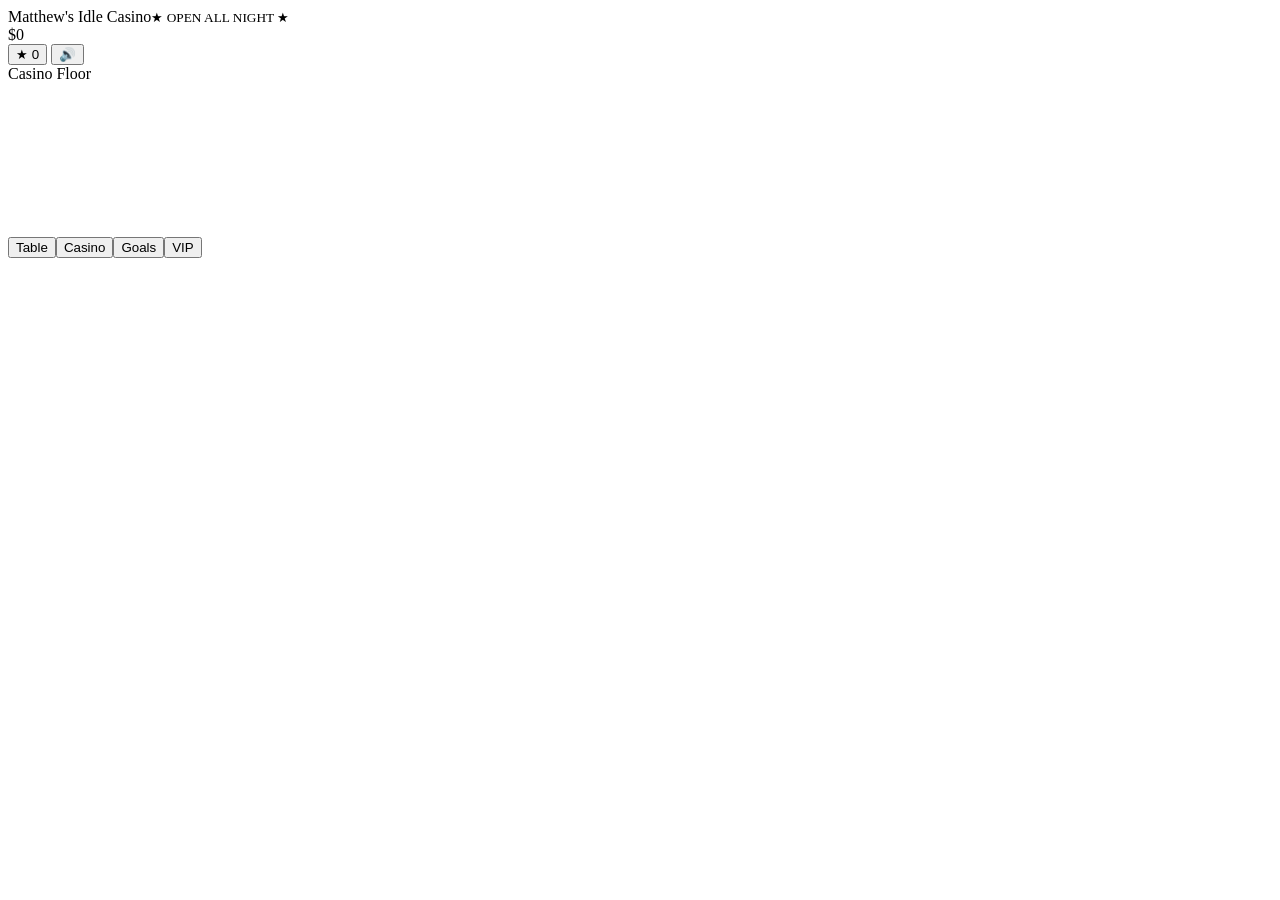
<file: src/shell.html>
<!doctype html>
<html lang="en">
<head>
<meta charset="utf-8">
<meta name="viewport" content="width=device-width, initial-scale=1, maximum-scale=1, user-scalable=no, viewport-fit=cover">
<title>Matthew's Idle Casino</title>
<style>/*CSS*/</style>
</head>
<body>
<div id="app">
  <header id="top">
    <div class="logo">Matthew's Idle Casino<small>★ OPEN ALL NIGHT ★</small></div>
    <div class="bank"><div id="money">$0</div><div id="rate"></div></div>
    <button class="topbtn" id="vip" title="VIP chips">★ 0</button>
    <button class="topbtn" id="sound" title="Sound">🔊</button>
  </header>
  <aside id="floor"><div class="ftitle">Casino Floor</div><div id="floor-list"></div></aside>
  <main id="stage"><div id="canvas-wrap"><canvas id="scene"></canvas></div><div id="controls"></div></main>
  <aside id="shop">
    <div class="tabs"><button class="tab on" data-tab="table">Table</button><button class="tab" data-tab="casino">Casino</button><button class="tab" data-tab="goals">Goals</button><button class="tab" data-tab="vip">VIP</button></div>
    <div id="shop-body"></div>
  </aside>
</div>
<div id="modal"><div id="modal-box" class="modal-box"></div></div>
<div id="toast"></div>
<script>
/*JS*/
document.getElementById('vip').addEventListener('click', () => { shopTab = 'vip'; renderShop(); });
</script>
</body>
</html>
</file>
